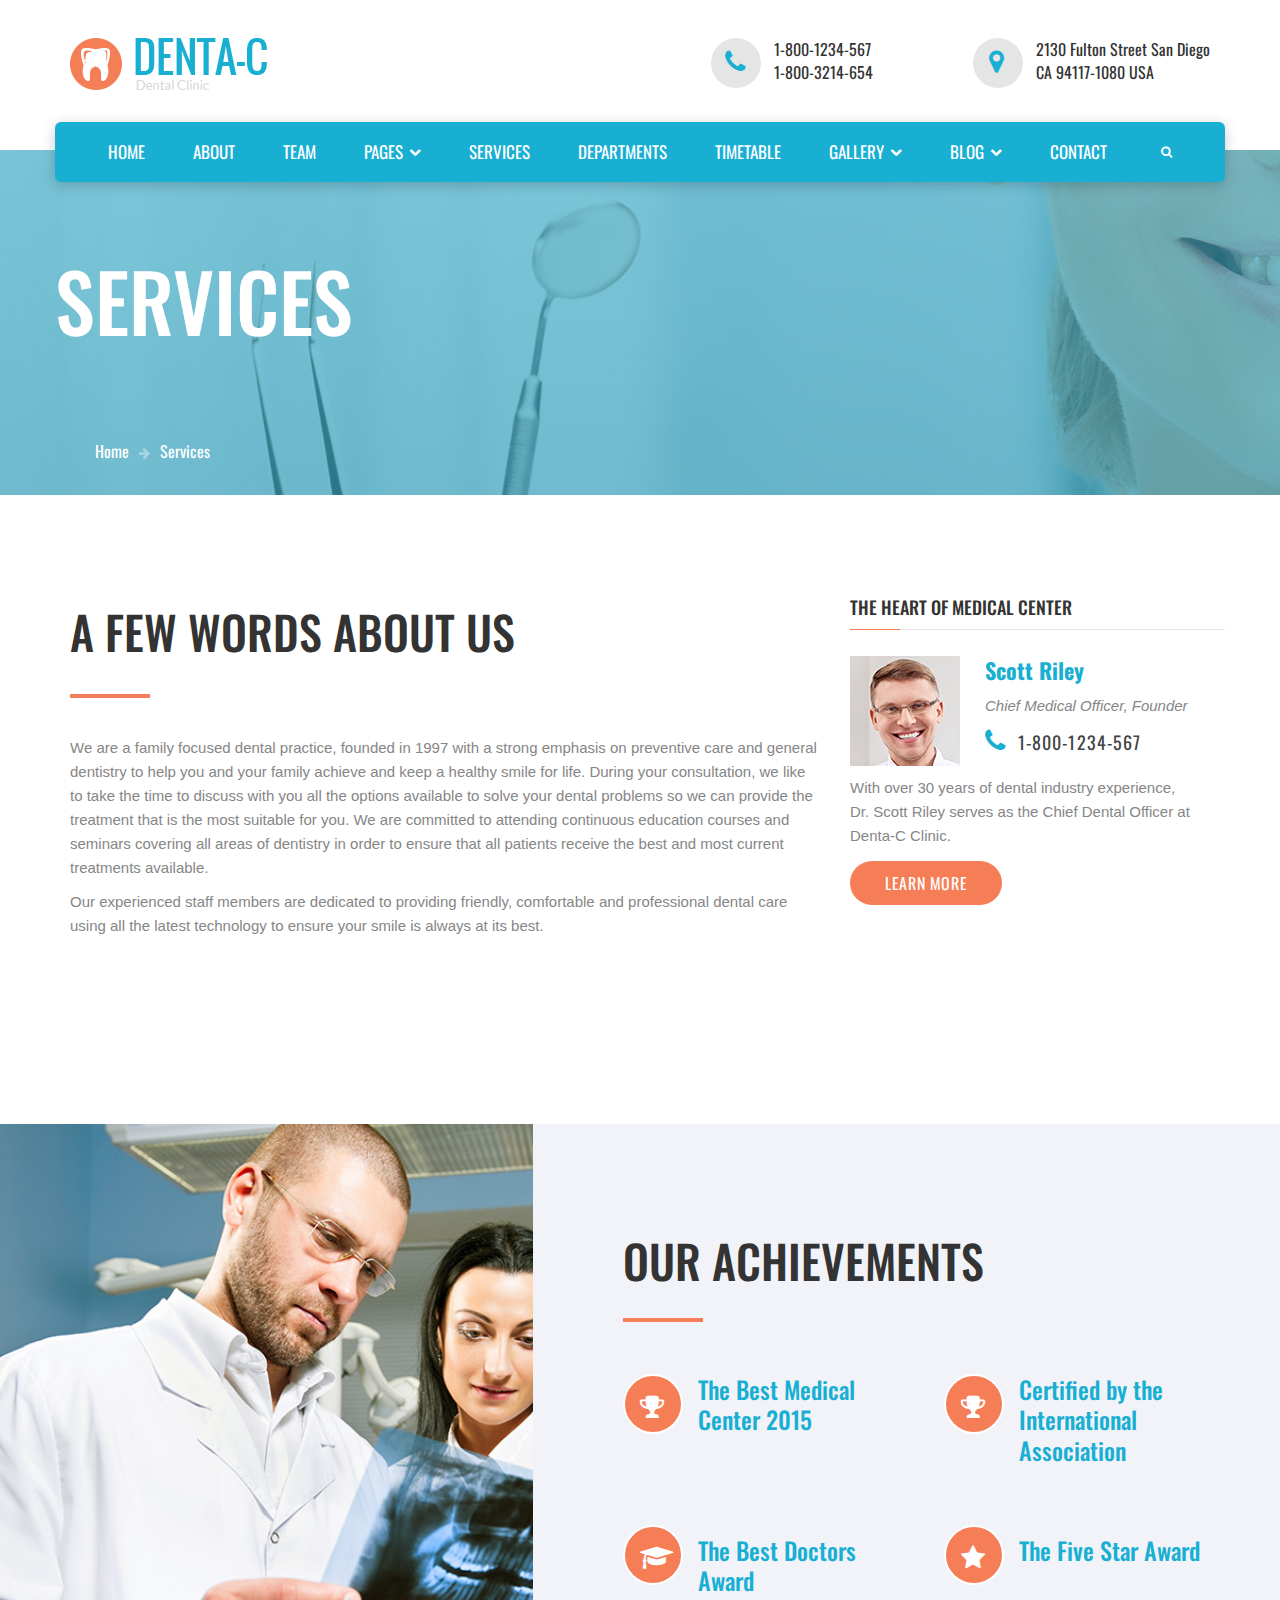
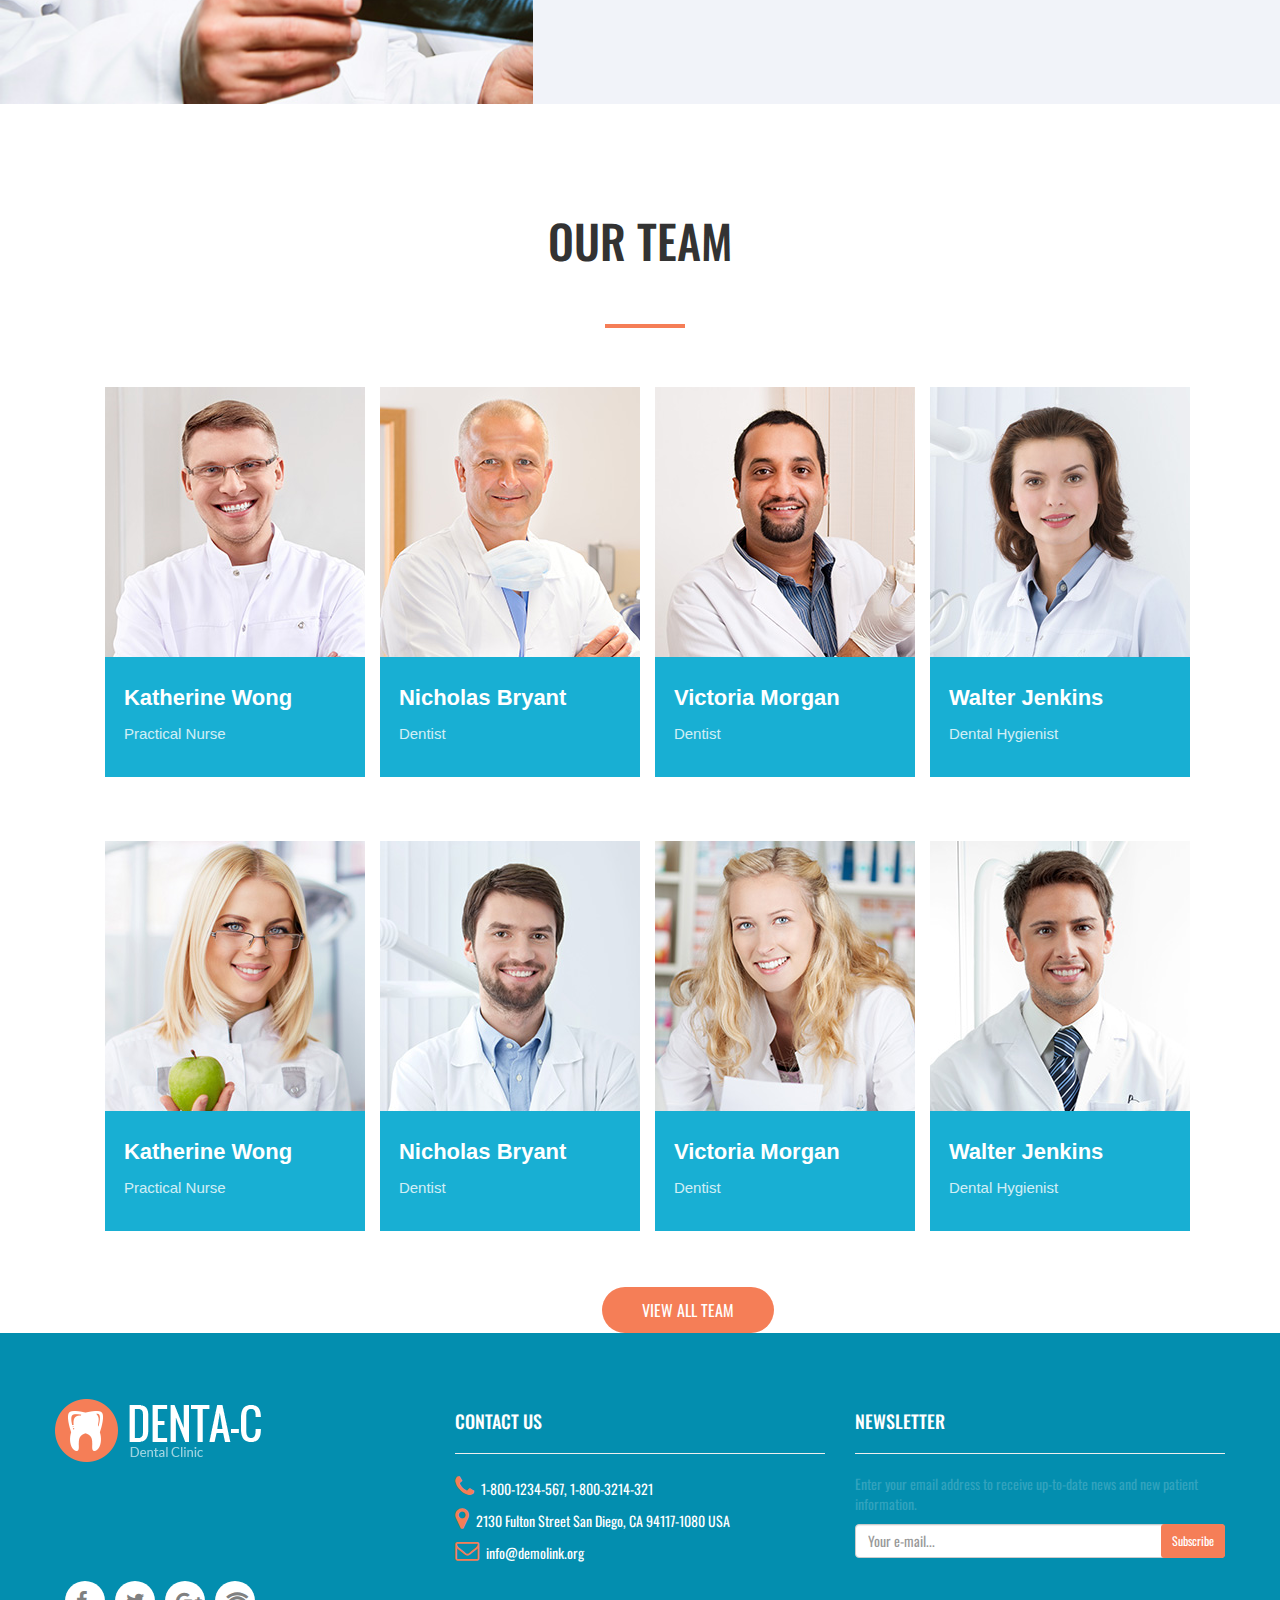
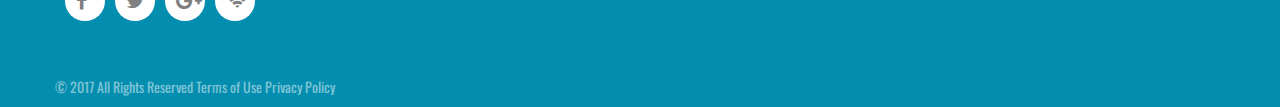
<file: about/den.html>
<!DOCTYPE html>
<html>
  <head>
    <link rel="stylesheet" type="text/css" href="scss/bootstrap.css">
    <link rel="stylesheet" type="text/css" href="scss/style.css">
    <link rel="stylesheet" type="text/css" href="scss/css/font-awesome.css">
    <link href="https://fonts.googleapis.com/css?family=Open+Sans|Oswald" rel="stylesheet">
    <title></title>
  </head>
  <body>
    <div id="headerALL">
     <div class="responsivePanel">
       <span class="rMenu"><i class="fa fa-bars" aria-hidden="true"></i></span>
       <div class="respPimg">
         <img class="img-responsive"
         src="img/logo-dark.png" alt="">
       </div>
       <span class="mEllips"><i class="fa fa-ellipsis-v" aria-hidden="true"></i></span>
     </div>
      <div class="container con">

        <div class="header_logo">
          <div class="logo_left">
            <img src="img/logo-dark.png" alt="">
          </div>
          <div class="number">
            <div class="phone">
              <div class="phone_left"><i class="fa fa-phone" aria-hidden="true"></i></div>
              <div class="phone_l">
                <span>1-800-1234-567</span><br>
                <span>1-800-3214-654</span>
              </div>
            </div>


            <div class="phone">
              <div class="phone_right"><i class="fa fa-map-marker" aria-hidden="true"></i></div>
              <div class="phone_l">
                <span>2130 Fulton Street San Diego</span><br>
                <span>CA 94117-1080 USA</span>
              </div>
            </div>

          </div>
        </div>
        <div class="nav1">
          <ul class="nav">
            <li><a href="#">HOME</a></li>
            <li><a href="#">ABOUT</a></li>
            <li><a href="#">TEAM</a></li>
            <li class="pageDown dropped"><a href="#">PAGES<i class="fa fa-chevron-down" aria-hidden="true"></i></a>
            <div class="nav_page submenu">
              <div class="row">
          <div class="col-md-4">
            <h6>ELEMENTS</h6>
            <hr class="text-subline"></hr>
            <ul>
              <li><a href="#"><i class="fa fa-angle-right" aria-hidden="true"></i>
              Typography</a></li>

              <li><a href="#"><i class="fa fa-angle-right" aria-hidden="true"></i>
              Forms</a></li>
              <li><a href="#"><i class="fa fa-angle-right" aria-hidden="true"></i>
              Buttons</a></li>
              <li><a href="#"><i class="fa fa-angle-right" aria-hidden="true"></i>
              Grid</a></li>
              <li><a href="#"><i class="fa fa-angle-right" aria-hidden="true"></i>
              Tabs & Accordions</a></li>
              <li><a href="#"><i class="fa fa-angle-right" aria-hidden="true"></i>
              Progress Bars</a></li>
              <li><a href="#"><i class="fa fa-angle-right" aria-hidden="true"></i>
              Icons</a></li>
              <li><a href="#"><i class="fa fa-angle-right" aria-hidden="true"></i>
              Tables</a></li>
            </ul>
          </div>
          <div class="col-md-4">
            <h6>PAGES 1</h6>
            <hr class="text-subline"></hr>
            <ul>
              <li><a href="">Team Member Profile</a></li>

              <li><a href="#"><i class="fa fa-angle-right" aria-hidden="true"></i>
              Careers</a></li>
              <li><a href="#"><i class="fa fa-angle-right" aria-hidden="true"></i>
              FAQ Page</a></li>
              <li><a href="#"><i class="fa fa-angle-right" aria-hidden="true"></i>
              Pricing</a></li>
              <li><a href="#"><i class="fa fa-angle-right" aria-hidden="true"></i>
              Coming Soon</a></li>
              <li><a href="#"><i class="fa fa-angle-right" aria-hidden="true"></i>
              Maintenance</a></li>
              <li><a href="#"><i class="fa fa-angle-right" aria-hidden="true"></i>
              Under Construction</a></li>
              <li><a href="#"><i class="fa fa-angle-right" aria-hidden="true"></i>
              Login/Register</a></li>
            </ul>
          </div>
          <div class="col-md-4">
            <h6>PAGES 2</h6>
            <hr class="text-subline"></hr>
            <ul>
              <li><a href="#"><i class="fa fa-angle-right" aria-hidden="true"></i>
              Clients</a></li>

              <li><a href="#"><i class="fa fa-angle-right" aria-hidden="true"></i>
              Partners</a></li>
              <li><a href="#"><i class="fa fa-angle-right" aria-hidden="true"></i>
              Terms Of Use</a></li>
              <li><a href="#"><i class="fa fa-angle-right" aria-hidden="true"></i>
              Search Results</a></li>
              <li><a href="#"><i class="fa fa-angle-right" aria-hidden="true"></i>
              Tabs & Accordions</a></li>
              <li><a href="#"><i class="fa fa-angle-right" aria-hidden="true"></i>
              404 Page</a></li>
              <li><a href="#"><i class="fa fa-angle-right" aria-hidden="true"></i>
              503 Page</a></li>
              <li><a href="#"><i class="fa fa-angle-right" aria-hidden="true"></i>
              Make An Appointment</a></li>
            </ul>
          </div>

              </div>
            </div>
            </li>
            <li><a href="#">SERVICES</a></li>
            <li><a href="#">DEPARTMENTS</a></li>
            <li><a href="#">TIMETABLE</a></li>
            <li class="pageDow dropped"><a href="#">GALLERY<i class="fa fa-chevron-down" aria-hidden="true"></i></a>
            <div class="galleryNav submenu">
              <ul>
                <li><a href="#">Grid Gallery</a></li>
                <li><a href="#">Gallery Without Padding</a></li>
                <li><a href="#">Masonry Gallery</a></li>
                <li><a href="#">Cobbles Gallery</a></li>
              </ul>

            </div></li>
            <li  class="pageDo dropped"><a href="#">BLOG<i class="fa fa-chevron-down" aria-hidden="true"></i></a><div class="blogNav submenu">
            <ul>
              <li><a href="#">Masonry Blog</a></li>
              <li><a href="#">Modern Blog</a></li>
              <li><a href="#">Classic Blog</a></li>
              <li><a href="#">Grid Blog</a></li>
              <li><a href="#">Single Post</a></li>
            </ul>
          </div></li>
          <li><a href="#">CONTACT</a></li>
          <li ><a href="#"><i class="fa fa-search" aria-hidden="true"></i></a>
        </li>
      </ul>



    </div>

  </div>
  <div class="header_down ">
    <div class="container">
      <h1 class="hh">SERVICES</h1>
      <ul class="destination">
        <li><a href="#">Home</a></li>
        <li><i class="fa fa-arrow-right" aria-hidden="true"></i></li>
        <li>Services</li>
      </ul>
    </div>
  </div>
 <section>
  <div id="first">
    <div class="container">
      <div class="col-md-8 col-sm-12 col-xs-12">
        <h3>A FEW WORDS ABOUT US</h3>
        <div class="line"></div>
        <p>
          We are a family focused dental practice, founded in 1997 with a strong emphasis on preventive care and general dentistry to help you and your family achieve and keep a healthy smile for life. During your consultation, we like to take the time to discuss with you all the options available to solve your dental problems so we can provide the treatment that is the most suitable for you. We are committed to attending continuous education courses and seminars covering all areas of dentistry in order to ensure that all patients receive the best and most current treatments available.
        </p>
        <p>
          Our experienced staff members are dedicated to providing friendly, comfortable and professional dental care using all the latest technology to ensure your smile is always at its best.
        </p>
      </div>
      <div class="col-md-4 col-sm-12 col-xs-12">
        <h6>THE HEART OF MEDICAL CENTER</h6>
        <div class="longLine"></div>
        <div class="secondPart">
        <div class="farid">
          <div class="col-md-4 col-sm-12 col-xs-12">
            <img src="img/10.jpg" alt="">
          </div>
          <div class="col-md-8 col-sm-12 col-xs-12">
            <h5>Scott Riley</h5>
            <p>Chief Medical Officer, Founder</p>
            <span><i class="fa fa-phone" aria-hidden="true"></i></span>
            <a href="">1-800-1234-567</a>

          </div>
      </div>
      <div class="col-md-12">
        <p>With over 30 years of dental industry experience, Dr. Scott Riley serves as the Chief Dental Officer at Denta-C Clinic.</p>
      </div>
      <div class="col-md-12">
        <a href="">LEARN MORE</a>
      </div>
      </div>
      </div>
    </div>
  </div>
  <div id="second">
    <div class="col-md-5 hidden-sm hidden-xs">
      <img src="img/01.jpg" alt="">
    </div>
    <div class="col-md-7">
      <h3>OUR ACHIEVEMENTS</h3>
      <div class="line"></div>
      <div class="firstPart">
          <div class="col-md-6">
            <div class="col-md-3">
              <span>
                <i class="fa fa-trophy" aria-hidden="true"></i>
              </span>
            </div>
            <div class="col-md-9">
              <h5>The Best Medical Center 2015</h5>
            </div>

          </div>
          <div class="col-md-6">
            <div class="col-md-3">
              <span>
                <i class="fa fa-trophy" aria-hidden="true"></i>
              </span>
            </div>
            <div class="col-md-9">
              <h5>Certified by the International Association</h5>
            </div>
          </div>
      </div>
      <div class="secondPart">
        <div class="col-md-6">
          <div class="col-md-3">
            <span>
              <i class="fa fa-graduation-cap" aria-hidden="true"></i>
            </span>
          </div>
          <div class="col-md-9">
            <h5>The Best Doctors Award</h5>
          </div>
        </div>
        <div class="col-md-6">
          <div class="col-md-3">
            <span>
              <i class="fa fa-star" aria-hidden="true"></i>
            </span>
          </div>
          <div class="col-md-9">
            <h5>The Five Star Award</h5>
          </div>
        </div>
      </div>
    </div>
  </div>
  <div id="third">
    <div class="container">
      <h3>OUR TEAM</h3>
      <div class="line"></div>
    </div>
    <div class="common">
      <div class="col-md-12">
    <div class="col-md-3 hoqqalar">
      <div class="umumi">
      <div class="sekil">
        <img src="img/02.jpg" alt="">
      </div>
      <div class="yazi">
      <div class="name">
        <h5>Katherine Wong</h5>
        <p>Practical Nurse</p>
      </div>
      <div class="more">
          <a href="">VIEW FULL PROFIL</a>
      </div>
      </div>
      </div>
    </div>
    <div class="col-md-3 hoqqalar">
      <div class="umumi">
      <div class="sekil">
        <img src="img/03.jpg" alt="">
      </div>
      <div class="yazi">
      <div class="name">
        <h5> Nicholas Bryant</h5>
        <p>Dentist</p>
      </div>
      <div class="more">
          <a href="">VIEW FULL PROFIL</a>
      </div>
      </div>
      </div>
    </div>
    <div class="col-md-3 hoqqalar">
      <div class="umumi">
      <div class="sekil">
        <img src="img/04.jpg" alt="">
      </div>
      <div class="yazi">
      <div class="name">
        <h5>Victoria Morgan</h5>
        <p>Dentist</p>
      </div>
      <div class="more">
          <a href="">VIEW FULL PROFIL</a>
      </div>
      </div>
      </div>
    </div>
    <div class="col-md-3 hoqqalar">
      <div class="umumi">
      <div class="sekil">
        <img src="img/05.jpg" alt="">
      </div>
      <div class="yazi">
      <div class="name">
        <h5>Walter Jenkins</h5>
        <p>Dental Hygienist</p>
      </div>
      <div class="more">
          <a href="">VIEW FULL PROFIL</a>
      </div>
      </div>
      </div>
    </div>
  </div>
  <div class="col-md-12 mySecond">
<div class="col-md-3 hoqqalar">
  <div class="umumi">
  <div class="sekil">
    <img src="img/06.jpg" alt="">
  </div>
  <div class="yazi">
  <div class="name">
    <h5>Katherine Wong</h5>
    <p>Practical Nurse</p>
  </div>
  <div class="more">
      <a href="">VIEW FULL PROFIL</a>
  </div>
  </div>
  </div>
</div>
<div class="col-md-3 hoqqalar">
  <div class="umumi">
  <div class="sekil">
    <img src="img/07.jpg" alt="">
  </div>
  <div class="yazi">
  <div class="name">
    <h5> Nicholas Bryant</h5>
    <p>Dentist</p>
  </div>
  <div class="more">
      <a href="">VIEW FULL PROFIL</a>
  </div>
  </div>
  </div>
</div>
<div class="col-md-3 hoqqalar">
  <div class="umumi">
  <div class="sekil">
    <img src="img/08.jpg" alt="">
  </div>
  <div class="yazi">
  <div class="name">
    <h5>Victoria Morgan</h5>
    <p>Dentist</p>
  </div>
  <div class="more">
      <a href="">VIEW FULL PROFIL</a>
  </div>
  </div>
  </div>
</div>
<div class="col-md-3 hoqqalar">
  <div class="umumi">
  <div class="sekil">
    <img src="img/09.jpg" alt="">
  </div>
  <div class="yazi">
  <div class="name">
    <h5>Walter Jenkins</h5>
    <p>Dental Hygienist</p>
  </div>
  <div class="more">
      <a href="">VIEW FULL PROFIL</a>
  </div>
  </div>
  </div>
</div>

</div>
  </div>
  <button>view all team</button>
  </div>
 </section>
  <footer class="foot">
    <div class="container">
      <div class="row">
        <div class="col-md-4">
          <div><img class="img-responsive" src="img/logo.png" alt=""></div>
          <div class="offset-top">
            <ul class="socialF">
              <li><a href="#"><i class="fa fa-facebook" aria-hidden="true"></i></a></li>
              <li><a href="#"><i class="fa fa-twitter" aria-hidden="true"></i></a></li>
              <li><a href="#"><i class="fa fa-google-plus" aria-hidden="true"></i></a></li>
              <li><a href="#"><i class="fa fa-wifi" aria-hidden="true"></i></a></li>
            </ul>
          </div>
        </div>
        <div class="col-md-4">
          <div>
            <h6>CONTACT US</h6>
            <hr class="text-subline"></hr>
            <div class="footerI"><i class="fa fa-phone" aria-hidden="true"></i><a href="">1-800-1234-567, 1-800-3214-321</a></li></div>
            <div class="footerI"><i class="fa fa-map-marker" aria-hidden="true"></i><a href="">2130 Fulton Street San Diego, CA 94117-1080 USA</a></div>
            <div class="footerI"><i class="fa fa-envelope-o" aria-hidden="true"></i><a href="">info@demolink.org</a></div>
          </div>
        </div>
        <div class="col-md-4">
          <h6>NEWSLETTER</h6>
          <hr class="text-subline"></hr>
          <p>Enter your email address to receive up-to-date news and new patient information.</p>
          <div class="footerInput"><input placeholder="Your e-mail..." type="email" data-constraints="@Required @Email" name="email" class="form-control text-gray-darker form-control-has-validation" id="regula-generated-800573">
          <span><button type="submit" class="btn btn-sm btn-primary">Subscribe</button></div></span>
        </div>
      </div>

      <div class="policy"><p> &copy 2017 All Rights Reserved Terms of Use Privacy Policy</p></div>
    </div>

  </div>
</footer>
</div>
</body>
<script src="js/jquery-3.2.0.js"></script>
<script src="js/script.js"></script>
 <script src="https://ajax.googleapis.com/ajax/libs/jquery/3.2.0/jquery.min.js"></script>
  <script src="https://maxcdn.bootstrapcdn.com/bootstrap/3.3.7/js/bootstrap.min.js"></script>

</html>
</file>
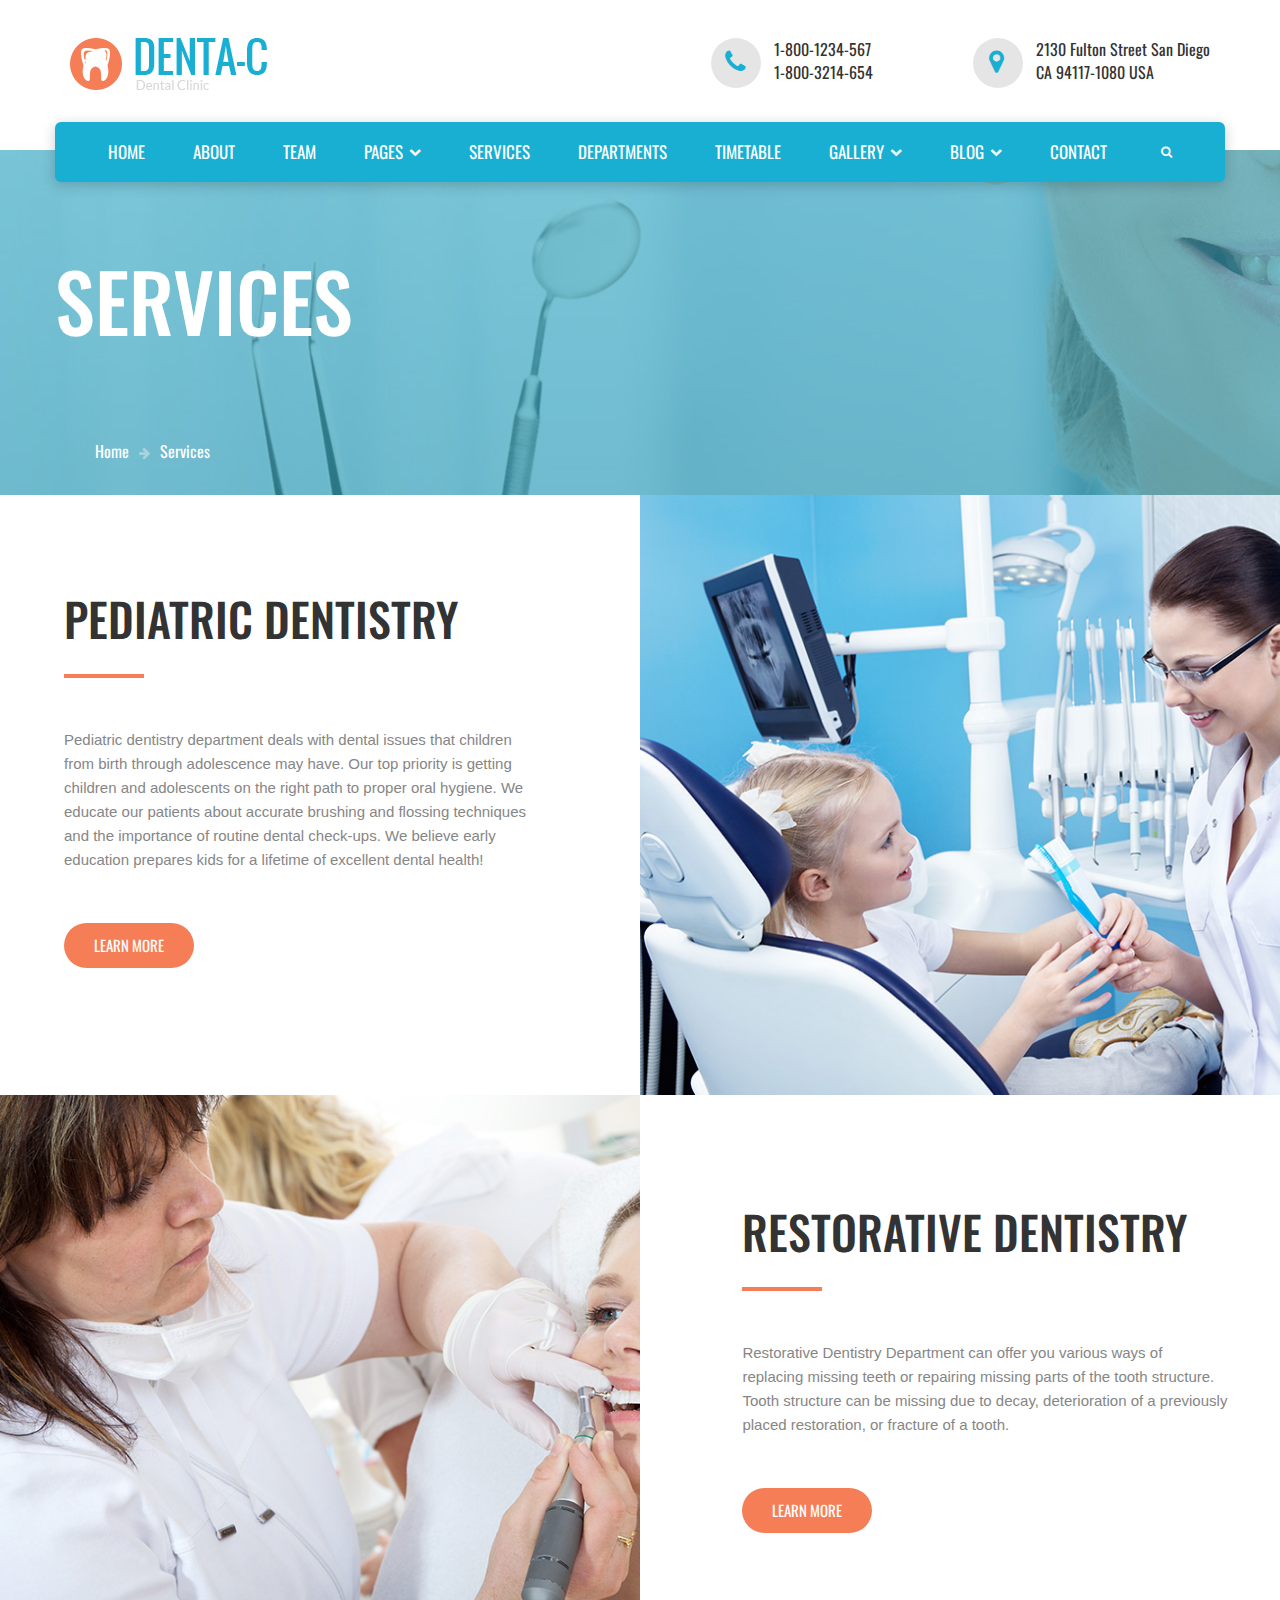
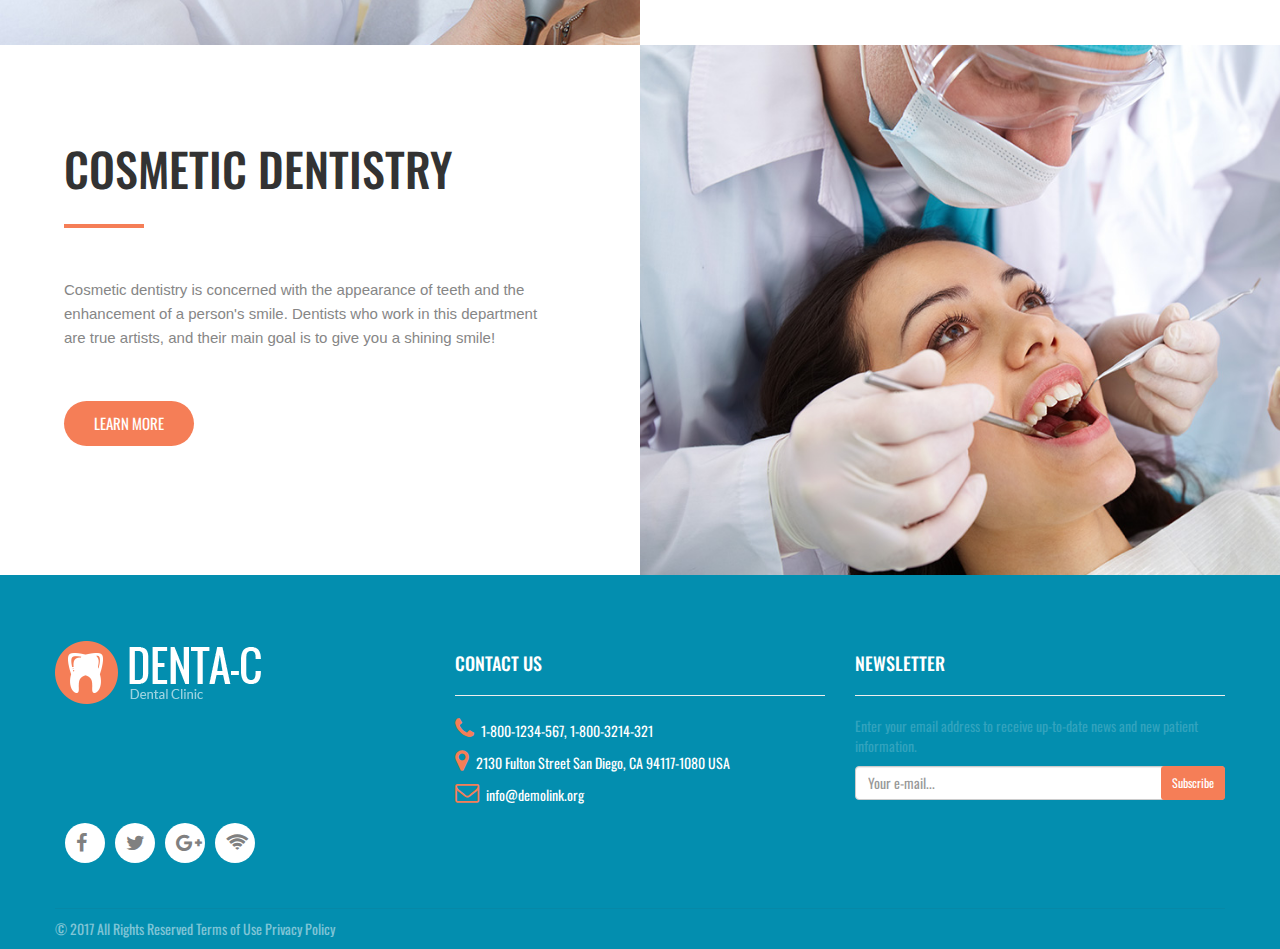
<file: department/den.html>
<!DOCTYPE html>
<html>
  <head>
    <link rel="stylesheet" type="text/css" href="scss/bootstrap.css">
    <link rel="stylesheet" type="text/css" href="scss/style.css">
    <link rel="stylesheet" type="text/css" href="scss/css/font-awesome.css">
    <link href="https://fonts.googleapis.com/css?family=Open+Sans|Oswald" rel="stylesheet">
    <title></title>
  </head>
  <body>
    <div id="headerALL">
     <div class="responsivePanel">
       <span class="rMenu"><i class="fa fa-bars" aria-hidden="true"></i></span>
       <div class="respPimg">
         <img class="img-responsive" 
         src="img/logo-dark.png" alt="">
       </div>
       <span class="mEllips"><i class="fa fa-ellipsis-v" aria-hidden="true"></i></span>
     </div>
      <div class="container con">

        <div class="header_logo">
          <div class="logo_left">
            <img src="img/logo-dark.png" alt="">
          </div>
          <div class="number">
            <div class="phone">
              <div class="phone_left"><i class="fa fa-phone" aria-hidden="true"></i></div>
              <div class="phone_l">
                <span>1-800-1234-567</span><br>
                <span>1-800-3214-654</span>
              </div>
            </div>
            
            
            <div class="phone">
              <div class="phone_right"><i class="fa fa-map-marker" aria-hidden="true"></i></div>
              <div class="phone_l">
                <span>2130 Fulton Street San Diego</span><br>
                <span>CA 94117-1080 USA</span>
              </div>
            </div>
            
          </div>
        </div>
        <div class="nav1">
          <ul class="nav">
            <li><a href="#">HOME</a></li>
            <li><a href="#">ABOUT</a></li>
            <li><a href="#">TEAM</a></li>
            <li class="pageDown dropped"><a href="#">PAGES<i class="fa fa-chevron-down" aria-hidden="true"></i></a>
            <div class="nav_page submenu">
              <div class="row">
          <div class="col-md-4">
            <h6>ELEMENTS</h6>
            <hr class="text-subline"></hr>
            <ul>
              <li><a href="#"><i class="fa fa-angle-right" aria-hidden="true"></i>
              Typography</a></li>
              
              <li><a href="#"><i class="fa fa-angle-right" aria-hidden="true"></i>
              Forms</a></li>
              <li><a href="#"><i class="fa fa-angle-right" aria-hidden="true"></i>
              Buttons</a></li>
              <li><a href="#"><i class="fa fa-angle-right" aria-hidden="true"></i>
              Grid</a></li>
              <li><a href="#"><i class="fa fa-angle-right" aria-hidden="true"></i>
              Tabs & Accordions</a></li>
              <li><a href="#"><i class="fa fa-angle-right" aria-hidden="true"></i>
              Progress Bars</a></li>
              <li><a href="#"><i class="fa fa-angle-right" aria-hidden="true"></i>
              Icons</a></li>
              <li><a href="#"><i class="fa fa-angle-right" aria-hidden="true"></i>
              Tables</a></li>
            </ul>
          </div>
          <div class="col-md-4">
            <h6>PAGES 1</h6>
            <hr class="text-subline"></hr>
            <ul>
              <li><a href="">Team Member Profile</a></li>
              
              <li><a href="#"><i class="fa fa-angle-right" aria-hidden="true"></i>
              Careers</a></li>
              <li><a href="#"><i class="fa fa-angle-right" aria-hidden="true"></i>
              FAQ Page</a></li>
              <li><a href="#"><i class="fa fa-angle-right" aria-hidden="true"></i>
              Pricing</a></li>
              <li><a href="#"><i class="fa fa-angle-right" aria-hidden="true"></i>
              Coming Soon</a></li>
              <li><a href="#"><i class="fa fa-angle-right" aria-hidden="true"></i>
              Maintenance</a></li>
              <li><a href="#"><i class="fa fa-angle-right" aria-hidden="true"></i>
              Under Construction</a></li>
              <li><a href="#"><i class="fa fa-angle-right" aria-hidden="true"></i>
              Login/Register</a></li>
            </ul>
          </div>
          <div class="col-md-4">
            <h6>PAGES 2</h6>
            <hr class="text-subline"></hr>
            <ul>
              <li><a href="#"><i class="fa fa-angle-right" aria-hidden="true"></i>
              Clients</a></li>
              
              <li><a href="#"><i class="fa fa-angle-right" aria-hidden="true"></i>
              Partners</a></li>
              <li><a href="#"><i class="fa fa-angle-right" aria-hidden="true"></i>
              Terms Of Use</a></li>
              <li><a href="#"><i class="fa fa-angle-right" aria-hidden="true"></i>
              Search Results</a></li>
              <li><a href="#"><i class="fa fa-angle-right" aria-hidden="true"></i>
              Tabs & Accordions</a></li>
              <li><a href="#"><i class="fa fa-angle-right" aria-hidden="true"></i>
              404 Page</a></li>
              <li><a href="#"><i class="fa fa-angle-right" aria-hidden="true"></i>
              503 Page</a></li>
              <li><a href="#"><i class="fa fa-angle-right" aria-hidden="true"></i>
              Make An Appointment</a></li>
            </ul>
          </div>
          
              </div>
            </div>
            </li>
            <li><a href="#">SERVICES</a></li>
            <li><a href="#">DEPARTMENTS</a></li>
            <li><a href="#">TIMETABLE</a></li>
            <li class="pageDow dropped"><a href="#">GALLERY<i class="fa fa-chevron-down" aria-hidden="true"></i></a>
            <div class="galleryNav submenu">
              <ul>
                <li><a href="#">Grid Gallery</a></li>
                <li><a href="#">Gallery Without Padding</a></li>
                <li><a href="#">Masonry Gallery</a></li>
                <li><a href="#">Cobbles Gallery</a></li>
              </ul>
              
            </div></li>
            <li  class="pageDo dropped"><a href="#">BLOG<i class="fa fa-chevron-down" aria-hidden="true"></i></a><div class="blogNav submenu">
            <ul>
              <li><a href="#">Masonry Blog</a></li>
              <li><a href="#">Modern Blog</a></li>
              <li><a href="#">Classic Blog</a></li>
              <li><a href="#">Grid Blog</a></li>
              <li><a href="#">Single Post</a></li>
            </ul>
          </div></li>
          <li><a href="#">CONTACT</a></li>
          <li ><a href="#"><i class="fa fa-search" aria-hidden="true"></i></a>
        </li>
      </ul>
      
      
      
    </div>
    
  </div>
  <div class="header_down ">
    <div class="container">
      <h1 class="hh">SERVICES</h1>
      <ul class="destination">
        <li><a href="#">Home</a></li>
        <li><i class="fa fa-arrow-right" aria-hidden="true"></i></li>
        <li>Services</li>
      </ul>
    </div>
  </div>
 <section>
     <div class="first">
    <div class="col-md-6 col-sm-6 col-xs-12">


        <h3>PEDIATRIC DENTISTRY</h3>
        <div class="line"></div>
        <p>
          <span>Pediatric dentistry department deals with dental issues that children </span>
          <span>from birth through adolescence may have. Our top priority is getting </span>
          <span>children and adolescents on the right path to proper oral hygiene. We </span>
          <span>educate our patients about accurate brushing and flossing techniques </span>
          <span>and the importance of routine dental check-ups. We believe early </span>
          <span>education prepares kids for a lifetime of excellent dental health!</span>        </p>
        <button type="button" name="button">LEARN MORE</button>

    </div>
    <div class="col-md-6 col-sm-6 col-xs-12 hidden-xs"></div>
  </div>
  <div class="second">
    <div class="col-md-6 col-sm-6 col-xs-12 hidden-xs"></div>
    <div class="col-md-6 col-sm-6 col-xs-12">


        <h3>RESTORATIVE DENTISTRY</h3>
        <div class="line"></div>
        <p>
          <span>Restorative Dentistry Department can offer you various ways of  </span>
          <span>replacing missing teeth or repairing missing parts of the tooth structure.  </span>
          <span>Tooth structure can be missing due to decay, deterioration of a previously </span>
          <span>placed restoration, or fracture of a tooth. </span>
                  </p>
        <button type="button" name="button">LEARN MORE</button>

    </div>

  </div>
  <div class="third">
    <div class="col-md-6 col-sm-6 col-xs-12 ">


        <h3>COSMETIC DENTISTRY</h3>
        <div class="line"></div>
        <p>
          <span>Cosmetic dentistry is concerned with the appearance of teeth and the </span>
          <span>enhancement of a person's smile. Dentists who work in this department </span>
          <span>are true artists, and their main goal is to give you a shining smile!</span>
       </p>
        <button type="button" name="button">LEARN MORE</button>

    </div>
    <div class="col-md-6 col-sm-6 col-xs-12 hidden-xs"></div>
  </div>

 </section>
  <footer class="foot">
    <div class="container">
      <div class="row">
        <div class="col-md-4">
          <div><img class="img-responsive" src="img/logo.png" alt=""></div>
          <div class="offset-top">
            <ul class="socialF">
              <li><a href="#"><i class="fa fa-facebook" aria-hidden="true"></i></a></li>
              <li><a href="#"><i class="fa fa-twitter" aria-hidden="true"></i></a></li>
              <li><a href="#"><i class="fa fa-google-plus" aria-hidden="true"></i></a></li>
              <li><a href="#"><i class="fa fa-wifi" aria-hidden="true"></i></a></li>
            </ul>
          </div>
        </div>
        <div class="col-md-4">
          <div>
            <h6>CONTACT US</h6>
            <hr class="text-subline"></hr>
            <div class="footerI"><i class="fa fa-phone" aria-hidden="true"></i><a href="">1-800-1234-567, 1-800-3214-321</a></li></div>
            <div class="footerI"><i class="fa fa-map-marker" aria-hidden="true"></i><a href="">2130 Fulton Street San Diego, CA 94117-1080 USA</a></div>
            <div class="footerI"><i class="fa fa-envelope-o" aria-hidden="true"></i><a href="">info@demolink.org</a></div>
          </div>
        </div>
        <div class="col-md-4">
          <h6>NEWSLETTER</h6>
          <hr class="text-subline"></hr>
          <p>Enter your email address to receive up-to-date news and new patient information.</p>
          <div class="footerInput"><input placeholder="Your e-mail..." type="email" data-constraints="@Required @Email" name="email" class="form-control text-gray-darker form-control-has-validation" id="regula-generated-800573">
          <span><button type="submit" class="btn btn-sm btn-primary">Subscribe</button></div></span>
        </div>
      </div>
      
      <div class="policy"><p> &copy 2017 All Rights Reserved Terms of Use Privacy Policy</p></div>
    </div>
    
  </div>
</footer>
</div>
</body>
<script src="js/jquery-3.2.0.js"></script>
<script src="js/script.js"></script>
 <script src="https://ajax.googleapis.com/ajax/libs/jquery/3.2.0/jquery.min.js"></script>
  <script src="https://maxcdn.bootstrapcdn.com/bootstrap/3.3.7/js/bootstrap.min.js"></script>

</html>
</file>
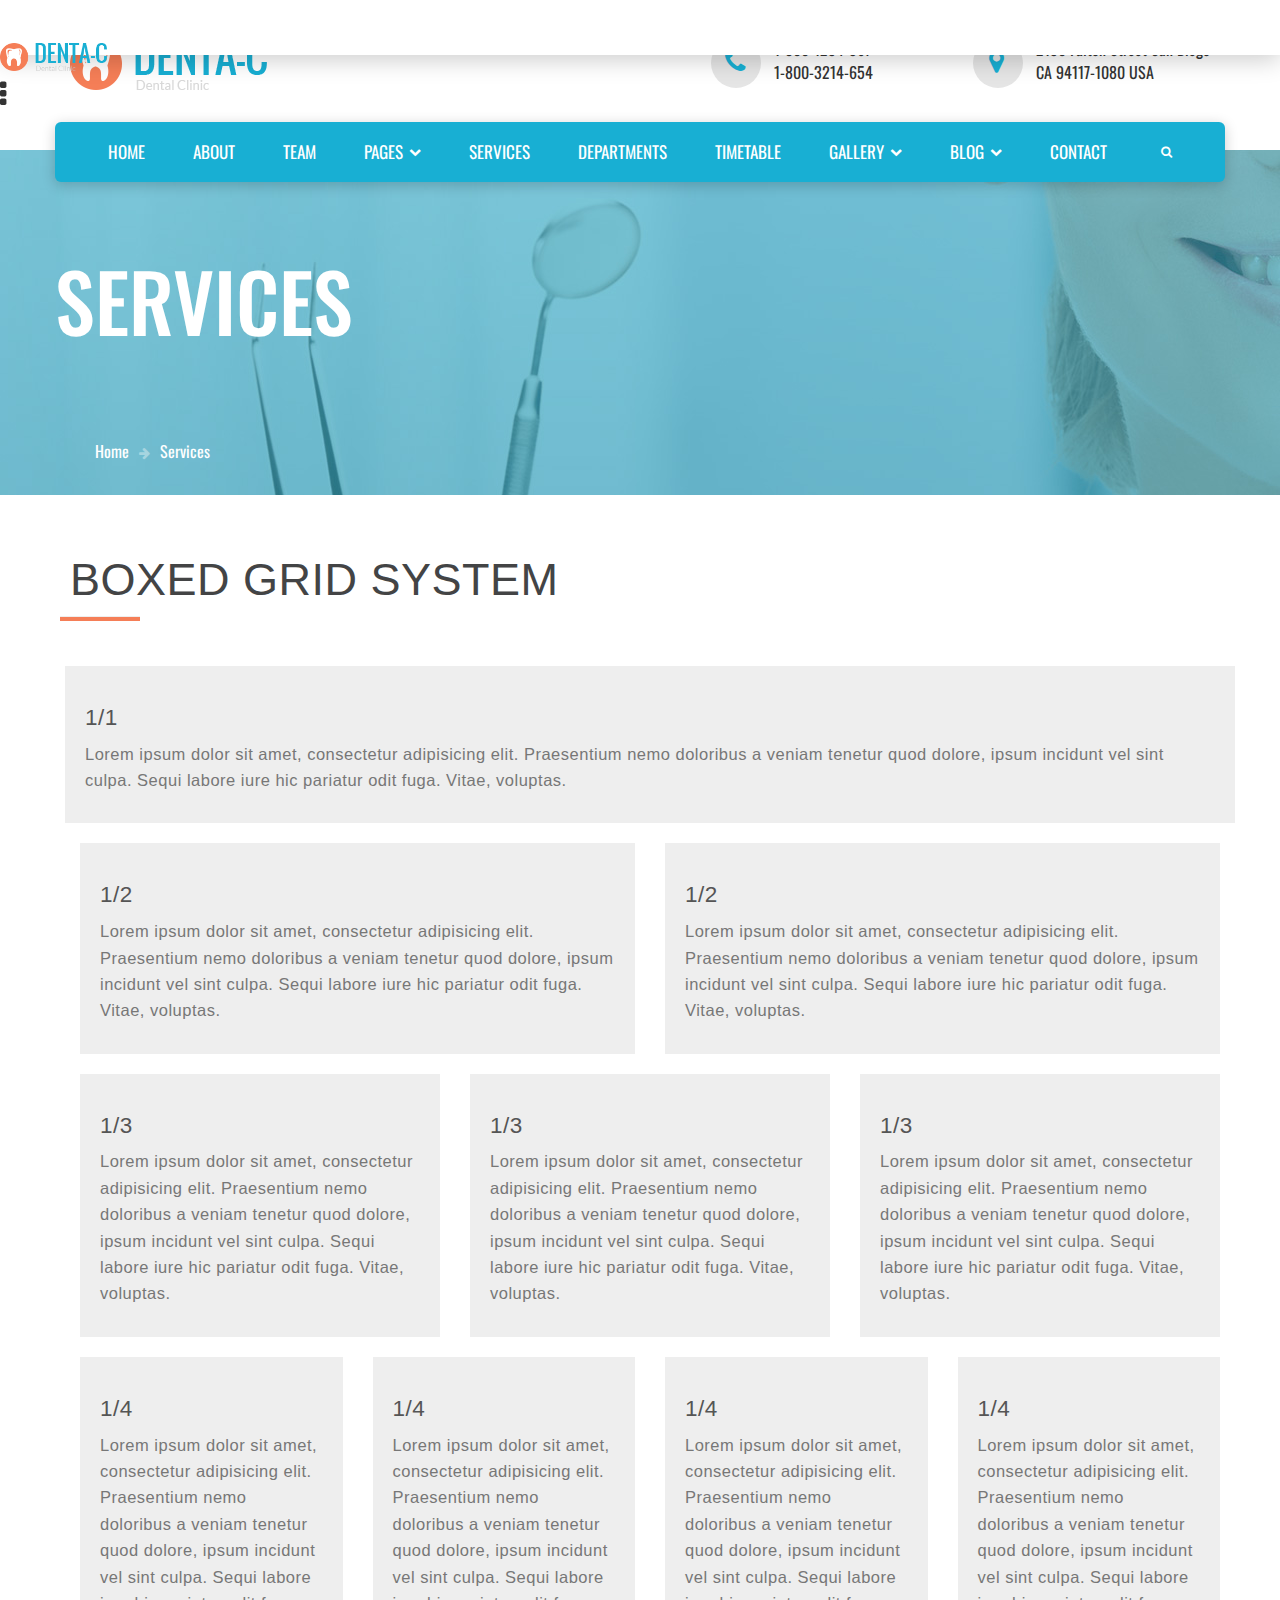
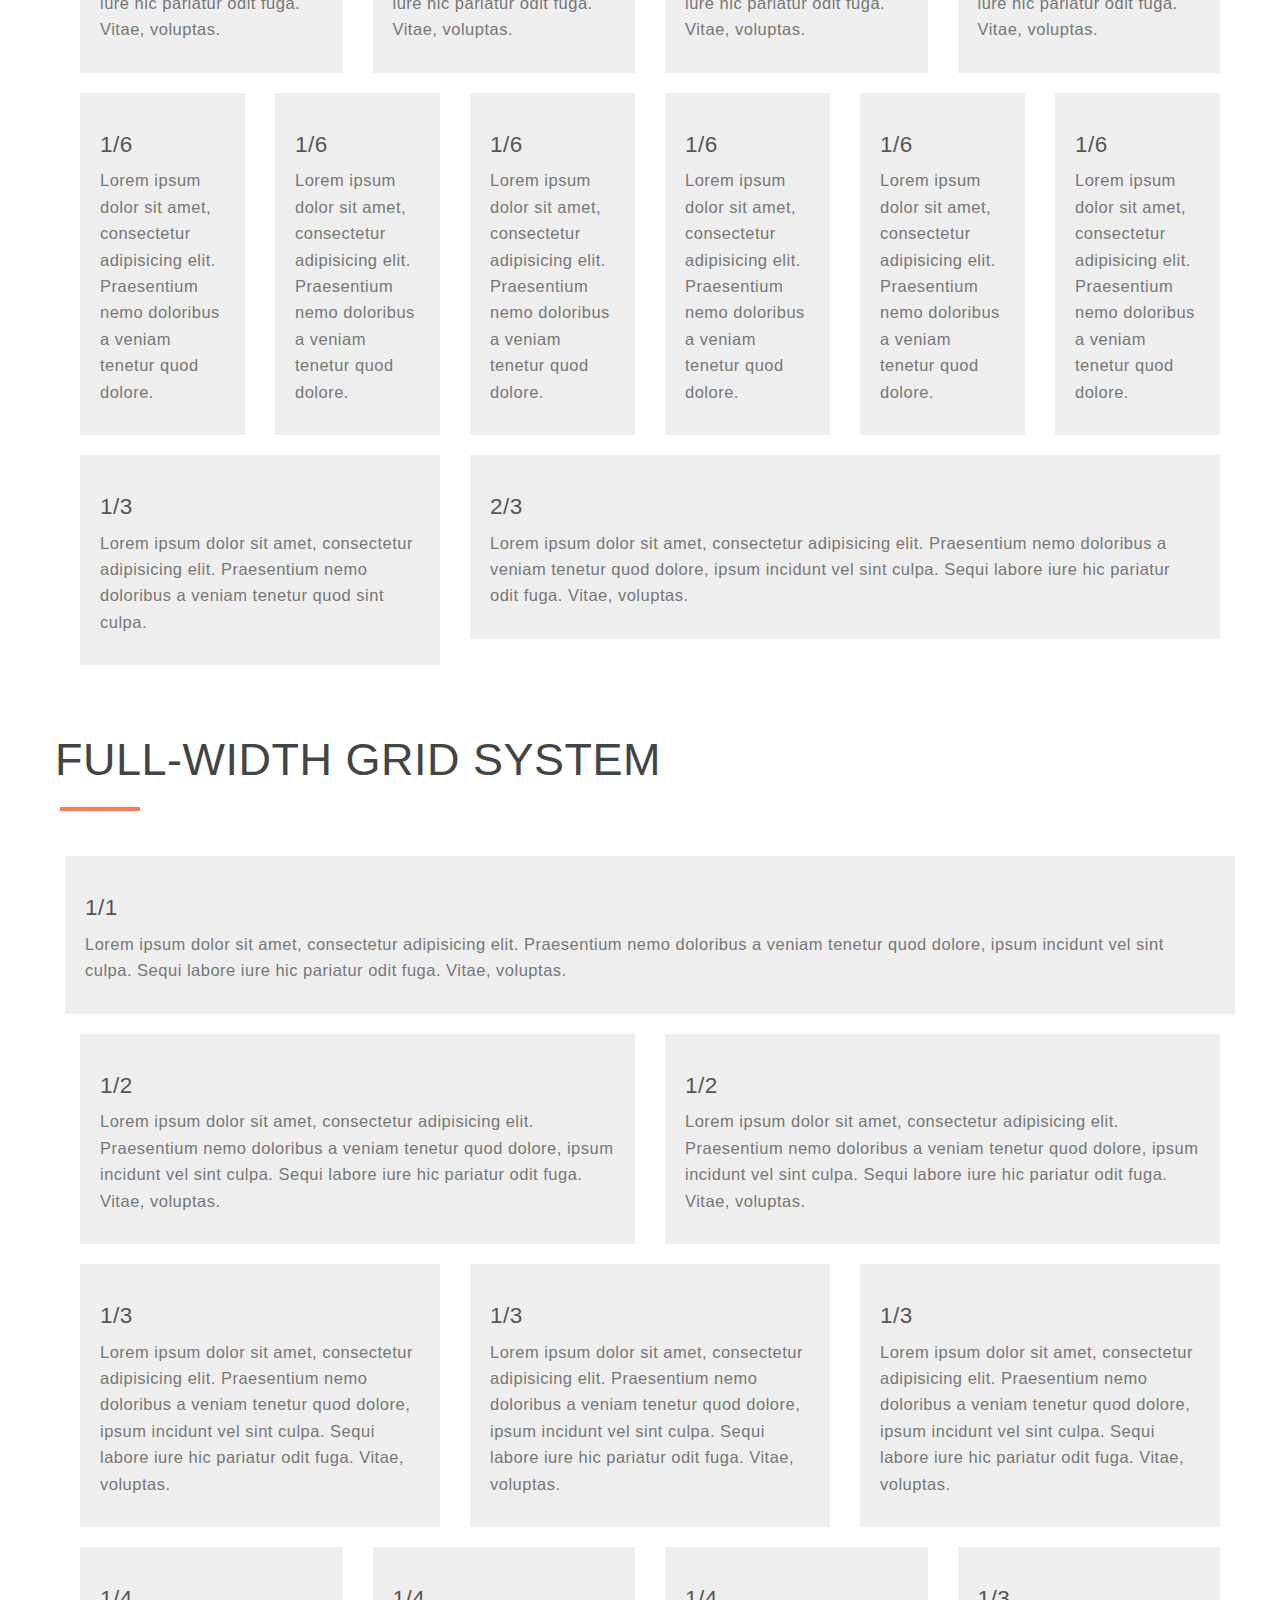
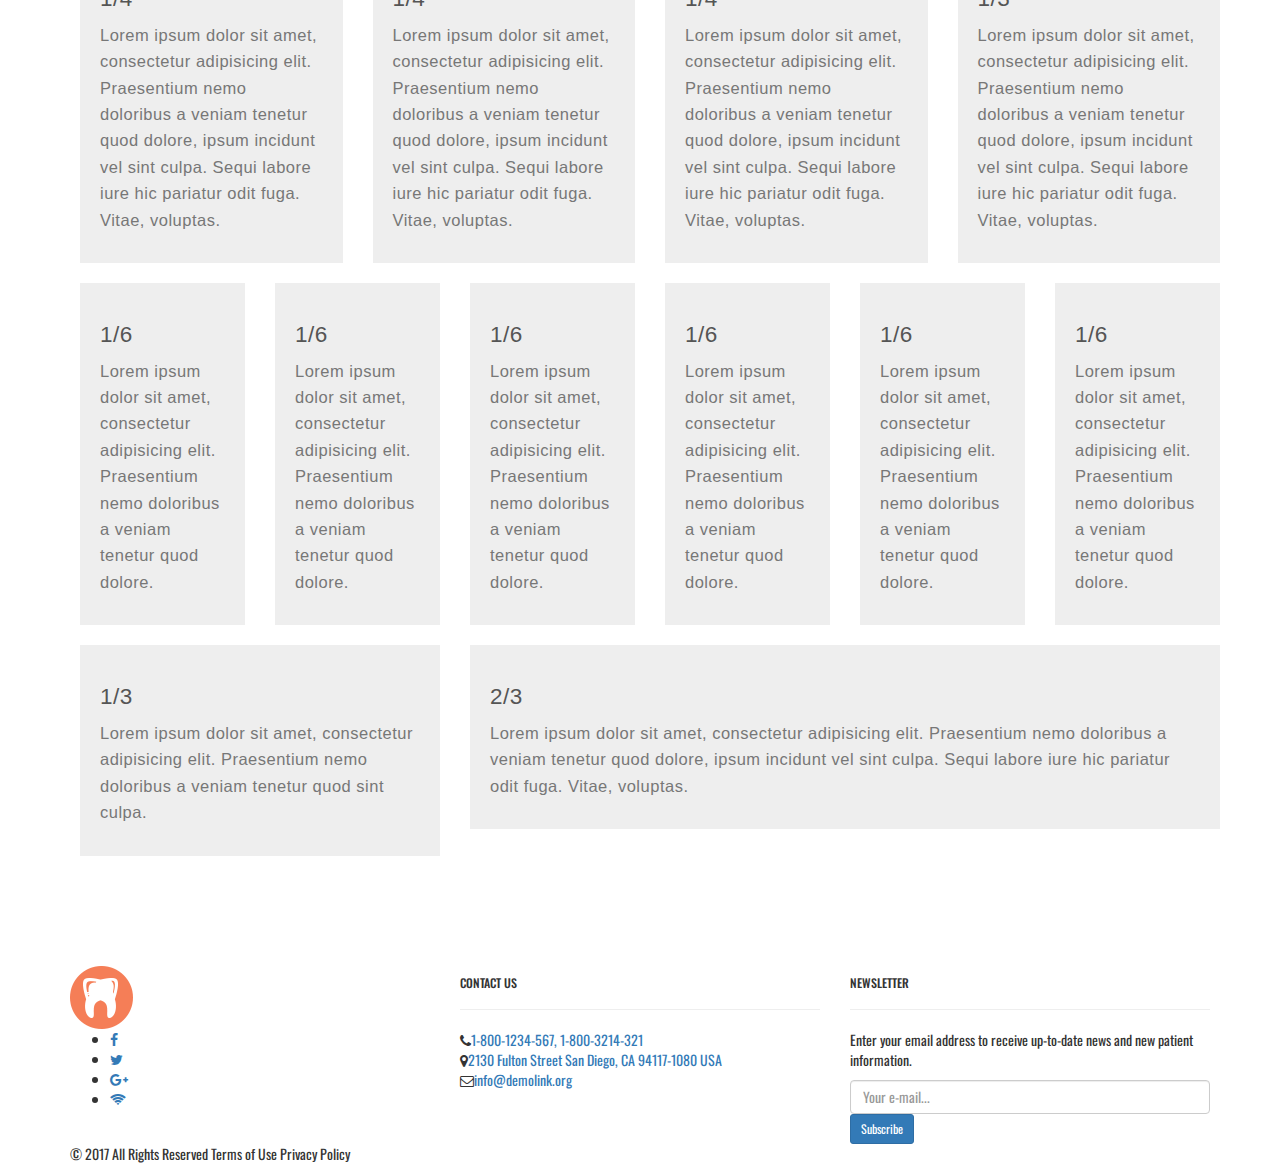
<file: grid/den.html>
<!DOCTYPE html>
<html>
  <head>
    <link rel="stylesheet" type="text/css" href="scss/bootstrap.css">
    <link rel="stylesheet" type="text/css" href="scss/style.css">
    <link rel="stylesheet" type="text/css" href="scss/css/font-awesome.css">
    <link href="https://fonts.googleapis.com/css?family=Open+Sans|Oswald" rel="stylesheet">
    <title></title>
  </head>
  <body>
    <div id="headerALL">
     <div class="responsivePanel">
       <span class="rMenu"><i class="fa fa-bars" aria-hidden="true"></i></span>
       <div class="respPimg">
         <img class="img-responsive" 
         src="img/logo-dark.png" alt="">
       </div>
       <span class="mEllips"><i class="fa fa-ellipsis-v" aria-hidden="true"></i></span>
     </div>
      <div class="container con">

        <div class="header_logo">
          <div class="logo_left">
            <img src="img/logo-dark.png" alt="">
          </div>
          <div class="number">
            <div class="phone">
              <div class="phone_left"><i class="fa fa-phone" aria-hidden="true"></i></div>
              <div class="phone_l">
                <span>1-800-1234-567</span><br>
                <span>1-800-3214-654</span>
              </div>
            </div>
            
            
            <div class="phone">
              <div class="phone_right"><i class="fa fa-map-marker" aria-hidden="true"></i></div>
              <div class="phone_l">
                <span>2130 Fulton Street San Diego</span><br>
                <span>CA 94117-1080 USA</span>
              </div>
            </div>
            
          </div>
        </div>
        <div class="nav1">
          <ul class="nav">
            <li><a href="#">HOME</a></li>
            <li><a href="#">ABOUT</a></li>
            <li><a href="#">TEAM</a></li>
            <li class="pageDown dropped"><a href="#">PAGES<i class="fa fa-chevron-down" aria-hidden="true"></i></a>
            <div class="nav_page submenu">
              <div class="row">
          <div class="col-md-4">
            <h6>ELEMENTS</h6>
            <hr class="text-subline"></hr>
            <ul>
              <li><a href="#"><i class="fa fa-angle-right" aria-hidden="true"></i>
              Typography</a></li>
              
              <li><a href="#"><i class="fa fa-angle-right" aria-hidden="true"></i>
              Forms</a></li>
              <li><a href="#"><i class="fa fa-angle-right" aria-hidden="true"></i>
              Buttons</a></li>
              <li><a href="#"><i class="fa fa-angle-right" aria-hidden="true"></i>
              Grid</a></li>
              <li><a href="#"><i class="fa fa-angle-right" aria-hidden="true"></i>
              Tabs & Accordions</a></li>
              <li><a href="#"><i class="fa fa-angle-right" aria-hidden="true"></i>
              Progress Bars</a></li>
              <li><a href="#"><i class="fa fa-angle-right" aria-hidden="true"></i>
              Icons</a></li>
              <li><a href="#"><i class="fa fa-angle-right" aria-hidden="true"></i>
              Tables</a></li>
            </ul>
          </div>
          <div class="col-md-4">
            <h6>PAGES 1</h6>
            <hr class="text-subline"></hr>
            <ul>
              <li><a href="">Team Member Profile</a></li>
              
              <li><a href="#"><i class="fa fa-angle-right" aria-hidden="true"></i>
              Careers</a></li>
              <li><a href="#"><i class="fa fa-angle-right" aria-hidden="true"></i>
              FAQ Page</a></li>
              <li><a href="#"><i class="fa fa-angle-right" aria-hidden="true"></i>
              Pricing</a></li>
              <li><a href="#"><i class="fa fa-angle-right" aria-hidden="true"></i>
              Coming Soon</a></li>
              <li><a href="#"><i class="fa fa-angle-right" aria-hidden="true"></i>
              Maintenance</a></li>
              <li><a href="#"><i class="fa fa-angle-right" aria-hidden="true"></i>
              Under Construction</a></li>
              <li><a href="#"><i class="fa fa-angle-right" aria-hidden="true"></i>
              Login/Register</a></li>
            </ul>
          </div>
          <div class="col-md-4">
            <h6>PAGES 2</h6>
            <hr class="text-subline"></hr>
            <ul>
              <li><a href="#"><i class="fa fa-angle-right" aria-hidden="true"></i>
              Clients</a></li>
              
              <li><a href="#"><i class="fa fa-angle-right" aria-hidden="true"></i>
              Partners</a></li>
              <li><a href="#"><i class="fa fa-angle-right" aria-hidden="true"></i>
              Terms Of Use</a></li>
              <li><a href="#"><i class="fa fa-angle-right" aria-hidden="true"></i>
              Search Results</a></li>
              <li><a href="#"><i class="fa fa-angle-right" aria-hidden="true"></i>
              Tabs & Accordions</a></li>
              <li><a href="#"><i class="fa fa-angle-right" aria-hidden="true"></i>
              404 Page</a></li>
              <li><a href="#"><i class="fa fa-angle-right" aria-hidden="true"></i>
              503 Page</a></li>
              <li><a href="#"><i class="fa fa-angle-right" aria-hidden="true"></i>
              Make An Appointment</a></li>
            </ul>
          </div>
          
              </div>
            </div>
            </li>
            <li><a href="#">SERVICES</a></li>
            <li><a href="#">DEPARTMENTS</a></li>
            <li><a href="#">TIMETABLE</a></li>
            <li class="pageDow dropped"><a href="#">GALLERY<i class="fa fa-chevron-down" aria-hidden="true"></i></a>
            <div class="galleryNav submenu">
              <ul>
                <li><a href="#">Grid Gallery</a></li>
                <li><a href="#">Gallery Without Padding</a></li>
                <li><a href="#">Masonry Gallery</a></li>
                <li><a href="#">Cobbles Gallery</a></li>
              </ul>
              
            </div></li>
            <li  class="pageDo dropped"><a href="#">BLOG<i class="fa fa-chevron-down" aria-hidden="true"></i></a><div class="blogNav submenu">
            <ul>
              <li><a href="#">Masonry Blog</a></li>
              <li><a href="#">Modern Blog</a></li>
              <li><a href="#">Classic Blog</a></li>
              <li><a href="#">Grid Blog</a></li>
              <li><a href="#">Single Post</a></li>
            </ul>
          </div></li>
          <li><a href="#">CONTACT</a></li>
          <li ><a href="#"><i class="fa fa-search" aria-hidden="true"></i></a>
        </li>
      </ul>
      
      
      
    </div>
    
  </div>
  <div class="header_down ">
    <div class="container">
      <h1 class="hh">SERVICES</h1>
      <ul class="destination">
        <li><a href="#">Home</a></li>
        <li><i class="fa fa-arrow-right" aria-hidden="true"></i></li>
        <li>Services</li>
      </ul>
    </div>
  </div>
 <section id="grid">

                <div id="gridHeader" class="container no-padding">
                    <div class="row no-margin">
                        <div class="gridHeader col-xs-12 stand-padding">
                            <h1 class="col-xs-12">Boxed Grid System</h1>
                            <hr class="ml-20 divider-lg bg-primary">
                        </div>
                    </div>
                </div>

                <div class="container">

                    <div class="row">
                        <div class="col-xs-12 stand-padding">
                            <div class="blok col-xs-12">
                                <h3>1/1</h3>
                                <p>
                                    Lorem ipsum dolor sit amet, consectetur adipisicing elit. Praesentium nemo doloribus a veniam tenetur quod dolore, ipsum incidunt vel sint culpa. Sequi labore iure hic pariatur odit fuga. Vitae, voluptas.
                                </p>
                            </div>
                        </div>
                    </div>


                    <div class="row">
                        <div class="col-xs-12 no-padding">
                            <div class="col-xs-6 stand-padding">
                                <div class="blok col-xs-12">
                                    <h3>1/2</h3>
                                    <p>
                                        Lorem ipsum dolor sit amet, consectetur adipisicing elit. Praesentium nemo doloribus a veniam tenetur quod dolore, ipsum incidunt vel sint culpa. Sequi labore iure hic pariatur odit fuga. Vitae, voluptas.
                                    </p>
                                </div>
                            </div>

                            <div class="col-xs-6 stand-padding">
                                <div class="blok col-xs-12">
                                    <h3>1/2</h3>
                                    <p>
                                        Lorem ipsum dolor sit amet, consectetur adipisicing elit. Praesentium nemo doloribus a veniam tenetur quod dolore, ipsum incidunt vel sint culpa. Sequi labore iure hic pariatur odit fuga. Vitae, voluptas.
                                    </p>
                                </div>
                            </div>
                        </div>
                    </div>



                    <div class="row">
                        <div class="col-xs-12 no-padding">
                            <div class="col-xs-4 stand-padding">
                                <div class="blok col-xs-12">
                                    <h3>1/3</h3>
                                    <p>
                                        Lorem ipsum dolor sit amet, consectetur adipisicing elit. Praesentium nemo doloribus a veniam tenetur quod dolore, ipsum incidunt vel sint culpa. Sequi labore iure hic pariatur odit fuga. Vitae, voluptas.
                                    </p>
                                </div>
                            </div>

                            <div class="col-xs-4 stand-padding">
                                <div class="blok col-xs-12">
                                    <h3>1/3</h3>
                                    <p>
                                        Lorem ipsum dolor sit amet, consectetur adipisicing elit. Praesentium nemo doloribus a veniam tenetur quod dolore, ipsum incidunt vel sint culpa. Sequi labore iure hic pariatur odit fuga. Vitae, voluptas.
                                    </p>
                                </div>
                            </div>

                            <div class="col-xs-4 stand-padding">
                                <div class="blok col-xs-12">
                                    <h3>1/3</h3>
                                    <p>
                                        Lorem ipsum dolor sit amet, consectetur adipisicing elit. Praesentium nemo doloribus a veniam tenetur quod dolore, ipsum incidunt vel sint culpa. Sequi labore iure hic pariatur odit fuga. Vitae, voluptas.
                                    </p>
                                </div>
                            </div>

                        </div>
                    </div>


                  


                    <div class="row">
                        <div class="col-xs-12 no-padding">
                            <div class="col-xs-3 stand-padding">
                                <div class="blok col-xs-12">
                                    <h3>1/4</h3>
                                    <p>
                                        Lorem ipsum dolor sit amet, consectetur adipisicing elit. Praesentium nemo doloribus a veniam tenetur quod dolore, ipsum incidunt vel sint culpa. Sequi labore iure hic pariatur odit fuga. Vitae, voluptas.
                                    </p>
                                </div>
                            </div>

                            <div class="col-xs-3 stand-padding">
                                <div class="blok col-xs-12">
                                    <h3>1/4</h3>
                                    <p>
                                        Lorem ipsum dolor sit amet, consectetur adipisicing elit. Praesentium nemo doloribus a veniam tenetur quod dolore, ipsum incidunt vel sint culpa. Sequi labore iure hic pariatur odit fuga. Vitae, voluptas.
                                    </p>
                                </div>
                            </div>

                            <div class="col-xs-3 stand-padding">
                                <div class="blok col-xs-12">
                                    <h3>1/4</h3>
                                    <p>
                                        Lorem ipsum dolor sit amet, consectetur adipisicing elit. Praesentium nemo doloribus a veniam tenetur quod dolore, ipsum incidunt vel sint culpa. Sequi labore iure hic pariatur odit fuga. Vitae, voluptas.
                                    </p>
                                </div>
                            </div>

                            <div class="col-xs-3 stand-padding">
                                <div class="blok col-xs-12">
                                    <h3>1/4</h3>
                                    <p>
                                        Lorem ipsum dolor sit amet, consectetur adipisicing elit. Praesentium nemo doloribus a veniam tenetur quod dolore, ipsum incidunt vel sint culpa. Sequi labore iure hic pariatur odit fuga. Vitae, voluptas.
                                    </p>
                                </div>
                            </div>

                        </div>
                    </div>


                   

                    <div class="row">
                        <div class="col-xs-12 no-padding">
                            <div class="col-xs-2 stand-padding">
                                <div class="blok col-xs-12">
                                    <h3>1/6</h3>
                                    <p>
                                        Lorem ipsum dolor sit amet, consectetur adipisicing elit. Praesentium nemo doloribus a veniam tenetur quod dolore.
                                    </p>
                                </div>
                            </div>

                            <div class="col-xs-2 stand-padding">
                                <div class="blok col-xs-12">
                                    <h3>1/6</h3>
                                    <p>
                                        Lorem ipsum dolor sit amet, consectetur adipisicing elit. Praesentium nemo doloribus a veniam tenetur quod dolore.
                                    </p>
                                </div>
                            </div>

                            <div class="col-xs-2 stand-padding">
                                <div class="blok col-xs-12">
                                    <h3>1/6</h3>
                                    <p>
                                        Lorem ipsum dolor sit amet, consectetur adipisicing elit. Praesentium nemo doloribus a veniam tenetur quod dolore.
                                    </p>
                                </div>
                            </div>

                            <div class="col-xs-2 stand-padding">
                                <div class="blok col-xs-12">
                                    <h3>1/6</h3>
                                    <p>
                                        Lorem ipsum dolor sit amet, consectetur adipisicing elit. Praesentium nemo doloribus a veniam tenetur quod dolore.
                                    </p>
                                </div>
                            </div>

                            <div class="col-xs-2 stand-padding">
                                <div class="blok col-xs-12">
                                    <h3>1/6</h3>
                                    <p>
                                        Lorem ipsum dolor sit amet, consectetur adipisicing elit. Praesentium nemo doloribus a veniam tenetur quod dolore.
                                    </p>
                                </div>
                            </div>

                            <div class="col-xs-2 stand-padding">
                                <div class="blok col-xs-12">
                                    <h3>1/6</h3>
                                    <p>
                                        Lorem ipsum dolor sit amet, consectetur adipisicing elit. Praesentium nemo doloribus a veniam tenetur quod dolore.
                                    </p>
                                </div>
                            </div>
                        </div>
                    </div>
               
                    <div class="row">
                        <div class="col-xs-12 no-padding">
                            <div class="col-xs-4 stand-padding">
                                <div class="blok col-xs-12">
                                    <h3>1/3</h3>
                                    <p>
                                        Lorem ipsum dolor sit amet, consectetur adipisicing elit. Praesentium nemo doloribus a veniam tenetur quod sint culpa.
                                    </p>
                                </div>
                            </div>

                            <div class="col-xs-8 stand-padding">
                                <div class="blok col-xs-12">
                                    <h3>2/3</h3>
                                    <p>
                                        Lorem ipsum dolor sit amet, consectetur adipisicing elit. Praesentium nemo doloribus a veniam tenetur quod dolore, ipsum incidunt vel sint culpa. Sequi labore iure hic pariatur odit fuga. Vitae, voluptas.
                                    </p>
                                </div>
                            </div>
                        </div>
                    </div>

                </div>



                <div id="gridHeader" class="container">
                    <div class="row no-margin">
                        <div class="gridHeader col-xs-12">
                            <h1>FULL-WIDTH GRID SYSTEM</h1>
                            <hr class="divider-lg bg-primary">
                        </div>
                    </div>
                </div>



                <div class="container">
                    <div class="row no-padding">
                        <div class="col-xs-12 stand-padding">
                            <div class="blok col-xs-12">
                                <h3>1/1</h3>
                                <p>
                                    Lorem ipsum dolor sit amet, consectetur adipisicing elit. Praesentium nemo doloribus a veniam tenetur quod dolore, ipsum incidunt vel sint culpa. Sequi labore iure hic pariatur odit fuga. Vitae, voluptas.
                                </p>
                            </div>
                        </div>
                    </div>




                    <div class="row no-padding">
                        <div class="col-xs-12 no-padding">
                            <div class="col-xs-6 stand-padding">
                                <div class="blok col-xs-12">
                                    <h3>1/2</h3>
                                    <p>
                                        Lorem ipsum dolor sit amet, consectetur adipisicing elit. Praesentium nemo doloribus a veniam tenetur quod dolore, ipsum incidunt vel sint culpa. Sequi labore iure hic pariatur odit fuga. Vitae, voluptas.
                                    </p>
                                </div>
                            </div>

                            <div class="col-xs-6 stand-padding">
                                <div class="blok col-xs-12">
                                    <h3>1/2</h3>
                                    <p>
                                        Lorem ipsum dolor sit amet, consectetur adipisicing elit. Praesentium nemo doloribus a veniam tenetur quod dolore, ipsum incidunt vel sint culpa. Sequi labore iure hic pariatur odit fuga. Vitae, voluptas.
                                    </p>
                                </div>
                            </div>
                        </div>
                    </div>



                    <div class="row no-padding">
                        <div class="col-xs-12 no-padding">
                            <div class="col-xs-4 stand-padding">
                                <div class="blok col-xs-12">
                                    <h3>1/3</h3>
                                    <p>
                                        Lorem ipsum dolor sit amet, consectetur adipisicing elit. Praesentium nemo doloribus a veniam tenetur quod dolore, ipsum incidunt vel sint culpa. Sequi labore iure hic pariatur odit fuga. Vitae, voluptas.
                                    </p>
                                </div>
                            </div>

                            <div class="col-xs-4 stand-padding">
                                <div class="blok col-xs-12">
                                    <h3>1/3</h3>
                                    <p>
                                        Lorem ipsum dolor sit amet, consectetur adipisicing elit. Praesentium nemo doloribus a veniam tenetur quod dolore, ipsum incidunt vel sint culpa. Sequi labore iure hic pariatur odit fuga. Vitae, voluptas.
                                    </p>
                                </div>
                            </div>

                            <div class="col-xs-4 stand-padding">
                                <div class="blok col-xs-12">
                                    <h3>1/3</h3>
                                    <p>
                                        Lorem ipsum dolor sit amet, consectetur adipisicing elit. Praesentium nemo doloribus a veniam tenetur quod dolore, ipsum incidunt vel sint culpa. Sequi labore iure hic pariatur odit fuga. Vitae, voluptas.
                                    </p>
                                </div>
                            </div>

                        </div>
                    </div>


                    <div class="row no-padding">
                        <div class="col-xs-12 no-padding">
                            <div class="col-xs-3 stand-padding">
                                <div class="blok col-xs-12">
                                    <h3>1/4</h3>
                                    <p>
                                        Lorem ipsum dolor sit amet, consectetur adipisicing elit. Praesentium nemo doloribus a veniam tenetur quod dolore, ipsum incidunt vel sint culpa. Sequi labore iure hic pariatur odit fuga. Vitae, voluptas.
                                    </p>
                                </div>
                            </div>

                            <div class="col-xs-3 stand-padding">
                                <div class="blok col-xs-12">
                                    <h3>1/4</h3>
                                    <p>
                                        Lorem ipsum dolor sit amet, consectetur adipisicing elit. Praesentium nemo doloribus a veniam tenetur quod dolore, ipsum incidunt vel sint culpa. Sequi labore iure hic pariatur odit fuga. Vitae, voluptas.
                                    </p>
                                </div>
                            </div>

                            <div class="col-xs-3 stand-padding">
                                <div class="blok col-xs-12">
                                    <h3>1/4</h3>
                                    <p>
                                        Lorem ipsum dolor sit amet, consectetur adipisicing elit. Praesentium nemo doloribus a veniam tenetur quod dolore, ipsum incidunt vel sint culpa. Sequi labore iure hic pariatur odit fuga. Vitae, voluptas.
                                    </p>
                                </div>
                            </div>

                            <div class="col-xs-3 stand-padding">
                                <div class="blok col-xs-12">
                                    <h3>1/3</h3>
                                    <p>
                                        Lorem ipsum dolor sit amet, consectetur adipisicing elit. Praesentium nemo doloribus a veniam tenetur quod dolore, ipsum incidunt vel sint culpa. Sequi labore iure hic pariatur odit fuga. Vitae, voluptas.
                                    </p>
                                </div>
                            </div>

                        </div>
                    </div>


                    <div class="row no-padding">
                        <div class="col-xs-12 no-padding">
                            <div class="col-xs-2 stand-padding">
                                <div class="blok col-xs-12">
                                    <h3>1/6</h3>
                                    <p>
                                        Lorem ipsum dolor sit amet, consectetur adipisicing elit. Praesentium nemo doloribus a veniam tenetur quod dolore.
                                    </p>
                                </div>
                            </div>

                            <div class="col-xs-2 stand-padding">
                                <div class="blok col-xs-12">
                                    <h3>1/6</h3>
                                    <p>
                                        Lorem ipsum dolor sit amet, consectetur adipisicing elit. Praesentium nemo doloribus a veniam tenetur quod dolore.
                                    </p>
                                </div>
                            </div>

                            <div class="col-xs-2 stand-padding">
                                <div class="blok col-xs-12">
                                    <h3>1/6</h3>
                                    <p>
                                        Lorem ipsum dolor sit amet, consectetur adipisicing elit. Praesentium nemo doloribus a veniam tenetur quod dolore.
                                    </p>
                                </div>
                            </div>

                            <div class="col-xs-2 stand-padding">
                                <div class="blok col-xs-12">
                                    <h3>1/6</h3>
                                    <p>
                                        Lorem ipsum dolor sit amet, consectetur adipisicing elit. Praesentium nemo doloribus a veniam tenetur quod dolore.
                                    </p>
                                </div>
                            </div>

                            <div class="col-xs-2 stand-padding">
                                <div class="blok col-xs-12">
                                    <h3>1/6</h3>
                                    <p>
                                        Lorem ipsum dolor sit amet, consectetur adipisicing elit. Praesentium nemo doloribus a veniam tenetur quod dolore.
                                    </p>
                                </div>
                            </div>

                            <div class="col-xs-2 stand-padding">
                                <div class="blok col-xs-12">
                                    <h3>1/6</h3>
                                    <p>
                                        Lorem ipsum dolor sit amet, consectetur adipisicing elit. Praesentium nemo doloribus a veniam tenetur quod dolore.
                                    </p>
                                </div>
                            </div>
                        </div>
                    </div>

                    <div class="row no-padding">
                        <div class="col-xs-12 no-padding">
                            <div class="col-xs-4 stand-padding">
                                <div class="blok col-xs-12">
                                    <h3>1/3</h3>
                                    <p>
                                        Lorem ipsum dolor sit amet, consectetur adipisicing elit. Praesentium nemo doloribus a veniam tenetur quod sint culpa.
                                    </p>
                                </div>
                            </div>

                            <div class="col-xs-8 stand-padding">
                                <div class="blok col-xs-12">
                                    <h3>2/3</h3>
                                    <p>
                                        Lorem ipsum dolor sit amet, consectetur adipisicing elit. Praesentium nemo doloribus a veniam tenetur quod dolore, ipsum incidunt vel sint culpa. Sequi labore iure hic pariatur odit fuga. Vitae, voluptas.
                                    </p>
                                </div>
                            </div>
                        </div>
                    </div>
                </div>
                </div>
        </div>
        </section>
  <footer class="foot">
    <div class="container">
      <div class="row">
        <div class="col-md-4">
          <div><img class="img-responsive" src="img/logo.png" alt=""></div>
          <div class="offset-top">
            <ul class="socialF">
              <li><a href="#"><i class="fa fa-facebook" aria-hidden="true"></i></a></li>
              <li><a href="#"><i class="fa fa-twitter" aria-hidden="true"></i></a></li>
              <li><a href="#"><i class="fa fa-google-plus" aria-hidden="true"></i></a></li>
              <li><a href="#"><i class="fa fa-wifi" aria-hidden="true"></i></a></li>
            </ul>
          </div>
        </div>
        <div class="col-md-4">
          <div>
            <h6>CONTACT US</h6>
            <hr class="text-subline"></hr>
            <div class="footerI"><i class="fa fa-phone" aria-hidden="true"></i><a href="">1-800-1234-567, 1-800-3214-321</a></li></div>
            <div class="footerI"><i class="fa fa-map-marker" aria-hidden="true"></i><a href="">2130 Fulton Street San Diego, CA 94117-1080 USA</a></div>
            <div class="footerI"><i class="fa fa-envelope-o" aria-hidden="true"></i><a href="">info@demolink.org</a></div>
          </div>
        </div>
        <div class="col-md-4">
          <h6>NEWSLETTER</h6>
          <hr class="text-subline"></hr>
          <p>Enter your email address to receive up-to-date news and new patient information.</p>
          <div class="footerInput"><input placeholder="Your e-mail..." type="email" data-constraints="@Required @Email" name="email" class="form-control text-gray-darker form-control-has-validation" id="regula-generated-800573">
          <span><button type="submit" class="btn btn-sm btn-primary">Subscribe</button></div></span>
        </div>
      </div>
      
      <div class="policy"><p> &copy 2017 All Rights Reserved Terms of Use Privacy Policy</p></div>
    </div>
    
  </div>
</footer>
</div>
</body>
<script src="js/jquery-3.2.0.js"></script>
<script src="js/script.js"></script>
 <script src="https://ajax.googleapis.com/ajax/libs/jquery/3.2.0/jquery.min.js"></script>
  <script src="https://maxcdn.bootstrapcdn.com/bootstrap/3.3.7/js/bootstrap.min.js"></script>

</html>
</file>
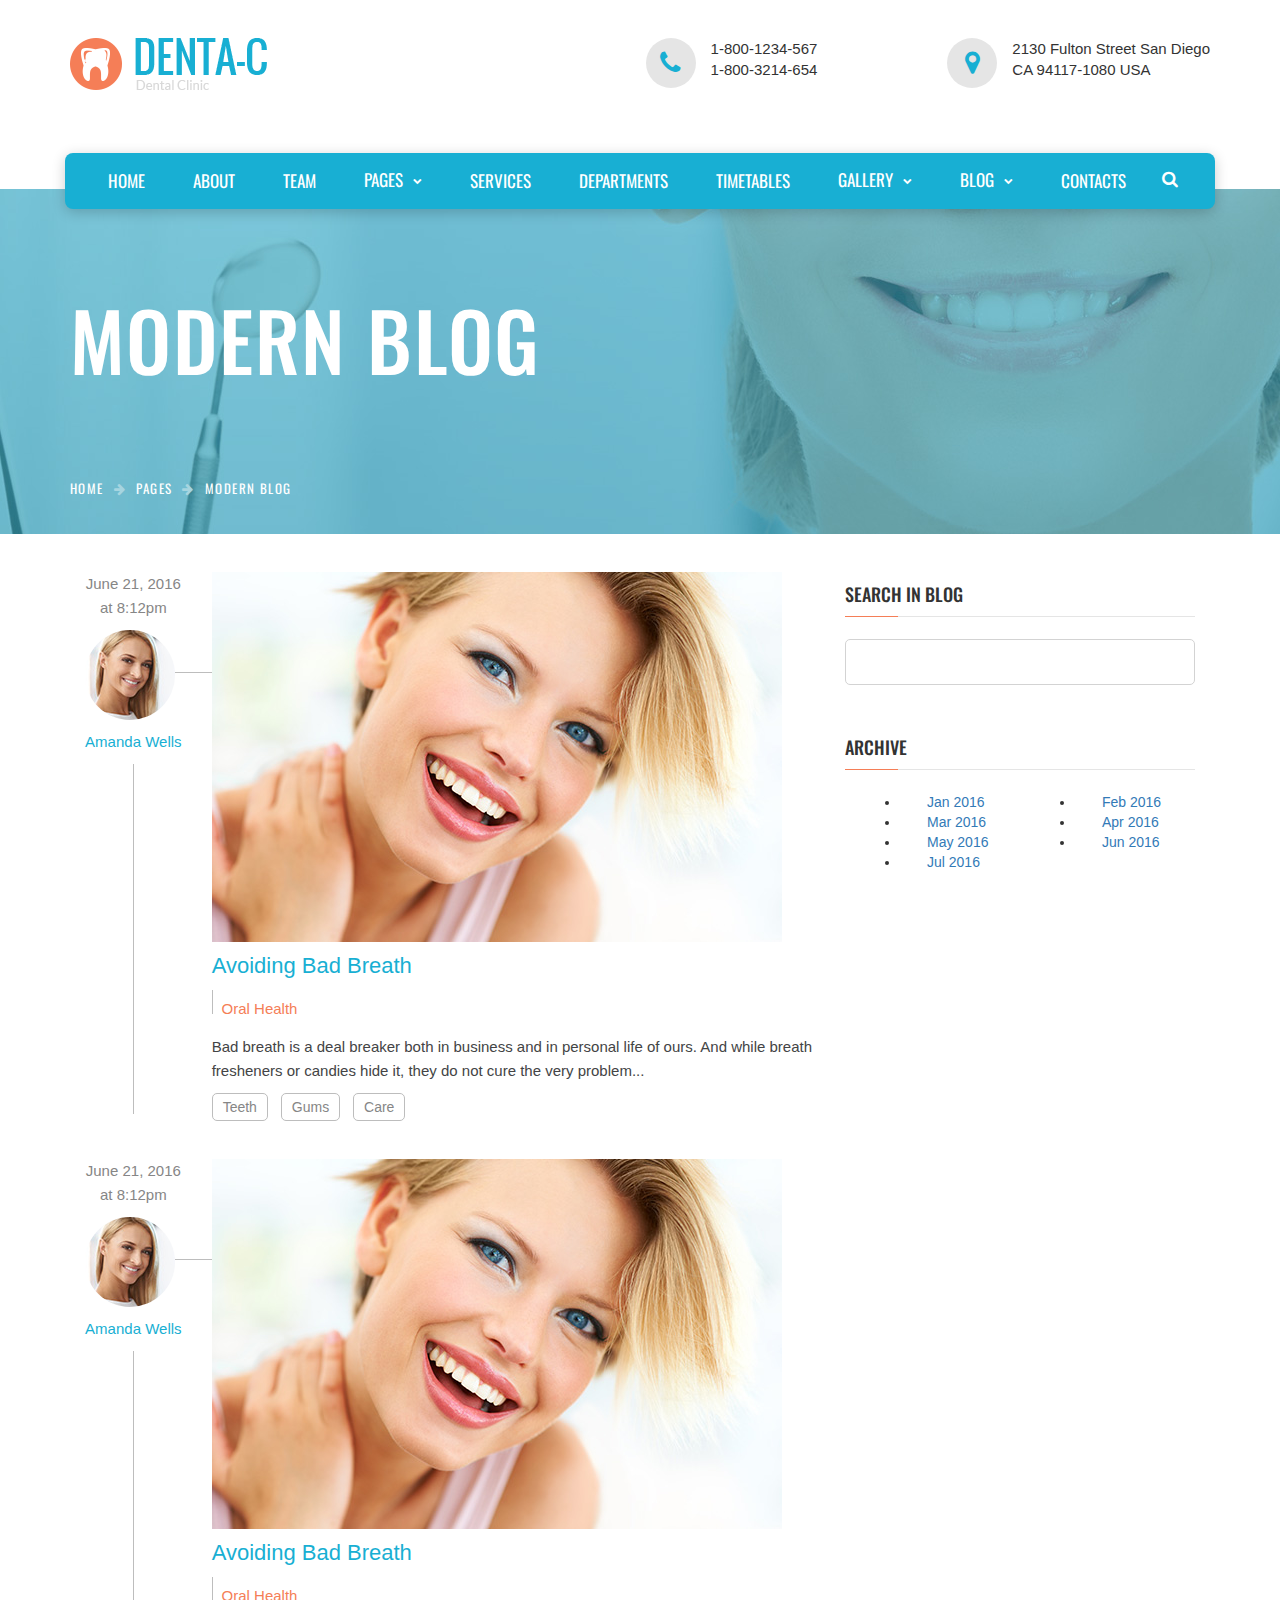
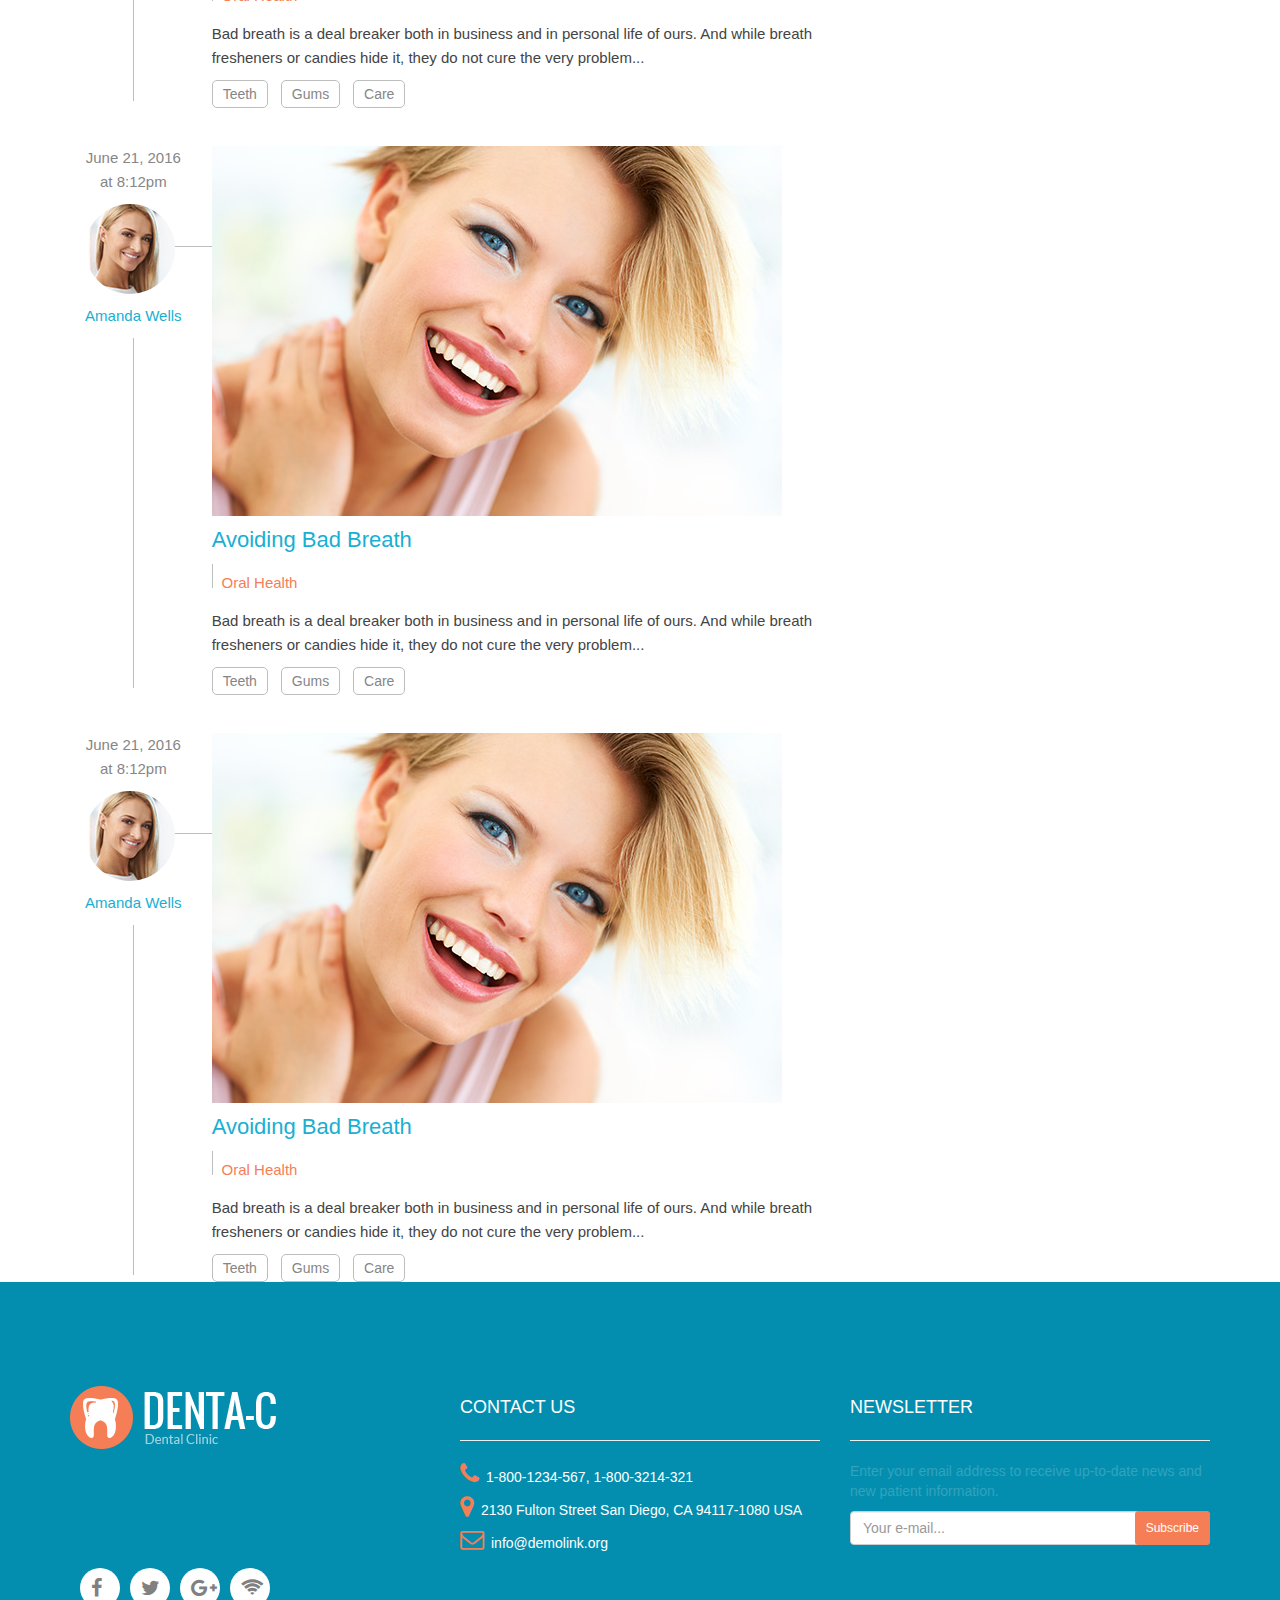
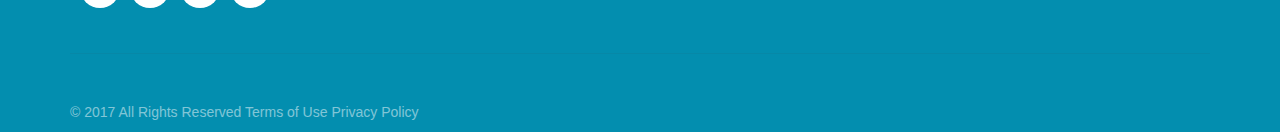
<file: modern blog/den.html>
<!DOCTYPE html>
<html>
  <head>
    <meta name="viewport" content="width=device-width, initial-scale=1.0">
    <link rel="stylesheet" type="text/css" href="headercss/bootstrap.css">
    <link rel="stylesheet" type="text/css" href="headercss/style.css">
    <link rel="stylesheet" type="text/css" href="headercss/css/font-awesome.css">
    <link href="https://fonts.googleapis.com/css?family=Open+Sans|Oswald" rel="stylesheet">
    <title></title>
  </head>
  <body>
  <div class="header">
    <div class="responsivePanel">

          <span class="rMenu h"><i class="fa fa-bars" aria-hidden="true"></i></span>
          <span class="rMenuu h active">
          <img class="img-responsive" src="img/left.png" alt=""></i></span>
        <div class="respPimg">
          <img class="img-responsive"
          src="img/logo-dark.png" alt="">
        </div>
        <div class="mEllips ell elll"><i class="fa fa-ellipsis-v" aria-hidden="true"></i></div>
        <div class="mEllips ell active1"><img class="img-responsive" src="img/close.png" alt=""></div>

      </div>
       <div class="resNumber">
         <div class="phone1">
        <div class="plogo"><span><i class="fa fa-phone" aria-hidden="true"></i></span></div>
        <div class="number">
            <span>1-800-1234-567</span>
            <span>1-800-3214-654</span>
        </div>
      </div>
      <div class="phone2">
        <div class="plogo"><span><i class="fa fa-map-marker" aria-hidden="true"></i></span></div>
        <div class="number">
            <span>2130 Fulton Street San Diego</span>
            <span>CA 94117-1080 USA</span>
        </div>
      </div>
       </div>
       <div class="resNav">
                       <div class="form-search-wrap">

              <form  class="form-search rd-search">
              <div class="form-group">
              <label class="form-label form-search-label form-label-sm rd-input-label">Search</label>
              <input id="inputR" type="text" name="s" autocomplete="off" class="form-search-input form-control form-control-gray-lightest input-sm">
              </div>
              <!-- <button type="submit" class="form-search-submit"><span class="fa fa-search text-primary"></span></button> -->
              <span><i class="fa fa-search" aria-hidden="true"></i></span>
              </form>
              </div>
              <div class="navUl">
                <ul>
                  <li><a href=""><span>HOME</span></a></li>
                  <li><a href=""><span>ABOUT</span></a></li>
                  <li><a href=""><span>TEAM</span></a></li>
                  <li class="openList"><a href="#"><span>PAGES<i class="fa fa-angle-down" aria-hidden="true"></i></span></a>
                  <div class="activeRdrop"><ul >
                    <li><a href="#"><i class="fa fa-angle-right" aria-hidden="true"></i>
                    Typography</a></li>

                    <li><a href="#"><i class="fa fa-angle-right" aria-hidden="true"></i>
                    Forms</a></li>
                    <li><a href="#"><i class="fa fa-angle-right" aria-hidden="true"></i>
                    Buttons</a></li>
                    <li><a href="#"><i class="fa fa-angle-right" aria-hidden="true"></i>
                    Grid</a></li>
                    <li><a href="#"><i class="fa fa-angle-right" aria-hidden="true"></i>
                    Tabs & Accordions</a></li>
                    <li><a href="#"><i class="fa fa-angle-right" aria-hidden="true"></i>
                    Progress Bars</a></li>
                    <li><a href="#"><i class="fa fa-angle-right" aria-hidden="true"></i>
                    Icons</a></li>
                    <li><a href="#"><i class="fa fa-angle-right" aria-hidden="true"></i>
                    Tables</a></li>
                     <li><a href=""><i class="fa fa-angle-right" aria-hidden="true"></i>Team Member Profile</a></li>

                    <li><a href="#"><i class="fa fa-angle-right" aria-hidden="true"></i>
                    Careers</a></li>
                    <li><a href="#"><i class="fa fa-angle-right" aria-hidden="true"></i>
                    FAQ Page</a></li>
                    <li><a href="#"><i class="fa fa-angle-right" aria-hidden="true"></i>
                    Pricing</a></li>
                    <li><a href="#"><i class="fa fa-angle-right" aria-hidden="true"></i>
                    Coming Soon</a></li>
                    <li><a href="#"><i class="fa fa-angle-right" aria-hidden="true"></i>
                    Maintenance</a></li>
                    <li><a href="#"><i class="fa fa-angle-right" aria-hidden="true"></i>
                    Under Construction</a></li>
                    <li><a href="#"><i class="fa fa-angle-right" aria-hidden="true"></i>
                    Login/Register</a></li>
                      <li><a href="#"><i class="fa fa-angle-right" aria-hidden="true"></i>
                    Clients</a></li>

                    <li><a href="#"><i class="fa fa-angle-right" aria-hidden="true"></i>
                    Partners</a></li>
                    <li><a href="#"><i class="fa fa-angle-right" aria-hidden="true"></i>
                    Terms Of Use</a></li>
                    <li><a href="#"><i class="fa fa-angle-right" aria-hidden="true"></i>
                    Search Results</a></li>
                    <li><a href="#"><i class="fa fa-angle-right" aria-hidden="true"></i>
                    Tabs & Accordions</a></li>
                    <li><a href="#"><i class="fa fa-angle-right" aria-hidden="true"></i>
                    404 Page</a></li>
                    <li><a href="#"><i class="fa fa-angle-right" aria-hidden="true"></i>
                    503 Page</a></li>
                    <li><a href="#"><i class="fa fa-angle-right" aria-hidden="true"></i>
                    Make An Appointment</a></li>
                  </ul></div>
                  </li>
                  <li><a href=""><span>SERVICES</span></a></li>
                  <li><a href=""><span>DEPARTMENTS</span></a></li>
                  <li><a href=""><span>TIMETABLE</span></a></li>
                  <li class="openList"><a href="#"><span>GALLERY<i class="fa fa-angle-down" aria-hidden="true"></i></span></a>
                  <ul class="activeRdrop">
                      <li><a href="#" class=""><i class="fa fa-angle-right" aria-hidden="true"></i>Grid Gallery</a></li>
                      <li><a href="#"><i class="fa fa-angle-right" aria-hidden="true"></i>Gallery Without Padding</a></li>
                      <li><a href="#"><i class="fa fa-angle-right" aria-hidden="true"></i>Mansonry Gallery</a></li>
                      <li><a href="#"><i class="fa fa-angle-right" aria-hidden="true"></i>Mansonry Gallery</a></li>
                      <li><a href="#"><i class="fa fa-angle-right" aria-hidden="true"></i>Cobbles Gallery</a></li>
                  </ul>
                  </li>
                  <li class="openList"><a href="#"><span>BLOG<i class="fa fa-angle-down" aria-hidden="true"></i></span></a>
                    <ul class="activeRdrop">
                       <li><a href="#"><i class="fa fa-angle-right" aria-hidden="true"></i>Modern BLog</a></li>
                        <li><a href="#"><i class="fa fa-angle-right" aria-hidden="true"></i>Mansory Blog</a></li>
                        <li><a href="#"><i class="fa fa-angle-right" aria-hidden="true"></i>Classic Blog</a></li>
                        <li><a href="#"><i class="fa fa-angle-right" aria-hidden="true"></i>Grid Blog</a></li>
                        <li><a href="#"><i class="fa fa-angle-right" aria-hidden="true"></i>Single Blog</a></li>
                    </ul></li>
                  <li><a href=""><span>CONTACTS</span></a></li>
                </ul>
              </div>
       </div>

    <div class="container containerH">
    <div class="cont">
      <div class="logo">
        <img src="img/logo-dark.png" alt="">
      </div>

      <div class="phone1">
        <div class="plogo"><span><i class="fa fa-phone" aria-hidden="true"></i></span></div>
        <div class="number">
            <span>1-800-1234-567</span>
            <span>1-800-3214-654</span>
        </div>
      </div>
      <div class="phone2">
        <div class="plogo"><span><i class="fa fa-map-marker" aria-hidden="true"></i></span></div>
        <div class="number">
            <span>2130 Fulton Street San Diego</span>
            <span>CA 94117-1080 USA</span>
        </div>
      </div>
     </div>

  </div>
    <div class="navv">
      <nav class="navbar navbar-default backgroundB">
          <div class="container-fluid">

            <ul class="nav navbar-nav navHeader">
              <li><a href="#">Home</a></li>

              <li><a href="#">ABOUT</a></li>
              <li><a href="#">TEAM</a></li>
              <li>
                <div class="dropdown">
                    <div class="dropbtn navbar-default2 " ><a href="#" class="fontHolder">PAGES<i class="fa fa-chevron-down" aria-hidden="true"></i></a></div>
                    <div class="dropdown-content1">
                       <div class="row">
                <div class="col-md-4">
                  <h6>ELEMENTS</h6>
                  <hr class="text-subline"></hr>
                  <ul class="pageD">
                    <li><a href="#"><i class="fa fa-angle-right" aria-hidden="true"></i>
                    Typography</a></li>

                    <li><a href="#"><i class="fa fa-angle-right" aria-hidden="true"></i>
                    Forms</a></li>
                    <li><a href="#"><i class="fa fa-angle-right" aria-hidden="true"></i>
                    Buttons</a></li>
                    <li><a href="#"><i class="fa fa-angle-right" aria-hidden="true"></i>
                    Grid</a></li>
                    <li><a href="#"><i class="fa fa-angle-right" aria-hidden="true"></i>
                    Tabs & Accordions</a></li>
                    <li><a href="#"><i class="fa fa-angle-right" aria-hidden="true"></i>
                    Progress Bars</a></li>
                    <li><a href="#"><i class="fa fa-angle-right" aria-hidden="true"></i>
                    Icons</a></li>
                    <li><a href="#"><i class="fa fa-angle-right" aria-hidden="true"></i>
                    Tables</a></li>
                  </ul>
                </div>
                <div class="col-md-4">
                  <h6>PAGES 1</h6>
                  <hr class="text-subline"></hr>
                  <ul class="pageD">
                    <li><a href=""><i class="fa fa-angle-right" aria-hidden="true"></i>Team Member Profile</a></li>

                    <li><a href="#"><i class="fa fa-angle-right" aria-hidden="true"></i>
                    Careers</a></li>
                    <li><a href="#"><i class="fa fa-angle-right" aria-hidden="true"></i>
                    FAQ Page</a></li>
                    <li><a href="#"><i class="fa fa-angle-right" aria-hidden="true"></i>
                    Pricing</a></li>
                    <li><a href="#"><i class="fa fa-angle-right" aria-hidden="true"></i>
                    Coming Soon</a></li>
                    <li><a href="#"><i class="fa fa-angle-right" aria-hidden="true"></i>
                    Maintenance</a></li>
                    <li><a href="#"><i class="fa fa-angle-right" aria-hidden="true"></i>
                    Under Construction</a></li>
                    <li><a href="#"><i class="fa fa-angle-right" aria-hidden="true"></i>
                    Login/Register</a></li>
                  </ul>
                </div>
                <div class="col-md-4">
                  <h6>PAGES 2</h6>
                  <hr class="text-subline"></hr>
                  <ul class="pageD">
                    <li><a href="#"><i class="fa fa-angle-right" aria-hidden="true"></i>
                    Clients</a></li>

                    <li><a href="#"><i class="fa fa-angle-right" aria-hidden="true"></i>
                    Partners</a></li>
                    <li><a href="#"><i class="fa fa-angle-right" aria-hidden="true"></i>
                    Terms Of Use</a></li>
                    <li><a href="#"><i class="fa fa-angle-right" aria-hidden="true"></i>
                    Search Results</a></li>
                    <li><a href="#"><i class="fa fa-angle-right" aria-hidden="true"></i>
                    Tabs & Accordions</a></li>
                    <li><a href="#"><i class="fa fa-angle-right" aria-hidden="true"></i>
                    404 Page</a></li>
                    <li><a href="#"><i class="fa fa-angle-right" aria-hidden="true"></i>
                    503 Page</a></li>
                    <li><a href="#"><i class="fa fa-angle-right" aria-hidden="true"></i>
                    Make An Appointment</a></li>
                  </ul>
                </div>
                    </div>

                  </div>
              <li><a href="#">SERVICES</a></li>
              <li><a href="#">DEPARTMENTS</a></li>
              <li><a href="#">TIMETABLES</a></li>
              <li>
                  <div class="dropdown">
                    <div class="dropbtn navbar-default2 "><a href="#" class="fontHolder">GALLERY<i class="fa fa-chevron-down" aria-hidden="true"></i></a></div>
                    <div class="dropdown-content ">
                    <ul class="galleryDrop">
                      <li><a href="#" class=""><i class="fa fa-angle-right" aria-hidden="true"></i>Grid Gallery</a></li>
                      <li><a href="#"><i class="fa fa-angle-right" aria-hidden="true"></i>Gallery Without Padding</a></li>
                      <li><a href="#"><i class="fa fa-angle-right" aria-hidden="true"></i>Mansonry Gallery</a></li>
                      <li><a href="#"><i class="fa fa-angle-right" aria-hidden="true"></i>Mansonry Gallery</a></li>
                      <li><a href="#"><i class="fa fa-angle-right" aria-hidden="true"></i>Cobbles Gallery</a></li>
                    </ul>




                    </div>

                  </div>

               </li>


              <li>
                   <div class="dropdown">
                    <div class="dropbtn navbar-default2"><a href="#" class="fontHolder">BLOG<i class="fa fa-chevron-down" aria-hidden="true"></i></a></div>
                    <div class="dropdown-content">
                    <ul class="galleryDrop">
                      <li><a href="#"><i class="fa fa-angle-right" aria-hidden="true"></i>Modern BLog</a></li>
                      <li><a href="#"><i class="fa fa-angle-right" aria-hidden="true"></i>Mansory Blog</a></li>
                      <li><a href="#"><i class="fa fa-angle-right" aria-hidden="true"></i>Classic Blog</a></li>
                      <li><a href="#"><i class="fa fa-angle-right" aria-hidden="true"></i>Grid Blog</a></li>
                      <li><a href="#"><i class="fa fa-angle-right" aria-hidden="true"></i>Single Blog</a></li>
                    </ul>





                    </div>
                  </div>
              </li>
              <li><a href="#">CONTACTS</a></li>
              <li><div class="searchInput">
              <span class="searchIcon icon"><i class="fa fa-search" aria-hidden="true"></i></span>
              <span class="closeIcon icon activeCloseSearch"><img class="inputClose"  src="img/close-button.png" alt=""></span>
              <span></span>
            </div></li>
            </ul>

          </div>


      </nav>

     <div>
     <div class="container-fluid">
    <div class="form-group">
      <label class="inputLabel" for="usr">TYPE AND HIT ENTER...</label>
      <input type="text" class="form-control inputt" id="usr">
    </div>
    </div>
</div>

  </div>
    <div class="header_down ">
      <div class="container">
        <h1 class="hh">MODERN BLOG</h1>
        <ul class="destination">
          <li><a href="#">Home</a></li>
          <li><i class="fa fa-arrow-right" aria-hidden="true"></i></li>
          <li>Pages  </li>
          <li><i class="fa fa-arrow-right" aria-hidden="true"></i></li>
          <li>Modern blog</li>
        </ul>
      </div>

</div>

</div>
<section>

  <div class="container">
    <div class="col-md-8">
      <div class="row">
        <div class="col-md-2">
          <p>June 21, 2016 <br>at 8:12pm</p>
          <img src="img/03.jpg" alt="">
          <div class="xett"></div>
          <h5>Amanda Wells</h5>
          <div class="longLine"></div>
        </div>
        <div class="col-md-10">
          <img src="img/01.jpg" alt="">
          <h5>
            <a href="">Avoiding Bad Breath</a>
          </h5>
          <div class="myLinks">
              <div></div>
              <a href="">Oral Health</a>
          </div>
          <div class="myText">
            <p>
              Bad breath is a deal breaker both in business and in personal life of ours. And while breath fresheners or candies hide it, they do not cure the very problem...
            </p>
          </div>

          <div class="chooses">
            <a href="">Teeth</a>
            <a href="">Gums</a>
            <a href="">Care</a>
          </div>
        </div>
      </div>
    </div>
    <div class="col-md-4">
      <div class="search">
        <h6>SEARCH IN BLOG</h6>
        <div class="searchLine"></div>
        <input type="text">
      </div>
      <div class="archive">
        <h6>ARCHIVE</h6>
        <div class="searchLine"></div>
        <div>
          <div class="col-md-6">
            <ul>
              <li>
                <a href="#">Jan 2016</a>
              </li>
              <li>
                <a href="#">Mar 2016</a>
              </li>
              <li>
                <a href="#">May 2016</a>
              </li>
              <li>
                <a href="#">Jul 2016</a>
              </li>
            </ul>
          </div>
          <div class="col-md-6">
            <ul>
              <li>
                <a href="#">Feb 2016</a>
              </li>
              <li>
                <a href="#">Apr 2016</a>
              </li>
              <li>
                <a href="#">Jun 2016</a>
              </li>
            </ul>
          </div>
        </div>
      </div>
    </div>

  </div>

</section>
<section>

  <div class="container">
    <div class="col-md-8">
      <div class="row">
        <div class="col-md-2">
          <p>June 21, 2016 <br>at 8:12pm</p>
          <img src="img/03.jpg" alt="">
          <div class="xett"></div>
          <h5>Amanda Wells</h5>
          <div class="longLine"></div>
        </div>
        <div class="col-md-10">
          <img src="img/01.jpg" alt="">
          <h5>
            <a href="">Avoiding Bad Breath</a>
          </h5>
          <div class="myLinks">
              <div></div>
              <a href="">Oral Health</a>
          </div>
          <div class="myText">
            <p>
              Bad breath is a deal breaker both in business and in personal life of ours. And while breath fresheners or candies hide it, they do not cure the very problem...
            </p>
          </div>

          <div class="chooses">
            <a href="">Teeth</a>
            <a href="">Gums</a>
            <a href="">Care</a>
          </div>
        </div>
      </div>
    </div>
    <div class="col-md-4"></div>

  </div>

</section>
<section>

  <div class="container">
    <div class="col-md-8">
      <div class="row">
        <div class="col-md-2">
          <p>June 21, 2016 <br>at 8:12pm</p>
          <img src="img/03.jpg" alt="">
          <div class="xett"></div>
          <h5>Amanda Wells</h5>
          <div class="longLine"></div>
        </div>
        <div class="col-md-10">
          <img src="img/01.jpg" alt="">
          <h5>
            <a href="">Avoiding Bad Breath</a>
          </h5>
          <div class="myLinks">
              <div></div>
              <a href="">Oral Health</a>
          </div>
          <div class="myText">
            <p>
              Bad breath is a deal breaker both in business and in personal life of ours. And while breath fresheners or candies hide it, they do not cure the very problem...
            </p>
          </div>

          <div class="chooses">
            <a href="">Teeth</a>
            <a href="">Gums</a>
            <a href="">Care</a>
          </div>
        </div>
      </div>
    </div>
    <div class="col-md-4"></div>

  </div>

</section>
<section>

  <div class="container">
    <div class="col-md-8">
      <div class="row">
        <div class="col-md-2">
          <p>June 21, 2016 <br>at 8:12pm</p>
          <img src="img/03.jpg" alt="">
          <div class="xett"></div>
          <h5>Amanda Wells</h5>
          <div class="longLine"></div>
        </div>
        <div class="col-md-10">
          <img src="img/01.jpg" alt="">
          <h5>
            <a href="">Avoiding Bad Breath</a>
          </h5>
          <div class="myLinks">
              <div></div>
              <a href="">Oral Health</a>
          </div>
          <div class="myText">
            <p>
              Bad breath is a deal breaker both in business and in personal life of ours. And while breath fresheners or candies hide it, they do not cure the very problem...
            </p>
          </div>

          <div class="chooses">
            <a href="">Teeth</a>
            <a href="">Gums</a>
            <a href="">Care</a>
          </div>
        </div>
      </div>
    </div>
    <div class="col-md-4"></div>

  </div>

</section>


<footer class="foot">
  <div class="container containerF">
    <div class="row">
      <div class="col-md-4">
        <div><img class="img-responsive" src="img/logo.png" alt=""></div>
        <div class="offset-top">
          <ul class="socialF">
            <li><a href="#"><i class="fa fa-facebook" aria-hidden="true"></i></a></li>
            <li><a href="#"><i class="fa fa-twitter" aria-hidden="true"></i></a></li>
            <li><a href="#"><i class="fa fa-google-plus" aria-hidden="true"></i></a></li>
            <li><a href="#"><i class="fa fa-wifi" aria-hidden="true"></i></a></li>
          </ul>
        </div>
      </div>
      <div class="col-md-4">
        <div>
          <h6>CONTACT US</h6>
          <hr class="text-subline"></hr>
          <div class="footerI"><i class="fa fa-phone" aria-hidden="true"></i><a href="">1-800-1234-567, 1-800-3214-321</a></li></div>
          <div class="footerI"><i class="fa fa-map-marker" aria-hidden="true"></i><a href="">2130 Fulton Street San Diego, CA 94117-1080 USA</a></div>
          <div class="footerI"><i class="fa fa-envelope-o" aria-hidden="true"></i><a href="">info@demolink.org</a></div>
        </div>
      </div>
      <div class="col-md-4">
        <h6>NEWSLETTER</h6>
        <hr class="text-subline"></hr>
        <p>Enter your email address to receive up-to-date news and new patient information.</p>
        <div class="footerInput"><input placeholder="Your e-mail..." type="email" data-constraints="@Required @Email" name="email" class="form-control text-gray-darker form-control-has-validation" id="regula-generated-800573">
        <span><button type="submit" class="btn btn-sm btn-primary">Subscribe</button></div></span>
      </div>
    </div>

    <div class="policy"><p> &copy 2017 All Rights Reserved Terms of Use Privacy Policy</p></div>
  </div>

</div>
   <button class="scrollTop">
     <i class="fa fa-angle-up" aria-hidden="true"></i>
   </button>
</footer>
  </body>
  <script src="jsh/jquery-3.2.0.js"></script>
  <script src="jsh/script.js"></script>
  <script src="https://ajax.googleapis.com/ajax/libs/jquery/3.2.0/jquery.min.js"></script>
  <script src="https://maxcdn.bootstrapcdn.com/bootstrap/3.3.7/js/bootstrap.min.js"></script>
</html>
</file>
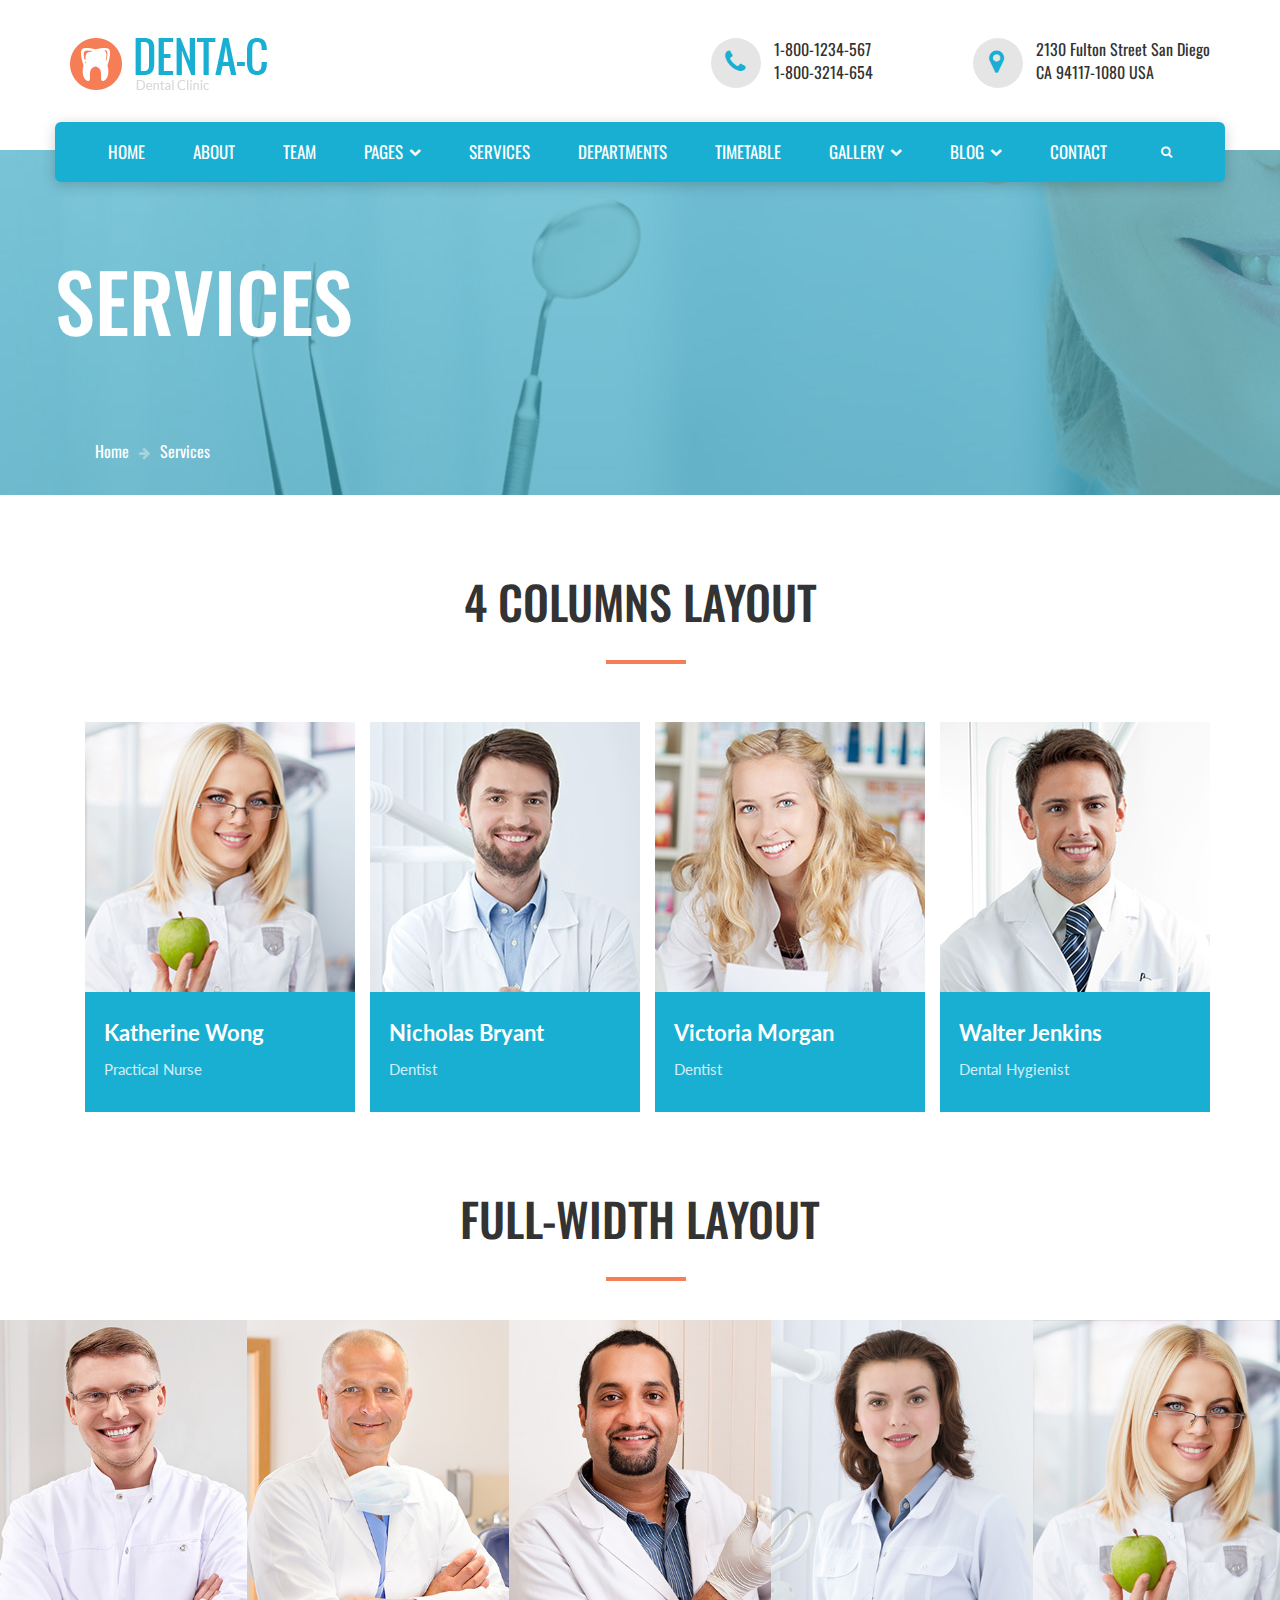
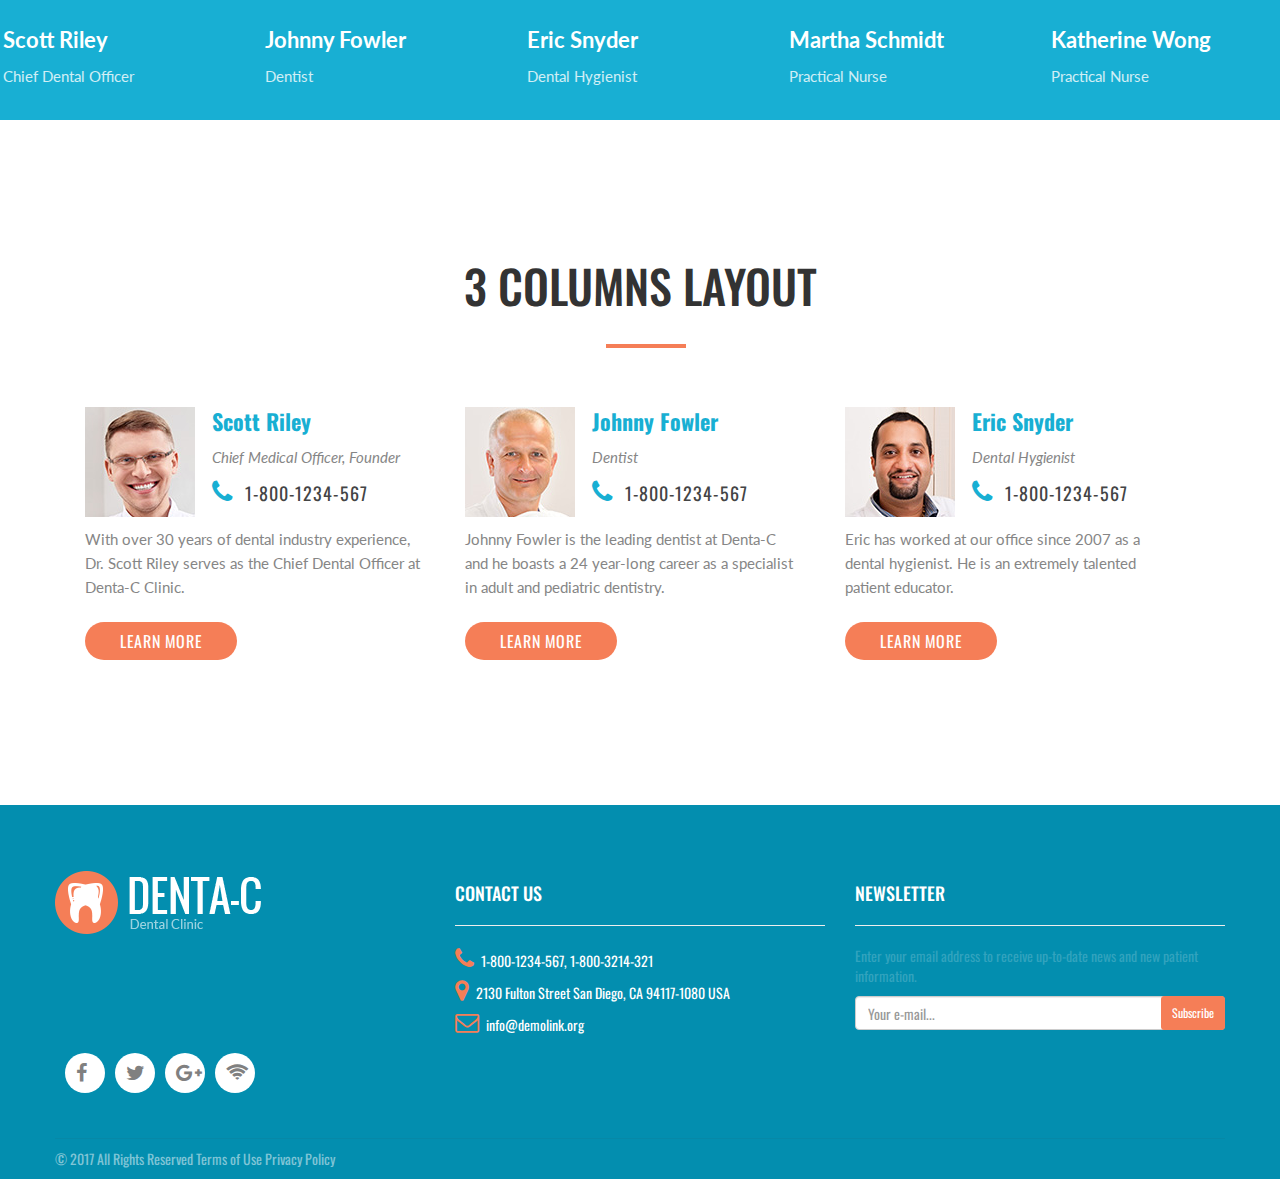
<file: team/den.html>
<!DOCTYPE html>
<html>
  <head>
    <link rel="stylesheet" type="text/css" href="scss/bootstrap.css">
    <link rel="stylesheet" type="text/css" href="scss/style.css">
    <link rel="stylesheet" type="text/css" href="scss/css/font-awesome.css">
    <link href="https://fonts.googleapis.com/css?family=Open+Sans|Oswald" rel="stylesheet">
    <link href="https://fonts.googleapis.com/css?family=Lato" rel="stylesheet">

    <title></title>
  </head>
  <body>
    <div id="headerALL">
     <div class="responsivePanel">
       <span class="rMenu"><i class="fa fa-bars" aria-hidden="true"></i></span>
       <div class="respPimg">
         <img class="img-responsive"
         src="img/logo-dark.png" alt="">
       </div>
       <span class="mEllips"><i class="fa fa-ellipsis-v" aria-hidden="true"></i></span>
     </div>
      <div class="container con">

        <div class="header_logo">
          <div class="logo_left">
            <img src="img/logo-dark.png" alt="">
          </div>
          <div class="number">
            <div class="phone">
              <div class="phone_left"><i class="fa fa-phone" aria-hidden="true"></i></div>
              <div class="phone_l">
                <span>1-800-1234-567</span><br>
                <span>1-800-3214-654</span>
              </div>
            </div>


            <div class="phone">
              <div class="phone_right"><i class="fa fa-map-marker" aria-hidden="true"></i></div>
              <div class="phone_l">
                <span>2130 Fulton Street San Diego</span><br>
                <span>CA 94117-1080 USA</span>
              </div>
            </div>

          </div>
        </div>
        <div class="nav1">
          <ul class="nav">
            <li><a href="#">HOME</a></li>
            <li><a href="#">ABOUT</a></li>
            <li><a href="#">TEAM</a></li>
            <li class="pageDown dropped"><a href="#">PAGES<i class="fa fa-chevron-down" aria-hidden="true"></i></a>
            <div class="nav_page submenu">
              <div class="row">
          <div class="col-md-4">
            <h6>ELEMENTS</h6>
            <hr class="text-subline"></hr>
            <ul>
              <li><a href="#"><i class="fa fa-angle-right" aria-hidden="true"></i>
              Typography</a></li>

              <li><a href="#"><i class="fa fa-angle-right" aria-hidden="true"></i>
              Forms</a></li>
              <li><a href="#"><i class="fa fa-angle-right" aria-hidden="true"></i>
              Buttons</a></li>
              <li><a href="#"><i class="fa fa-angle-right" aria-hidden="true"></i>
              Grid</a></li>
              <li><a href="#"><i class="fa fa-angle-right" aria-hidden="true"></i>
              Tabs & Accordions</a></li>
              <li><a href="#"><i class="fa fa-angle-right" aria-hidden="true"></i>
              Progress Bars</a></li>
              <li><a href="#"><i class="fa fa-angle-right" aria-hidden="true"></i>
              Icons</a></li>
              <li><a href="#"><i class="fa fa-angle-right" aria-hidden="true"></i>
              Tables</a></li>
            </ul>
          </div>
          <div class="col-md-4">
            <h6>PAGES 1</h6>
            <hr class="text-subline"></hr>
            <ul>
              <li><a href="">Team Member Profile</a></li>

              <li><a href="#"><i class="fa fa-angle-right" aria-hidden="true"></i>
              Careers</a></li>
              <li><a href="#"><i class="fa fa-angle-right" aria-hidden="true"></i>
              FAQ Page</a></li>
              <li><a href="#"><i class="fa fa-angle-right" aria-hidden="true"></i>
              Pricing</a></li>
              <li><a href="#"><i class="fa fa-angle-right" aria-hidden="true"></i>
              Coming Soon</a></li>
              <li><a href="#"><i class="fa fa-angle-right" aria-hidden="true"></i>
              Maintenance</a></li>
              <li><a href="#"><i class="fa fa-angle-right" aria-hidden="true"></i>
              Under Construction</a></li>
              <li><a href="#"><i class="fa fa-angle-right" aria-hidden="true"></i>
              Login/Register</a></li>
            </ul>
          </div>
          <div class="col-md-4">
            <h6>PAGES 2</h6>
            <hr class="text-subline"></hr>
            <ul>
              <li><a href="#"><i class="fa fa-angle-right" aria-hidden="true"></i>
              Clients</a></li>

              <li><a href="#"><i class="fa fa-angle-right" aria-hidden="true"></i>
              Partners</a></li>
              <li><a href="#"><i class="fa fa-angle-right" aria-hidden="true"></i>
              Terms Of Use</a></li>
              <li><a href="#"><i class="fa fa-angle-right" aria-hidden="true"></i>
              Search Results</a></li>
              <li><a href="#"><i class="fa fa-angle-right" aria-hidden="true"></i>
              Tabs & Accordions</a></li>
              <li><a href="#"><i class="fa fa-angle-right" aria-hidden="true"></i>
              404 Page</a></li>
              <li><a href="#"><i class="fa fa-angle-right" aria-hidden="true"></i>
              503 Page</a></li>
              <li><a href="#"><i class="fa fa-angle-right" aria-hidden="true"></i>
              Make An Appointment</a></li>
            </ul>
          </div>

              </div>
            </div>
            </li>
            <li><a href="#">SERVICES</a></li>
            <li><a href="#">DEPARTMENTS</a></li>
            <li><a href="#">TIMETABLE</a></li>
            <li class="pageDow dropped"><a href="#">GALLERY<i class="fa fa-chevron-down" aria-hidden="true"></i></a>
            <div class="galleryNav submenu">
              <ul>
                <li><a href="#">Grid Gallery</a></li>
                <li><a href="#">Gallery Without Padding</a></li>
                <li><a href="#">Masonry Gallery</a></li>
                <li><a href="#">Cobbles Gallery</a></li>
              </ul>

            </div></li>
            <li  class="pageDo dropped"><a href="#">BLOG<i class="fa fa-chevron-down" aria-hidden="true"></i></a><div class="blogNav submenu">
            <ul>
              <li><a href="#">Masonry Blog</a></li>
              <li><a href="#">Modern Blog</a></li>
              <li><a href="#">Classic Blog</a></li>
              <li><a href="#">Grid Blog</a></li>
              <li><a href="#">Single Post</a></li>
            </ul>
          </div></li>
          <li><a href="#">CONTACT</a></li>
          <li ><a href="#"><i class="fa fa-search" aria-hidden="true"></i></a>
        </li>
      </ul>



    </div>

  </div>
  <div class="header_down ">
    <div class="container">
      <h1 class="hh">SERVICES</h1>
      <ul class="destination">
        <li><a href="#">Home</a></li>
        <li><i class="fa fa-arrow-right" aria-hidden="true"></i></li>
        <li>Services</li>
      </ul>
    </div>
  </div>
 <section>
<div class="container ">
  <div class="col-md-12">
    <h3>4 COLUMNS LAYOUT</h3>
  </div>
  <div class="col-md-12">
    <div class="line"></div>
  </div>
  <div class="col-md-12">
    <div class="col-md-3 hoqqalar">
      <div class="umumi">
      <div class="sekil">
        <img src="img/01.jpg" alt="">
      </div>
      <div class="yazi">
      <div class="name">
        <h5>Katherine Wong</h5>
        <p>Practical Nurse</p>
      </div>
      <div class="more">
          <a href="">VIEW FULL PROFIL</a>
      </div>
      </div>
      </div>
    </div>
    <div class="col-md-3 hoqqalar">
      <div class="umumi">
      <div class="sekil">
        <img src="img/02.jpg" alt="">
      </div>
      <div class="yazi">
      <div class="name">
        <h5> Nicholas Bryant</h5>
        <p>Dentist</p>
      </div>
      <div class="more">
          <a href="">VIEW FULL PROFIL</a>
      </div>
      </div>
      </div>
    </div>
    <div class="col-md-3 hoqqalar">
      <div class="umumi">
      <div class="sekil">
        <img src="img/03.jpg" alt="">
      </div>
      <div class="yazi">
      <div class="name">
        <h5>Victoria Morgan</h5>
        <p>Dentist</p>
      </div>
      <div class="more">
          <a href="">VIEW FULL PROFIL</a>
      </div>
      </div>
      </div>
    </div>
    <div class="col-md-3 hoqqalar">
      <div class="umumi">
      <div class="sekil">
        <img src="img/04.jpg" alt="">
      </div>
      <div class="yazi">
      <div class="name">
        <h5>Walter Jenkins</h5>
        <p>Dental Hygienist</p>
      </div>
      <div class="more">
          <a href="">VIEW FULL PROFIL</a>
      </div>
      </div>
      </div>
    </div>
  </div>
</div>
<div class="container">
  <div class="col-md-12">
    <h3>FULL-WIDTH LAYOUT</h3>
  </div>
  <div class="col-md-12">
    <div class="line"></div>
  </div>
</div>
<div class="myPhoto row">
  <div class="ikinci_hisse">
    <div class="umumi">
    <div class="sekil">
      <img src="img/05.jpg" alt="">
    </div>
    <div class="yazi">
    <div class="name">
      <h5>Scott Riley</h5>
      <p>Chief Dental Officer</p>
    </div>
    <div class="more">
        <a href="">VIEW FULL PROFIL</a>
    </div>
    </div>
    </div>
  </div>
  <div class="ikinci_hisse">
    <div class="umumi">
    <div class="sekil">
      <img src="img/06.jpg" alt="">
    </div>
    <div class="yazi">
    <div class="name">
      <h5>Johnny Fowler</h5>
      <p>Dentist</p>
    </div>
    <div class="more">
        <a href="">VIEW FULL PROFIL</a>
    </div>
    </div>
    </div>
  </div>
  <div class="ikinci_hisse">
    <div class="umumi">
    <div class="sekil">
      <img src="img/07.jpg" alt="">
    </div>
    <div class="yazi">
    <div class="name">
      <h5>Eric Snyder</h5>
      <p>Dental Hygienist</p>
    </div>
    <div class="more">
        <a href="">VIEW FULL PROFIL</a>
    </div>
    </div>
    </div>
  </div>
  <div class="ikinci_hisse">
    <div class="umumi">
    <div class="sekil">
      <img src="img/08.jpg" alt="">
    </div>
    <div class="yazi">
    <div class="name">
      <h5>Martha Schmidt</h5>
      <p>Practical Nurse</p>
    </div>
    <div class="more">
        <a href="">VIEW FULL PROFIL</a>
    </div>
    </div>
    </div>
  </div>
  <div class="ikinci_hisse">
    <div class="umumi">
    <div class="sekil">
      <img  src="img/09.jpg" alt="">
    </div>
    <div class="yazi">
    <div class="name">
      <h5>Katherine Wong</h5>
      <p>Practical Nurse</p>
    </div>
    <div class="more">
        <a href="">VIEW FULL PROFIL</a>
    </div>
    </div>
    </div>
  </div>
</div>
<div class="container ">
  <div class="col-md-12">
    <h3>3 COLUMNS LAYOUT</h3>
  </div>
  <div class="col-md-12">
    <div class="line"></div>
  </div>
  <div class="col-md-12">
    <div class="col-md-4 col-xs-12">
      <div class="col-md-12">
        <div class="col-md-4">
          <img src="img/10.jpg" alt="">
        </div>
        <div class="col-md-8">
          <h5>Scott Riley</h5>
          <p>Chief Medical Officer, Founder</p>
          <span><i class="fa fa-phone" aria-hidden="true"></i></span>
          <a href="">1-800-1234-567</a>

        </div>
      </div>
      <div class="col-md-12">
        <p>With over 30 years of dental industry experience, Dr. Scott Riley serves as the Chief Dental Officer at Denta-C Clinic.</p>
      </div>
      <div class="col-md-12">
        <a href="">LEARN MORE</a>
      </div>
    </div>
    <div class="col-md-4 col-xs-12">
      <div class="col-md-12">
        <div class="col-md-4">
          <img src="img/11.jpg" alt="">
        </div>
        <div class="col-md-8">
          <h5>Johnny Fowler</h5>
          <p>Dentist</p>
          <span><i class="fa fa-phone" aria-hidden="true"></i></span>
          <a href="">1-800-1234-567</a>

        </div>
      </div>
      <div class="col-md-12">
        <p>Johnny Fowler is the leading dentist at Denta-C and he boasts a 24 year-long career as a specialist in adult and pediatric dentistry.</p>
      </div>
      <div class="col-md-12">
        <a href="">LEARN MORE</a>
      </div>
    </div>
    <div class="col-md-4 col-xs-12">
      <div class="col-md-12">
        <div class="col-md-4">
          <img src="img/15.jpg" alt="">
        </div>
        <div class="col-md-8">
          <h5>Eric Snyder</h5>
          <p>Dental Hygienist</p>
          <span><i class="fa fa-phone" aria-hidden="true"></i></span>
          <a href="">1-800-1234-567</a>

        </div>
      </div>
      <div class="col-md-12">
        <p>Eric has worked at our office since 2007 as a dental hygienist. He is an extremely talented patient educator.</p>
      </div>
      <div class="col-md-12">
        <a href="">LEARN MORE</a>
      </div>
    </div>
  </div>
</div>
 </section>
  <footer class="foot">
    <div class="container">
      <div class="row">
        <div class="col-md-4">
          <div><img class="img-responsive" src="img/logo.png" alt=""></div>
          <div class="offset-top">
            <ul class="socialF">
              <li><a href="#"><i class="fa fa-facebook" aria-hidden="true"></i></a></li>
              <li><a href="#"><i class="fa fa-twitter" aria-hidden="true"></i></a></li>
              <li><a href="#"><i class="fa fa-google-plus" aria-hidden="true"></i></a></li>
              <li><a href="#"><i class="fa fa-wifi" aria-hidden="true"></i></a></li>
            </ul>
          </div>
        </div>
        <div class="col-md-4">
          <div>
            <h6>CONTACT US</h6>
            <hr class="text-subline"></hr>
            <div class="footerI"><i class="fa fa-phone" aria-hidden="true"></i><a href="">1-800-1234-567, 1-800-3214-321</a></li></div>
            <div class="footerI"><i class="fa fa-map-marker" aria-hidden="true"></i><a href="">2130 Fulton Street San Diego, CA 94117-1080 USA</a></div>
            <div class="footerI"><i class="fa fa-envelope-o" aria-hidden="true"></i><a href="">info@demolink.org</a></div>
          </div>
        </div>
        <div class="col-md-4">
          <h6>NEWSLETTER</h6>
          <hr class="text-subline"></hr>
          <p>Enter your email address to receive up-to-date news and new patient information.</p>
          <div class="footerInput"><input placeholder="Your e-mail..." type="email" data-constraints="@Required @Email" name="email" class="form-control text-gray-darker form-control-has-validation" id="regula-generated-800573">
          <span><button type="submit" class="btn btn-sm btn-primary">Subscribe</button></div></span>
        </div>
      </div>

      <div class="policy"><p> &copy 2017 All Rights Reserved Terms of Use Privacy Policy</p></div>
    </div>

  </div>
</footer>
</div>
</body>
<script src="js/jquery-3.2.0.js"></script>
<script src="js/script.js"></script>
 <script src="https://ajax.googleapis.com/ajax/libs/jquery/3.2.0/jquery.min.js"></script>
  <script src="https://maxcdn.bootstrapcdn.com/bootstrap/3.3.7/js/bootstrap.min.js"></script>

</html>
</file>
<file: about/scss/style.css>
body {
  font-family: 'Open Sans', sans-serif;
  font-family: 'Oswald', sans-serif;
  background: white; }

#headerALL .responsivePanel {
  width: 100vw;
  height: 55px;
  background: white;
  position: fixed;
  top: 0;
  left: 0;
  /*display:flex;*/
  display: none;
  justify-content: space-around;
  z-index: 10000;
  box-shadow: 0 5px 25px 0 rgba(0, 0, 0, 0.2); }
  #headerALL .responsivePanel .rMenu {
    font-size: 30px;
    margin-left: -8%; }
  #headerALL .responsivePanel .mEllips {
    font-size: 30px;
    margin-right: -6%; }
  #headerALL .responsivePanel .respPimg {
    width: 107px; }
#headerALL .container {
  padding-left: 0 !important;
  padding-right: 0 !important; }
  #headerALL .container .header_logo {
    transition: .3s all ease;
    position: relative;
    text-align: left;
    padding: 38px 15px 0;
    display: flex; }
  #headerALL .container .number {
    margin-left: auto;
    display: flex;
    justify-content: space-between; }
  #headerALL .container .phone {
    display: flex;
    margin-left: -25%; }
  #headerALL .container .phone_left, #headerALL .container .phone_right {
    position: relative;
    width: 50px;
    line-height: 50px;
    font-size: 26px;
    width: 50px;
    height: 50px;
    background: #e5e5e5;
    border-radius: 100%;
    margin-right: 13px; }
    #headerALL .container .phone_left i, #headerALL .container .phone_right i {
      position: absolute;
      top: 11px;
      left: 14px;
      color: #18AFD3; }
  #headerALL .container .phone_right i {
    position: absolute;
    top: 11px;
    left: 16px;
    color: #18AFD3; }
  #headerALL .container .nav1 {
    transition: 1s ease;
    position: relative;
    top: 32px; }
    #headerALL .container .nav1 .nav_page {
      background: white;
      display: none;
      left: -285px;
      position: absolute;
      width: 100%; }
      #headerALL .container .nav1 .nav_page .row {
        box-shadow: 0 5px 25px 0 rgba(0, 0, 0, 0.2);
        padding: 20px;
        width: 100%;
        margin: 0; }
        #headerALL .container .nav1 .nav_page .row h6 {
          color: black;
          line-height: 1.33333;
          font-size: 18px; }
        #headerALL .container .nav1 .nav_page .row ul {
          padding: 0;
          overflow: hidden; }
          #headerALL .container .nav1 .nav_page .row ul li {
            list-style: none;
            padding: 8px 15px 8px 0px;
            transform: translateX(-2%); }
            #headerALL .container .nav1 .nav_page .row ul li a {
              text-transform: capitalize;
              font-size: 14px;
              font-family: "Lato", Helvetica, Arial, sans-serif;
              color: #18afd3;
              white-space: normal; }
  #headerALL .container .nav {
    height: 60px;
    display: -ms-flexbox;
    display: -webkit-flex;
    display: flex;
    -webkit-justify-content: center;
    -ms-flex-pack: center;
    justify-content: center;
    -webkit-align-items: center;
    -ms-flex-align: center;
    align-items: center;
    background: #18afd3;
    box-shadow: 0 3px 14px 0 rgba(0, 0, 0, 0.2);
    border-radius: 6px;
    margin-left: auto;
    margin-right: auto; }
  #headerALL .container .nav > li > a:hover, #headerALL .container .nav > li > a:focus {
    text-decoration: none;
    background-color: #F57E57; }
  #headerALL .container .nav li i {
    font-size: 12px;
    margin-left: 6px; }
  #headerALL .container .nav li a {
    color: white;
    padding: 18px 24px;
    font-size: 17px;
    display: flex;
    align-items: center; }
  #headerALL .container .phone_l span {
    font-size: 16px; }
#headerALL .header_down {
  height: 345px;
  background: url("../img/12.jpg");
  background-size: cover; }
  #headerALL .header_down .container h1 {
    line-height: 3.25;
    font-size: 80px;
    color: white; }
  #headerALL .header_down .container ul {
    display: flex; }
    #headerALL .header_down .container ul li {
      color: white;
      list-style: none;
      margin-right: 10px;
      font-size: 16px; }
      #headerALL .header_down .container ul li a {
        color: white; }
      #headerALL .header_down .container ul li i {
        font-size: 13px;
        color: #A6D5E0; }
#headerALL .foot {
  padding-top: 66px;
  background: #038EAF; }
  #headerALL .foot .socialF {
    margin: 0;
    padding: 0;
    display: flex; }
    #headerALL .foot .socialF li {
      transition: ease 1s;
      list-style: none;
      width: 40px;
      height: 40px;
      background: white;
      border-radius: 100%;
      margin-left: 10px; }
      #headerALL .foot .socialF li i {
        padding-top: 10px;
        padding-left: 11px;
        font-size: 20px;
        color: gray; }
    #headerALL .foot .socialF li:hover {
      background: #F57E57; }
      #headerALL .foot .socialF li:hover i {
        color: white; }
  #headerALL .foot .offset-top {
    margin-top: 8.5em; }
  #headerALL .foot .text-subline {
    position: relative; }
  #headerALL .foot .text-subline::before {
    content: '';
    position: absolute;
    top: -1px;
    left: 0;
    height: 1px;
    width: 50px;
    background: #f57e57; }
  #headerALL .foot h6 {
    color: white;
    line-height: 1.33333;
    font-size: 18px; }
  #headerALL .foot p {
    color: #32A3BE; }
  #headerALL .foot .footerI {
    padding-bottom: 7px; }
    #headerALL .foot .footerI a {
      padding-left: 7px;
      color: white; }
    #headerALL .foot .footerI i {
      color: #F57E57;
      font-size: 24px; }
  #headerALL .foot .footerInput {
    position: relative; }
    #headerALL .foot .footerInput button {
      position: absolute;
      top: 0px;
      right: 0px;
      height: 100%; }
    #headerALL .foot .footerInput .btn-primary {
      color: #fff;
      background-color: #f57e57;
      border-color: #f57e57; }
    #headerALL .foot .footerInput .btn-primary:hover {
      color: #fff;
      background-color: #55BBEB;
      border-color: #f57e57; }
  #headerALL .foot .policy {
    border-top: 1px solid #0788A7;
    margin-top: 45px; }
    #headerALL .foot .policy p {
      color: rgba(255, 255, 255, 0.5);
      padding-top: 10px; }
#headerALL .nav1 .galleryNav {
  box-shadow: 0 5px 25px 0 rgba(0, 0, 0, 0.2);
  background: white;
  width: 240px;
  position: absolute;
  display: none; }
  #headerALL .nav1 .galleryNav ul li {
    padding: 19px 0 4px 0px;
    margin-left: -15px;
    margin-right: 25px;
    list-style: none; }
    #headerALL .nav1 .galleryNav ul li a {
      padding: 8px 15px 8px 0px;
      font-size: 14px;
      font-family: "Lato", Helvetica, Arial, sans-serif;
      color: #18afd3; }
#headerALL .nav1 .blogNav {
  box-shadow: 0 5px 25px 0 rgba(0, 0, 0, 0.2);
  background: white;
  width: 240px;
  position: absolute;
  display: none; }
  #headerALL .nav1 .blogNav ul li {
    padding: 19px 0 4px 0px;
    margin-left: -15px;
    margin-right: 25px;
    list-style: none; }
    #headerALL .nav1 .blogNav ul li a {
      padding: 8px 15px 8px 0px;
      font-size: 14px;
      font-family: "Lato", Helvetica, Arial, sans-serif;
      color: #18afd3; }

@media screen and (max-width: 1200px) {
  .nav li a {
    padding: 10px !important; } }
@media (min-width: 801px) and (max-width: 1000px) {
  .nav li a {
    font-size: 15px !important; }

  .sldierL {
    border-right: 0px !important;
    border-bottom: 1px solid gray;
    display: flex; }
    .sldierL li {
      padding-right: 5px !important; }
      .sldierL li a {
        font-size: 15px !important; } }
@media screen and (max-width: 801px) {
  .respPimg {
    margin-top: 15px; }

  .container {
    width: 50vw; }

  .destination {
    justify-content: center;
    margin-top: -22px;
    margin-left: -27px; }

  .hh {
    line-height: 4.2 !important;
    font-size: 35px !important;
    text-align: center; }

  .header_down {
    height: 200px !important; }

  #middle {
    padding: 0; }

  .sldierL {
    display: none; }

  .con {
    display: none; } }
section #first {
  margin-top: 7%;
  height: 450px; }
  section #first .col-md-8 h3 {
    line-height: 1.13043;
    font-size: 46px;
    font-family: "Oswald", sans-serif; }
  section #first .col-md-8 .line {
    width: 80px;
    height: 4px;
    background: #f57e57;
    margin-top: 5%;
    margin-bottom: 5%; }
  section #first .col-md-8 p {
    margin-top: 10px;
    font-family: "Lato",Helvetica,Arial,sans-serif;
    font-size: 15px;
    line-height: 1.6;
    color: #868686; }
  section #first .col-md-4 {
    padding-left: 0; }
    section #first .col-md-4 h6 {
      line-height: 1.33333;
      font-size: 18px;
      font-family: "Oswald", sans-serif;
      padding-left: 15px; }
    section #first .col-md-4 .longLine {
      height: 1px;
      background: #e5e5e5;
      width: 100%;
      margin-left: 15px; }
    section #first .col-md-4 .longLine:before {
      content: '';
      width: 50px;
      height: 1px;
      background: #f57e57;
      display: block; }
    section #first .col-md-4 .secondPart {
      margin-top: 7%; }
      section #first .col-md-4 .secondPart .farid {
        margin-left: 15px;
        height: 120px; }
        section #first .col-md-4 .secondPart .farid .col-md-4 img {
          width: 110px;
          height: 110px; }
        section #first .col-md-4 .secondPart .farid .col-md-8 {
          padding-right: 0; }
          section #first .col-md-4 .secondPart .farid .col-md-8 h5 {
            margin-top: 0;
            color: #18afd3;
            line-height: 1.27273;
            font-size: 22px;
            font-weight: 700; }
          section #first .col-md-4 .secondPart .farid .col-md-8 p {
            font-style: italic;
            font-size: 15px;
            line-height: 1.6;
            color: #868686;
            font-family: "Lato", Helvetica, Arial, sans-serif; }
          section #first .col-md-4 .secondPart .farid .col-md-8 span i {
            color: #18afd3;
            font-size: 26px;
            line-height: 26px; }
          section #first .col-md-4 .secondPart .farid .col-md-8 a {
            line-height: 1.33333;
            font-size: 18px;
            letter-spacing: 0.06em;
            font-family: "Oswald", sans-serif;
            text-transform: uppercase;
            color: #434445;
            margin-left: 10px; }
      section #first .col-md-4 .secondPart .col-md-12:nth-child(2) p {
        font-family: "Lato",Helvetica,Arial,sans-serif;
        font-size: 15px;
        line-height: 1.6;
        color: #868686; }
      section #first .col-md-4 .secondPart .col-md-12:nth-child(3) {
        margin-top: 3%; }
        section #first .col-md-4 .secondPart .col-md-12:nth-child(3) a {
          padding: 10px 35px;
          font-size: 16px;
          line-height: 28px;
          white-space: nowrap;
          text-transform: uppercase;
          letter-spacing: 0.04em;
          border-width: 2px;
          border-radius: 23px;
          font-family: "Oswald", sans-serif;
          font-weight: 400;
          transition: .3s;
          color: #fff;
          background-color: #f57e57;
          border-color: #f57e57;
          text-decoration: none; }
          section #first .col-md-4 .secondPart .col-md-12:nth-child(3) a:hover {
            background-color: #55BBEB;
            border-color: #55BBEB; }
section #second {
  height: 580px;
  margin-top: 7%; }
  section #second .col-md-5 {
    padding: 0;
    overflow: hidden;
    height: 580px; }
    section #second .col-md-5 img {
      height: 100%; }
  section #second .col-md-7 {
    background: #F1F3F9;
    padding-top: 90px;
    padding-left: 90px;
    height: 580px; }
    section #second .col-md-7 h3 {
      line-height: 1.13043;
      font-size: 46px;
      font-family: "Oswald", sans-serif; }
    section #second .col-md-7 .line {
      width: 80px;
      height: 4px;
      background: #f57e57;
      margin-top: 5%;
      margin-bottom: 5%; }
    section #second .col-md-7 .firstPart {
      margin-top: 8%;
      width: 100%;
      height: 100px; }
      section #second .col-md-7 .firstPart .col-md-6 {
        padding: 0; }
        section #second .col-md-7 .firstPart .col-md-6 .col-md-3 {
          width: 60px;
          height: 60px;
          line-height: 58px;
          font-size: 26px;
          color: #fff;
          background: #f57e57;
          border-radius: 100%;
          border: 2px solid white; }
        section #second .col-md-7 .firstPart .col-md-6 .col-md-9 h5 {
          color: #18afd3;
          line-height: 1.27273;
          font-size: 24px;
          margin-top: 0; }
    section #second .col-md-7 .secondPart {
      margin-top: 8%;
      width: 100%;
      height: 100px; }
      section #second .col-md-7 .secondPart .col-md-6 {
        padding: 0; }
        section #second .col-md-7 .secondPart .col-md-6 .col-md-3 {
          width: 60px;
          height: 60px;
          line-height: 58px;
          font-size: 26px;
          color: #fff;
          background: #f57e57;
          border-radius: 100%;
          border: 2px solid white; }
        section #second .col-md-7 .secondPart .col-md-6 .col-md-9 h5 {
          color: #18afd3;
          line-height: 1.27273;
          font-size: 24px; }
section #third {
  margin-top: 7%; }
  section #third .mySecond {
    margin-top: 5%; }
  section #third .container:nth-child(1) h3 {
    line-height: 1.13043;
    font-size: 46px;
    font-family: "Oswald", sans-serif;
    text-align: center; }
  section #third .container:nth-child(1) .line {
    width: 80px;
    height: 4px;
    background: #f57e57;
    margin-top: 5%;
    margin-bottom: 5%;
    margin-left: 47%; }
  section #third .common {
    height: 900px; }
    section #third .common .umumi {
      width: 100%;
      height: auto; }
    section #third .common .col-md-12 {
      padding-left: 90px;
      padding-right: 90px; }
    section #third .common .col-md-3 {
      height: 390px;
      position: relative;
      overflow: hidden;
      transition: 3s; }
    section #third .common .sekil img {
      width: 270px;
      height: 270px; }
    section #third .common .yazi {
      position: relative;
      transition: 3s; }
      section #third .common .yazi .name {
        height: 120px;
        color: white;
        background: #18AFD3;
        width: 270px; }
        section #third .common .yazi .name h5 {
          margin-top: 0;
          font-weight: 700;
          line-height: 1.27273;
          font-size: 22px;
          font-family: 'Lato', sans-serif;
          padding: 10% 0 0 7%; }
        section #third .common .yazi .name p {
          font-size: 15px;
          line-height: 1.6;
          opacity: .8;
          font-family: 'Lato', sans-serif;
          padding-left: 7%;
          color: white; }
      section #third .common .yazi .more {
        height: 60px;
        background-color: #f57e57;
        transition: .3s;
        width: 270px; }
        section #third .common .yazi .more:hover {
          background: #F25927; }
        section #third .common .yazi .more a {
          color: white;
          font-size: 16px;
          line-height: 28px;
          font-weight: 400;
          transition: .3s;
          padding-left: 15%;
          text-decoration: none; }
section button {
  border-radius: 23px;
  color: #fff;
  background-color: #f57e57;
  border-color: #f57e57;
  padding: 9px 40px;
  font-size: 16px;
  line-height: 28px;
  margin-left: 47%;
  font-weight: 400;
  transition: .3s;
  border: none;
  text-transform: uppercase; }
  section button:hover {
    background: #55BBEB; }

/*# sourceMappingURL=style.css.map */
</file>
<file: department/scss/style.css>
body {
  font-family: 'Open Sans', sans-serif;
  font-family: 'Oswald', sans-serif;
  background: white; }

#headerALL .responsivePanel {
  width: 100vw;
  height: 55px;
  background: white;
  position: fixed;
  top: 0;
  left: 0;
  /*display:flex;*/
  justify-content: space-around;
  z-index: 10000;
  box-shadow: 0 5px 25px 0 rgba(0, 0, 0, 0.2); }
  #headerALL .responsivePanel .rMenu {
    font-size: 30px;
    margin-left: -8%; }
  #headerALL .responsivePanel .mEllips {
    font-size: 30px;
    margin-right: -6%; }
  #headerALL .responsivePanel .respPimg {
    width: 107px; }
#headerALL .container {
  padding-left: 0 !important;
  padding-right: 0 !important; }
  #headerALL .container .header_logo {
    transition: .3s all ease;
    position: relative;
    text-align: left;
    padding: 38px 15px 0;
    display: flex; }
  #headerALL .container .number {
    margin-left: auto;
    display: flex;
    justify-content: space-between; }
  #headerALL .container .phone {
    display: flex;
    margin-left: -25%; }
  #headerALL .container .phone_left, #headerALL .container .phone_right {
    position: relative;
    width: 50px;
    line-height: 50px;
    font-size: 26px;
    width: 50px;
    height: 50px;
    background: #e5e5e5;
    border-radius: 100%;
    margin-right: 13px; }
    #headerALL .container .phone_left i, #headerALL .container .phone_right i {
      position: absolute;
      top: 11px;
      left: 14px;
      color: #18AFD3; }
  #headerALL .container .phone_right i {
    position: absolute;
    top: 11px;
    left: 16px;
    color: #18AFD3; }
  #headerALL .container .nav1 {
    transition: 1s ease;
    position: relative;
    top: 32px; }
    #headerALL .container .nav1 .nav_page {
      background: white;
      display: none;
      left: -285px;
      position: absolute;
      width: 100%; }
      #headerALL .container .nav1 .nav_page .row {
        box-shadow: 0 5px 25px 0 rgba(0, 0, 0, 0.2);
        padding: 20px;
        width: 100%;
        margin: 0; }
        #headerALL .container .nav1 .nav_page .row h6 {
          color: black;
          line-height: 1.33333;
          font-size: 18px; }
        #headerALL .container .nav1 .nav_page .row ul {
          padding: 0;
          overflow: hidden; }
          #headerALL .container .nav1 .nav_page .row ul li {
            list-style: none;
            padding: 8px 15px 8px 0px;
            transform: translateX(-2%); }
            #headerALL .container .nav1 .nav_page .row ul li a {
              text-transform: capitalize;
              font-size: 14px;
              font-family: "Lato", Helvetica, Arial, sans-serif;
              color: #18afd3;
              white-space: normal; }
  #headerALL .container .nav {
    height: 60px;
    display: -ms-flexbox;
    display: -webkit-flex;
    display: flex;
    -webkit-justify-content: center;
    -ms-flex-pack: center;
    justify-content: center;
    -webkit-align-items: center;
    -ms-flex-align: center;
    align-items: center;
    background: #18afd3;
    box-shadow: 0 3px 14px 0 rgba(0, 0, 0, 0.2);
    border-radius: 6px;
    margin-left: auto;
    margin-right: auto; }
  #headerALL .container .nav > li > a:hover, #headerALL .container .nav > li > a:focus {
    text-decoration: none;
    background-color: #F57E57; }
  #headerALL .container .nav li i {
    font-size: 12px;
    margin-left: 6px; }
  #headerALL .container .nav li a {
    color: white;
    padding: 18px 24px;
    font-size: 17px;
    display: flex;
    align-items: center; }
  #headerALL .container .phone_l span {
    font-size: 16px; }
#headerALL .header_down {
  height: 345px;
  background: url("../img/12.jpg");
  background-size: cover; }
  #headerALL .header_down .container h1 {
    line-height: 3.25;
    font-size: 80px;
    color: white; }
  #headerALL .header_down .container ul {
    display: flex; }
    #headerALL .header_down .container ul li {
      color: white;
      list-style: none;
      margin-right: 10px;
      font-size: 16px; }
      #headerALL .header_down .container ul li a {
        color: white; }
      #headerALL .header_down .container ul li i {
        font-size: 13px;
        color: #A6D5E0; }
#headerALL .foot {
  padding-top: 66px;
  background: #038EAF; }
  #headerALL .foot .socialF {
    margin: 0;
    padding: 0;
    display: flex; }
    #headerALL .foot .socialF li {
      transition: ease 1s;
      list-style: none;
      width: 40px;
      height: 40px;
      background: white;
      border-radius: 100%;
      margin-left: 10px; }
      #headerALL .foot .socialF li i {
        padding-top: 10px;
        padding-left: 11px;
        font-size: 20px;
        color: gray; }
    #headerALL .foot .socialF li:hover {
      background: #F57E57; }
      #headerALL .foot .socialF li:hover i {
        color: white; }
  #headerALL .foot .offset-top {
    margin-top: 8.5em; }
  #headerALL .foot .text-subline {
    position: relative; }
  #headerALL .foot .text-subline::before {
    content: '';
    position: absolute;
    top: -1px;
    left: 0;
    height: 1px;
    width: 50px;
    background: #f57e57; }
  #headerALL .foot h6 {
    color: white;
    line-height: 1.33333;
    font-size: 18px; }
  #headerALL .foot p {
    color: #32A3BE; }
  #headerALL .foot .footerI {
    padding-bottom: 7px; }
    #headerALL .foot .footerI a {
      padding-left: 7px;
      color: white; }
    #headerALL .foot .footerI i {
      color: #F57E57;
      font-size: 24px; }
  #headerALL .foot .footerInput {
    position: relative; }
    #headerALL .foot .footerInput button {
      position: absolute;
      top: 0px;
      right: 0px;
      height: 100%; }
    #headerALL .foot .footerInput .btn-primary {
      color: #fff;
      background-color: #f57e57;
      border-color: #f57e57; }
    #headerALL .foot .footerInput .btn-primary:hover {
      color: #fff;
      background-color: #55BBEB;
      border-color: #f57e57; }
  #headerALL .foot .policy {
    border-top: 1px solid #0788A7;
    margin-top: 45px; }
    #headerALL .foot .policy p {
      color: rgba(255, 255, 255, 0.5);
      padding-top: 10px; }
#headerALL .nav1 .galleryNav {
  box-shadow: 0 5px 25px 0 rgba(0, 0, 0, 0.2);
  background: white;
  width: 240px;
  position: absolute;
  display: none; }
  #headerALL .nav1 .galleryNav ul li {
    padding: 19px 0 4px 0px;
    margin-left: -15px;
    margin-right: 25px;
    list-style: none; }
    #headerALL .nav1 .galleryNav ul li a {
      padding: 8px 15px 8px 0px;
      font-size: 14px;
      font-family: "Lato", Helvetica, Arial, sans-serif;
      color: #18afd3; }
#headerALL .nav1 .blogNav {
  box-shadow: 0 5px 25px 0 rgba(0, 0, 0, 0.2);
  background: white;
  width: 240px;
  position: absolute;
  display: none; }
  #headerALL .nav1 .blogNav ul li {
    padding: 19px 0 4px 0px;
    margin-left: -15px;
    margin-right: 25px;
    list-style: none; }
    #headerALL .nav1 .blogNav ul li a {
      padding: 8px 15px 8px 0px;
      font-size: 14px;
      font-family: "Lato", Helvetica, Arial, sans-serif;
      color: #18afd3; }

@media screen and (max-width: 1200px) {
  .nav li a {
    padding: 10px !important; } }
@media (min-width: 801px) and (max-width: 1000px) {
  .nav li a {
    font-size: 15px !important; }

  .sldierL {
    border-right: 0px !important;
    border-bottom: 1px solid gray;
    display: flex; }
    .sldierL li {
      padding-right: 5px !important; }
      .sldierL li a {
        font-size: 15px !important; } }
@media screen and (max-width: 801px) {
  .respPimg {
    margin-top: 15px; }

  .container {
    width: 50vw; }

  .destination {
    justify-content: center;
    margin-top: -22px;
    margin-left: -27px; }

  .hh {
    line-height: 4.2 !important;
    font-size: 35px !important;
    text-align: center; }

  .header_down {
    height: 200px !important; }

  #middle {
    padding: 0; }

  .sldierL {
    display: none; }

  .con {
    display: none; } }
.first {
  width: 100%;
  background: #FFFFFF; }
  .first .col-md-6:nth-child(1) {
    padding-top: 6%;
    padding-left: 5%; }
    .first .col-md-6:nth-child(1) h3 {
      line-height: 1.13043;
      font-size: 46px;
      font-family: 'Oswald', sans-serif; }
    .first .col-md-6:nth-child(1) .line {
      width: 80px;
      height: 4px;
      background: #f57e57; }
    .first .col-md-6:nth-child(1) p {
      color: #868686;
      font-size: 15px;
      line-height: 1.6;
      font-family: 'Lato', sans-serif; }
    .first .col-md-6:nth-child(1) span {
      display: block; }
    .first .col-md-6:nth-child(1) button {
      margin-top: 41px;
      padding: 12px 30px;
      border-radius: 23px;
      background: #f57e57;
      border: none;
      color: white;
      font-size: 15px;
      transition: all 0.3s;
      outline: 0; }
      .first .col-md-6:nth-child(1) button:hover {
        background: #55BBEB; }
  .first .col-md-6:nth-child(2) {
    background: url(../images/01.jpg) no-repeat;
    background-size: cover; }

.second {
  width: 100%;
  background: #FFFFFF; }
  .second .col-md-6:nth-child(2) {
    padding-top: 7%;
    padding-left: 8%; }
    .second .col-md-6:nth-child(2) h3 {
      line-height: 1.13043;
      font-size: 46px;
      font-family: 'Oswald', sans-serif; }
    .second .col-md-6:nth-child(2) .line {
      width: 80px;
      height: 4px;
      background: #f57e57; }
    .second .col-md-6:nth-child(2) p {
      color: #868686;
      font-size: 15px;
      line-height: 1.6;
      font-family: 'Lato', sans-serif; }
    .second .col-md-6:nth-child(2) span {
      display: block; }
    .second .col-md-6:nth-child(2) button {
      margin-top: 41px;
      padding: 12px 30px;
      border-radius: 23px;
      background: #f57e57;
      border: none;
      color: white;
      font-size: 15px;
      transition: all 0.3s;
      outline: 0; }
      .second .col-md-6:nth-child(2) button:hover {
        background: #55BBEB; }
  .second .col-md-6:nth-child(1) {
    background: url(../images/02.jpg) no-repeat;
    background-size: cover; }

.third {
  width: 100%;
  background: #FFFFFF; }
  .third .col-md-6:nth-child(1) {
    padding-top: 6%;
    padding-left: 5%; }
    .third .col-md-6:nth-child(1) h3 {
      line-height: 1.13043;
      font-size: 46px;
      font-family: 'Oswald', sans-serif; }
    .third .col-md-6:nth-child(1) .line {
      width: 80px;
      height: 4px;
      background: #f57e57; }
    .third .col-md-6:nth-child(1) p {
      color: #868686;
      font-size: 15px;
      line-height: 1.6;
      font-family: 'Lato', sans-serif; }
    .third .col-md-6:nth-child(1) span {
      display: block; }
    .third .col-md-6:nth-child(1) button {
      margin-top: 41px;
      padding: 12px 30px;
      border-radius: 23px;
      background: #f57e57;
      border: none;
      color: white;
      font-size: 15px;
      transition: all 0.3s;
      outline: 0; }
      .third .col-md-6:nth-child(1) button:hover {
        background: #55BBEB; }
  .third .col-md-6:nth-child(2) {
    background: url(../images/03.jpg) no-repeat;
    background-size: cover; }

@media screen and (max-width: 768px) {
  .col-xs-12 {
    text-align: center;
    height: 450px;
    background: white; }

  .line {
    margin: 5% auto; }

  .responsivePanel {
    display: flex; }

  .nav1 {
    display: none; }

  section {
    height: 1350px; } }
@media (min-width: 768px) and (max-width: 1000px) {
  section {
    height: 1992px; }

  .first .col-md-6:nth-child(1) {
    padding-top: 6%;
    padding-left: 5%; }
  .first .col-md-6 {
    height: 728px;
    background: white; }

  .second .col-md-6:nth-child(2) {
    padding-top: 7%;
    padding-left: 8%; }
  .second .col-md-6 {
    height: 632px;
    background: white; }

  .third .col-md-6:nth-child(1) {
    padding-top: 6%;
    padding-left: 5%; }
  .third .col-md-6 {
    height: 632px;
    background: white; }

  .line {
    margin: 30px 0 50px 0; }

  .responsivePanel {
    display: flex; }

  .nav1 {
    display: none; } }
@media (min-width: 1000px) {
  section {
    height: 1680px; }

  .first .col-md-6:nth-child(1) {
    padding-top: 6%;
    padding-left: 5%; }
  .first .col-md-6 {
    height: 600px;
    background: white; }

  .second .col-md-6:nth-child(2) {
    padding-top: 7%;
    padding-left: 8%; }
  .second .col-md-6 {
    height: 550px;
    background: white; }

  .third .col-md-6:nth-child(1) {
    padding-top: 6%;
    padding-left: 5%; }
  .third .col-md-6 {
    height: 530px;
    background: white; }

  .line {
    margin: 30px 0 50px 0; }

  .responsivePanel {
    display: none; } }

/*# sourceMappingURL=style.css.map */
</file>
<file: grid/scss/style.css>
body {
  font-family: 'Open Sans', sans-serif;
  font-family: 'Oswald', sans-serif;
  background: white; }

#headerALL .responsivePanel {
  width: 100vw;
  height: 55px;
  background: white;
  position: fixed;
  top: 0;
  left: 0;
  /*display:flex;*/
  justify-content: space-around;
  z-index: 10000;
  box-shadow: 0 5px 25px 0 rgba(0, 0, 0, 0.2); }
  #headerALL .responsivePanel .rMenu {
    font-size: 30px;
    margin-left: -8%; }
  #headerALL .responsivePanel .mEllips {
    font-size: 30px;
    margin-right: -6%; }
  #headerALL .responsivePanel .respPimg {
    width: 107px; }
#headerALL .container {
  padding-left: 0 !important;
  padding-right: 0 !important; }
  #headerALL .container .header_logo {
    transition: .3s all ease;
    position: relative;
    text-align: left;
    padding: 38px 15px 0;
    display: flex; }
  #headerALL .container .number {
    margin-left: auto;
    display: flex;
    justify-content: space-between; }
  #headerALL .container .phone {
    display: flex;
    margin-left: -25%; }
  #headerALL .container .phone_left, #headerALL .container .phone_right {
    position: relative;
    width: 50px;
    line-height: 50px;
    font-size: 26px;
    width: 50px;
    height: 50px;
    background: #e5e5e5;
    border-radius: 100%;
    margin-right: 13px; }
    #headerALL .container .phone_left i, #headerALL .container .phone_right i {
      position: absolute;
      top: 11px;
      left: 14px;
      color: #18AFD3; }
  #headerALL .container .phone_right i {
    position: absolute;
    top: 11px;
    left: 16px;
    color: #18AFD3; }
  #headerALL .container .nav1 {
    transition: 1s ease;
    position: relative;
    top: 32px; }
    #headerALL .container .nav1 .nav_page {
      background: white;
      display: none;
      left: -285px;
      position: absolute;
      width: 100%; }
      #headerALL .container .nav1 .nav_page .row {
        box-shadow: 0 5px 25px 0 rgba(0, 0, 0, 0.2);
        padding: 20px;
        width: 100%;
        margin: 0; }
        #headerALL .container .nav1 .nav_page .row h6 {
          color: black;
          line-height: 1.33333;
          font-size: 18px; }
        #headerALL .container .nav1 .nav_page .row ul {
          padding: 0;
          overflow: hidden; }
          #headerALL .container .nav1 .nav_page .row ul li {
            list-style: none;
            padding: 8px 15px 8px 0px;
            transform: translateX(-2%); }
            #headerALL .container .nav1 .nav_page .row ul li a {
              text-transform: capitalize;
              font-size: 14px;
              font-family: "Lato", Helvetica, Arial, sans-serif;
              color: #18afd3;
              white-space: normal; }
  #headerALL .container .nav {
    height: 60px;
    display: -ms-flexbox;
    display: -webkit-flex;
    display: flex;
    -webkit-justify-content: center;
    -ms-flex-pack: center;
    justify-content: center;
    -webkit-align-items: center;
    -ms-flex-align: center;
    align-items: center;
    background: #18afd3;
    box-shadow: 0 3px 14px 0 rgba(0, 0, 0, 0.2);
    border-radius: 6px;
    margin-left: auto;
    margin-right: auto; }
  #headerALL .container .nav > li > a:hover, #headerALL .container .nav > li > a:focus {
    text-decoration: none;
    background-color: #F57E57; }
  #headerALL .container .nav li i {
    font-size: 12px;
    margin-left: 6px; }
  #headerALL .container .nav li a {
    color: white;
    padding: 18px 24px;
    font-size: 17px;
    display: flex;
    align-items: center; }
  #headerALL .container .phone_l span {
    font-size: 16px; }
#headerALL .header_down {
  height: 345px;
  background: url("../img/12.jpg");
  background-size: cover; }
  #headerALL .header_down .container h1 {
    line-height: 3.25;
    font-size: 80px;
    color: white; }
  #headerALL .header_down .container ul {
    display: flex; }
    #headerALL .header_down .container ul li {
      color: white;
      list-style: none;
      margin-right: 10px;
      font-size: 16px; }
      #headerALL .header_down .container ul li a {
        color: white; }
      #headerALL .header_down .container ul li i {
        font-size: 13px;
        color: #A6D5E0; }
#headerALL .foot {
  padding-top: 66px;
  background: #038EAF; }
  #headerALL .foot .socialF {
    margin: 0;
    padding: 0;
    display: flex; }
    #headerALL .foot .socialF li {
      transition: ease 1s;
      list-style: none;
      width: 40px;
      height: 40px;
      background: white;
      border-radius: 100%;
      margin-left: 10px; }
      #headerALL .foot .socialF li i {
        padding-top: 10px;
        padding-left: 11px;
        font-size: 20px;
        color: gray; }
    #headerALL .foot .socialF li:hover {
      background: #F57E57; }
      #headerALL .foot .socialF li:hover i {
        color: white; }
  #headerALL .foot .offset-top {
    margin-top: 8.5em; }
  #headerALL .foot .text-subline {
    position: relative; }
  #headerALL .foot .text-subline::before {
    content: '';
    position: absolute;
    top: -1px;
    left: 0;
    height: 1px;
    width: 50px;
    background: #f57e57; }
  #headerALL .foot h6 {
    color: white;
    line-height: 1.33333;
    font-size: 18px; }
  #headerALL .foot p {
    color: #32A3BE; }
  #headerALL .foot .footerI {
    padding-bottom: 7px; }
    #headerALL .foot .footerI a {
      padding-left: 7px;
      color: white; }
    #headerALL .foot .footerI i {
      color: #F57E57;
      font-size: 24px; }
  #headerALL .foot .footerInput {
    position: relative; }
    #headerALL .foot .footerInput button {
      position: absolute;
      top: 0px;
      right: 0px;
      height: 100%; }
    #headerALL .foot .footerInput .btn-primary {
      color: #fff;
      background-color: #f57e57;
      border-color: #f57e57; }
    #headerALL .foot .footerInput .btn-primary:hover {
      color: #fff;
      background-color: #55BBEB;
      border-color: #f57e57; }
  #headerALL .foot .policy {
    border-top: 1px solid #0788A7;
    margin-top: 45px; }
    #headerALL .foot .policy p {
      color: rgba(255, 255, 255, 0.5);
      padding-top: 10px; }
#headerALL .nav1 .galleryNav {
  box-shadow: 0 5px 25px 0 rgba(0, 0, 0, 0.2);
  background: white;
  width: 240px;
  position: absolute;
  display: none; }
  #headerALL .nav1 .galleryNav ul li {
    padding: 19px 0 4px 0px;
    margin-left: -15px;
    margin-right: 25px;
    list-style: none; }
    #headerALL .nav1 .galleryNav ul li a {
      padding: 8px 15px 8px 0px;
      font-size: 14px;
      font-family: "Lato", Helvetica, Arial, sans-serif;
      color: #18afd3; }
#headerALL .nav1 .blogNav {
  box-shadow: 0 5px 25px 0 rgba(0, 0, 0, 0.2);
  background: white;
  width: 240px;
  position: absolute;
  display: none; }
  #headerALL .nav1 .blogNav ul li {
    padding: 19px 0 4px 0px;
    margin-left: -15px;
    margin-right: 25px;
    list-style: none; }
    #headerALL .nav1 .blogNav ul li a {
      padding: 8px 15px 8px 0px;
      font-size: 14px;
      font-family: "Lato", Helvetica, Arial, sans-serif;
      color: #18afd3; }

@media screen and (max-width: 1200px) {
  .nav li a {
    padding: 10px !important; } }
@media (min-width: 801px) and (max-width: 1000px) {
  .nav li a {
    font-size: 15px !important; }

  .sldierL {
    border-right: 0px !important;
    border-bottom: 1px solid gray;
    display: flex; }
    .sldierL li {
      padding-right: 5px !important; }
      .sldierL li a {
        font-size: 15px !important; } }
@media screen and (max-width: 801px) {
  .respPimg {
    margin-top: 15px; }

  .container {
    width: 50vw; }

  .destination {
    justify-content: center;
    margin-top: -22px;
    margin-left: -27px; }

  .hh {
    line-height: 4.2 !important;
    font-size: 35px !important;
    text-align: center; }

  .header_down {
    height: 200px !important; }

  #middle {
    padding: 0; }

  .sldierL {
    display: none; }

  .con {
    display: none; } }
#grid {
  padding-bottom: 100px;
  font-family: "Lato", Helvetica, Arial, sans-serif;
  font-size: 15px;
  line-height: 1.6;
  color: #868686;
  letter-spacing: 0.5px; }
  @media (max-width: 480px) {
    #grid #gridHeader {
      width: 100%;
      padding: 0;
      margin: 0;
      overflow-x: hidden; } }
  @media (max-width: 480px) {
    #grid #gridHeader .row {
      padding: 0;
      margin: 0; } }
  #grid #gridHeader .row .gridHeader {
    margin-top: 40px; }
    #grid #gridHeader .row .gridHeader h1 {
      text-transform: uppercase;
      line-height: 1.13043;
      font-size: 3em;
      letter-spacing: .5px;
      color: #434445;
      font-weight: 400; }
      @media (max-width: 991px) {
        #grid #gridHeader .row .gridHeader h1 {
          font-size: 2.5em;
          white-space: nowrap;
          overflow: hidden;
          text-overflow: ellipsis;
          width: 100%; } }
      @media (max-width: 767px) {
        #grid #gridHeader .row .gridHeader h1 {
          font-size: 2em;
          white-space: nowrap;
          overflow: hidden;
          text-overflow: ellipsis;
          width: 100%; } }
      @media (max-width: 479px) {
        #grid #gridHeader .row .gridHeader h1 {
          font-size: 1.5em;
          white-space: nowrap;
          overflow: hidden;
          text-overflow: ellipsis;
          width: 100%; } }
    #grid #gridHeader .row .gridHeader hr {
      height: 4px;
      width: 80px;
      margin: 20px 5px 35px;
      background: #f57e57; }
      @media (max-width: 991px) {
        #grid #gridHeader .row .gridHeader hr {
          height: 4px;
          width: 60px; } }
      @media (max-width: 767px) {
        #grid #gridHeader .row .gridHeader hr {
          height: 3px;
          width: 50px; } }
      @media (max-width: 479px) {
        #grid #gridHeader .row .gridHeader hr {
          height: 2px;
          width: 40px; } }
  @media (max-width: 991px) {
    #grid .container {
      width: 100%; } }
  #grid .container .row .col-xs-12 .blok {
    color: #777;
    background: #eee;
    padding: 20px;
    margin: 10px; }
    #grid .container .row .col-xs-12 .blok h3 {
      font-size: 150%;
      color: #555; }
      @media (max-width: 991px) {
        #grid .container .row .col-xs-12 .blok h3 {
          font-size: 1.1em;
          white-space: nowrap;
          overflow: hidden;
          text-overflow: ellipsis;
          width: 100%; } }
      @media (max-width: 767px) {
        #grid .container .row .col-xs-12 .blok h3 {
          font-size: 0.9em;
          white-space: nowrap;
          overflow: hidden;
          text-overflow: ellipsis;
          width: 100%; } }
      @media (max-width: 479px) {
        #grid .container .row .col-xs-12 .blok h3 {
          font-size: 0.7em;
          white-space: nowrap;
          overflow: hidden;
          text-overflow: ellipsis;
          width: 100%; } }
    #grid .container .row .col-xs-12 .blok p {
      font-size: 1.1em; }
      @media (max-width: 991px) {
        #grid .container .row .col-xs-12 .blok p {
          font-size: 0.9em;
          white-space: nowrap;
          overflow: hidden;
          text-overflow: ellipsis;
          width: 100%; } }
      @media (max-width: 767px) {
        #grid .container .row .col-xs-12 .blok p {
          font-size: 0.6em;
          white-space: nowrap;
          overflow: hidden;
          text-overflow: ellipsis;
          width: 100%; } }
      @media (max-width: 467px) {
        #grid .container .row .col-xs-12 .blok p {
          font-size: 0.4em;
          white-space: nowrap;
          overflow: hidden;
          text-overflow: ellipsis;
          width: 100%; } }

/*# sourceMappingURL=style.css.map */
</file>
<file: modern blog/headercss/style.css>
.container > div {
  padding-top: 38px; }
.container .cont {
  display: flex; }
  .container .cont .phone1 {
    display: flex;
    margin-left: auto;
    height: 100px; }
    .container .cont .phone1 .number {
      font-size: 15px;
      padding-left: 15px; }
      .container .cont .phone1 .number span {
        display: block; }
    .container .cont .phone1 .plogo {
      width: 50px;
      height: 50px;
      line-height: 50px;
      font-size: 26px;
      background: #E5E5E5;
      border-radius: 100%; }
      .container .cont .phone1 .plogo span {
        margin-left: 14px; }
        .container .cont .phone1 .plogo span i {
          color: #18AFD3; }
  .container .cont .phone2 {
    margin-left: 130px;
    display: flex;
    height: 100px; }
    .container .cont .phone2 .number {
      font-size: 15px;
      padding-left: 15px; }
      .container .cont .phone2 .number span {
        display: block; }
    .container .cont .phone2 .plogo {
      width: 50px;
      height: 50px;
      line-height: 50px;
      font-size: 26px;
      background: #E5E5E5;
      border-radius: 100%; }
      .container .cont .phone2 .plogo span {
        margin-left: 18px; }
        .container .cont .phone2 .plogo span i {
          color: #18AFD3; }

nav {
  transition: 1s ease;
  display: flex;
  width: 100%;
  border-radius: 8px !important;
  background: #18afd3 !important;
  box-shadow: 0 3px 14px 0 rgba(0, 0, 0, 0.2);
  font-size: 17px;
  font-weight: 400;
  line-height: 26px;
  text-transform: uppercase;
  font-family: "Oswald", sans-serif;
  margin-left: auto;
  margin-right: auto; }
  nav .searchIcon {
    position: absolute;
    transition: .5s ease; }
  nav .closeIcon {
    position: absolute;
    transition: .5s ease; }
  nav .activeCloseSearch {
    transform: scale(0) rotate(-180deg);
    transition: .6s  ease; }
  nav .searchInput {
    margin-left: 12px;
    margin-top: 12px;
    width: 35px;
    /* height: 30px; */
    float: right;
    float: right; }
    nav .searchInput .inputClose {
      width: 18px; }
      nav .searchInput .inputClose span img {
        color: white; }
    nav .searchInput span i {
      color: white; }
  nav h6 {
    padding-top: 13px;
    padding-left: 30px;
    line-height: 1.33333;
    font-size: 18px; }
  nav .text-subline {
    position: relative;
    margin-left: 30px;
    margin-bottom: 0; }
  nav .text-subline::before {
    content: '';
    position: absolute;
    top: -1px;
    left: 0;
    height: 1px;
    width: 50px;
    background: #f57e57; }
  nav .pageD li {
    overflow: hidden;
    list-style: none; }
    nav .pageD li:last-child {
      padding-bottom: 15px; }
    nav .pageD li a {
      text-decoration: none;
      text-transform: capitalize;
      font-size: 14px;
      font-family: "Lato", Helvetica, Arial, sans-serif;
      color: #18afd3;
      white-space: normal;
      transform: translateX(-40px); }
      nav .pageD li a:hover {
        transform: translateX(-31px);
        transition: 0.2s ease; }
      nav .pageD li a i {
        color: #F57E57;
        font-size: 15px; }
  nav .navbar-default2 a {
    text-decoration: none;
    padding-top: 15px !important;
    padding-left: 24px !important;
    padding-bottom: 17px !important;
    padding-right: 24px !important;
    color: white; }
  nav .dropbtn {
    padding-top: 14px;
    padding-bottom: 16px; }
  nav .dropdown {
    position: relative;
    display: inline-block; }
  nav .dropdown-content {
    display: none;
    position: absolute;
    background-color: white;
    min-width: 252px;
    box-shadow: 0px 8px 16px 0px rgba(0, 0, 0, 0.2);
    z-index: 1; }
  nav .dropdown-content1 {
    display: none;
    position: absolute;
    background-color: white;
    width: 1150px;
    box-shadow: 0 5px 25px 0 rgba(0, 0, 0, 0.2);
    z-index: 1;
    left: -275px; }
  nav .dropdown-content a {
    position: relative;
    text-transform: capitalize;
    font-size: 14px;
    font-family: "Lato", Helvetica, Arial, sans-serif;
    color: #18afd3;
    white-space: normal;
    text-decoration: none;
    display: block; }
    nav .dropdown-content a:after {
      content: '';
      position: absolute;
      bottom: -1px;
      left: 15px;
      height: 1px;
      width: 210px;
      background: lightgray; }
  nav .galleryDrop {
    padding: 0;
    margin: 0; }
    nav .galleryDrop li {
      overflow: hidden;
      margin-left: 30px;
      list-style: none; }
      nav .galleryDrop li a {
        transform: translateX(-40px);
        border-bottom: 1px solid;
        padding: 10px 24px; }
        nav .galleryDrop li a:hover {
          transform: translateX(-34px);
          transition: 0.2s ease; }
        nav .galleryDrop li a i {
          font-size: 15px !important;
          margin-right: 5px;
          color: #F57E57; }
  nav .dropdown-content1 a {
    display: block; }
  nav .dropdown:hover .dropdown-content {
    display: block; }
  nav .dropdown:hover .dropdown-content1 {
    display: block; }
  nav .navbar-default2:hover {
    background-color: #F57E57; }
  nav .navbar-default2 a:focus {
    background-color: #F57E57; }
  nav .fontHolder i {
    transform: translateY(-3px); }
  nav .pageD li a {
    padding-bottom: 0; }

.navHeader li a {
  padding: 18px 24px; }
  .navHeader li a i {
    font-size: 9px;
    margin-left: 10px; }

.navv {
  top: 15px;
  position: relative;
  display: flex;
  flex-direction: column;
  width: 1150px;
  margin-left: auto;
  margin-right: auto; }
  .navv .inputLabel.activeLabel {
    z-index: 2; }
  .navv .inputt.activeLabel {
    z-index: 1; }
  .navv .inputLabel {
    z-index: -1;
    top: 10px;
    left: 20px;
    font-size: 26px;
    color: white;
    position: absolute; }
  .navv .inputt {
    z-index: -1;
    position: absolute;
    top: 0;
    height: 56px;
    width: 93.1%;
    background: #18AFD3;
    border: none; }

.header_down {
  font-size: 36px;
  line-height: 1.5;
  letter-spacing: 0.04em;
  font-family: "Oswald", sans-serif;
  text-transform: uppercase;
  height: 345px;
  background: url("../img/12.jpg") no-repeat center;
  background-size: cover; }
  .header_down .container h1 {
    line-height: 3.25;
    font-size: 80px;
    color: white; }
  .header_down .container ul {
    padding: 0;
    display: flex; }
    .header_down .container ul li {
      color: white;
      list-style: none;
      margin-right: 10px;
      font-size: 13px; }
      .header_down .container ul li a {
        color: white; }
      .header_down .container ul li i {
        font-size: 13px;
        color: #A6D5E0; }

.foot {
  padding-top: 66px;
  background: #038EAF; }
  .foot .scrollTop {
    display: none;
    outline: none;
    border: none;
    border-radius: 100%;
    width: 50px;
    height: 50px;
    position: fixed;
    background: #F57E57;
    bottom: 30px;
    right: 50px; }
    .foot .scrollTop i {
      color: white;
      font-size: 20px; }
  .foot .socialF {
    margin: 0;
    padding: 0;
    display: flex; }
    .foot .socialF li {
      transition: ease 1s;
      list-style: none;
      width: 40px;
      height: 40px;
      background: white;
      border-radius: 100%;
      margin-left: 10px; }
      .foot .socialF li i {
        padding-top: 10px;
        padding-left: 11px;
        font-size: 20px;
        color: gray; }
    .foot .socialF li:hover {
      background: #F57E57; }
      .foot .socialF li:hover i {
        color: white; }
  .foot .offset-top {
    margin-top: 8.5em; }
  .foot .text-subline {
    position: relative; }
  .foot .text-subline::before {
    content: '';
    position: absolute;
    top: -1px;
    left: 0;
    height: 1px;
    width: 50px;
    background: #f57e57; }
  .foot h6 {
    color: white;
    line-height: 1.33333;
    font-size: 18px; }
  .foot p {
    color: #32A3BE; }
  .foot .footerI {
    padding-bottom: 7px; }
    .foot .footerI a {
      padding-left: 7px;
      color: white; }
    .foot .footerI i {
      color: #F57E57;
      font-size: 24px; }
  .foot .footerInput {
    position: relative; }
    .foot .footerInput button {
      position: absolute;
      top: 0px;
      right: 0px;
      height: 100%; }
    .foot .footerInput .btn-primary {
      color: #fff;
      background-color: #f57e57;
      border-color: #f57e57; }
    .foot .footerInput .btn-primary:hover {
      color: #fff;
      background-color: #55BBEB;
      border-color: #f57e57; }
  .foot .policy {
    border-top: 1px solid #0788A7;
    margin-top: 45px; }
    .foot .policy p {
      color: rgba(255, 255, 255, 0.5);
      padding-top: 10px; }

.responsivePanel {
  box-shadow: 0 3px 14px 0 rgba(0, 0, 0, 0.2);
  width: 100vw;
  height: 55px;
  background: white;
  position: fixed;
  top: 0;
  left: 0;
  display: flex;
  justify-content: space-around;
  z-index: 10000; }
  .responsivePanel .mEllips {
    position: absolute;
    right: 3%; }
  .responsivePanel .rMenu {
    position: absolute;
    left: 2%;
    margin-top: 12px; }
    .responsivePanel .rMenu i {
      font-size: 30px; }
  .responsivePanel .rMenuu {
    left: 2%;
    position: absolute;
    margin-top: 15px; }
    .responsivePanel .rMenuu i {
      font-size: 30px; }
  .responsivePanel .mEllips {
    font-size: 27px;
    margin-top: 10px; }
  .responsivePanel .respPimg {
    margin-top: 12px;
    width: 107px; }
  .responsivePanel .h {
    width: 30px;
    transition: .6s  ease; }
  .responsivePanel .ell {
    width: 30px;
    transition: .6s  ease; }

.active {
  transform: scale(0) rotate(-180deg);
  transition: .6s  ease; }

.active1 {
  transform: scale(0) rotate(-180deg);
  transition: .6s  ease; }

.activeRdrop.activeDropMenu {
  display: block !important; }

.resNav.rActive {
  left: 0; }

.resNumber.rActive {
  top: 55px; }

.resNumber {
  padding: 18px;
  box-shadow: 0 3px 14px 0 rgba(0, 0, 0, 0.2);
  background: white;
  position: fixed;
  right: 10px;
  top: -100%;
  transition: 1s ease; }
  .resNumber .phone1 {
    margin-bottom: 5px;
    display: flex;
    margin-left: auto; }
    .resNumber .phone1 .number {
      font-size: 12px;
      padding-left: 15px; }
      .resNumber .phone1 .number span {
        display: block; }
    .resNumber .phone1 .plogo {
      width: 50px;
      height: 50px;
      line-height: 50px;
      font-size: 26px;
      background: #E5E5E5;
      border-radius: 100%; }
      .resNumber .phone1 .plogo span {
        margin-left: 14px; }
        .resNumber .phone1 .plogo span i {
          color: #18AFD3; }
  .resNumber .phone2 {
    display: flex; }
    .resNumber .phone2 .number {
      font-size: 12px;
      padding-left: 15px; }
      .resNumber .phone2 .number span {
        display: block; }
    .resNumber .phone2 .plogo {
      width: 50px;
      line-height: 50px;
      font-size: 26px;
      background: #E5E5E5;
      border-radius: 100%; }
      .resNumber .phone2 .plogo span {
        margin-left: 18px; }
        .resNumber .phone2 .plogo span i {
          color: #18AFD3; }

.resNav {
  overflow: auto;
  width: 280px;
  height: 100vh;
  background: white;
  position: fixed;
  z-index: 3;
  left: -100%;
  transition: 1s ease;
  padding-left: 10px;
  padding-right: 10px; }
  .resNav form label {
    z-index: 1; }
  .resNav form span {
    position: absolute;
    top: 45px;
    right: 35px; }
    .resNav form span i {
      font-size: 18px;
      color: #F58560; }
  .resNav #inputR {
    border-radius: 6px;
    position: relative; }
  .resNav .form-label {
    position: absolute;
    top: 45px;
    left: 26px;
    font-size: 13px;
    font-weight: 100; }
  .resNav .navUl {
    font-family: "Oswald", sans-serif;
    font-size: 17px;
    font-weight: 400;
    line-height: 24px; }
    .resNav .navUl .openList span i {
      float: right;
      margin-right: 10px; }
    .resNav .navUl .activeRdrop {
      display: none; }
      .resNav .navUl .activeRdrop li {
        transform: translateX(-15px);
        transition: .3s ease; }
        .resNav .navUl .activeRdrop li a {
          font-size: 14px;
          color: #F57F59; }
        .resNav .navUl .activeRdrop li i {
          margin-right: 5px;
          color: red; }
        .resNav .navUl .activeRdrop li:hover {
          transform: translateX(-7px);
          transition: .3s ease; }
    .resNav .navUl ul {
      overflow: hidden;
      padding-left: 10px; }
      .resNav .navUl ul li {
        padding-top: 25px;
        list-style: none; }
        .resNav .navUl ul li a {
          text-decoration: none; }
          .resNav .navUl ul li a span {
            color: #F57E57; }

@media screen and (max-width: 990px) {
  .containerF {
    width: 50%; } }
@media (min-width: 1000px) and (max-width: 1200px) {
  .navv {
    width: 950px; }

  .navHeader li a {
    padding: 18px 10px; }

  nav .dropdown-content1 {
    width: 950px;
    left: -188px; }

  nav .pageD li a {
    transform: translateX(-26px); }
    nav .pageD li a:hover {
      transform: translateX(-20px); } }
@media (max-width: 1000px) {
  .navv {
    display: none; }

  .containerH {
    display: none !important; }

  .header_down {
    height: 200px !important;
    margin-top: 55px; }

  .destination {
    justify-content: center;
    margin-top: -22px; }

  .hh {
    line-height: 4.2 !important;
    font-size: 35px !important;
    text-align: center; } }
@media (min-width: 1000px) {
  .resNav {
    display: none; }

  .resNumber {
    display: none; }

  .responsivePanel {
    display: none; } }
@media (min-width: 271px) and (max-width: 450px) {
  .containerF {
    width: 80%; }

  .respPimg {
    display: none; } }
section .container .col-md-4 .search h6 {
  line-height: 1.33333;
  font-size: 18px;
  font-family: "Oswald", sans-serif; }
section .container .col-md-4 .search .searchLine {
  width: 100%;
  height: 1px;
  background: #e5e5e5;
  margin-bottom: 22px;
  color: #868686; }
  section .container .col-md-4 .search .searchLine:before {
    content: '';
    width: 15%;
    height: 1px;
    background: #f57e57;
    display: block; }
section .container .col-md-4 .search input {
  box-shadow: none;
  border-radius: 5px;
  line-height: 24px;
  color: #434445;
  width: 100%;
  height: 46px;
  border: 1px solid lightgray; }
section .container .col-md-4 .archive {
  margin-top: 50px; }
  section .container .col-md-4 .archive h6 {
    line-height: 1.33333;
    font-size: 18px;
    font-family: "Oswald", sans-serif; }
  section .container .col-md-4 .archive .searchLine {
    width: 100%;
    height: 1px;
    background: #e5e5e5;
    margin-bottom: 22px;
    color: #868686; }
    section .container .col-md-4 .archive .searchLine:before {
      content: '';
      width: 15%;
      height: 1px;
      background: #f57e57;
      display: block; }
  section .container .col-md-4 .archive div .col-md-6 ul li {
    padding-left: 27px; }
section .container .col-md-8 .row .col-md-2 p {
  text-align: center;
  font-size: 15px;
  line-height: 1.6;
  color: #868686; }
section .container .col-md-8 .row .col-md-2 img {
  border-radius: 100%;
  text-align: center; }
section .container .col-md-8 .row .col-md-2 .xett {
  width: 50px;
  height: 1px;
  background: #bdbdbd;
  position: absolute;
  left: 105px;
  top: 100px; }
section .container .col-md-8 .row .col-md-2 h5 {
  text-align: center;
  font-size: 15px;
  line-height: 1.6;
  color: #18afd3; }
section .container .col-md-8 .row .col-md-2 .longLine {
  width: 1px;
  height: 350px;
  background: #bdbdbd;
  margin: 0 auto; }
section .container .col-md-8 .row .col-md-10 h5 {
  line-height: 1.27273;
  font-size: 22px; }
  section .container .col-md-8 .row .col-md-10 h5 a {
    color: #18afd3;
    transition: all 0.3s ease;
    text-decoration: none; }
    section .container .col-md-8 .row .col-md-10 h5 a:hover {
      color: #f57e57; }
section .container .col-md-8 .row .col-md-10 .myLinks div {
  width: 1px;
  height: 24px;
  background: #bdbdbd;
  display: inline-block; }
section .container .col-md-8 .row .col-md-10 .myLinks a {
  color: #f57e57;
  font-size: 15px;
  line-height: 1.6;
  text-decoration: none;
  display: inline-block;
  margin-left: 5px; }
section .container .col-md-8 .row .col-md-10 .myText {
  margin-top: 14px; }
  section .container .col-md-8 .row .col-md-10 .myText p {
    color: #434445;
    font-size: 15px;
    line-height: 1.6; }
section .container .col-md-8 .row .col-md-10 .chooses a {
  border: 1px solid;
  padding: 5px 10px;
  transition: all 0.3s ease;
  font-size: 14px;
  color: #868686;
  background-color: transparent;
  border-color: #bdbdbd;
  text-decoration: none;
  line-height: 28px;
  border-radius: 5px;
  margin-top: 9px;
  margin-left: 9px; }
  section .container .col-md-8 .row .col-md-10 .chooses a:hover {
    background: #18AFD3;
    border-color: #18AFD3;
    color: #FFF; }
section .container .col-md-8 .row .col-md-10 .chooses a:nth-child(1) {
  margin-left: 0; }

/*# sourceMappingURL=style.css.map */
</file>
<file: team/scss/style.css>
body {
  font-family: 'Open Sans', sans-serif;
  font-family: 'Oswald', sans-serif;
  background: white; }

#headerALL .responsivePanel {
  width: 100vw;
  height: 55px;
  background: white;
  position: fixed;
  top: 0;
  left: 0;
  /*display:flex;*/
  justify-content: space-around;
  z-index: 10000;
  box-shadow: 0 5px 25px 0 rgba(0, 0, 0, 0.2); }
  #headerALL .responsivePanel .rMenu {
    font-size: 30px;
    margin-left: -8%; }
  #headerALL .responsivePanel .mEllips {
    font-size: 30px;
    margin-right: -6%; }
  #headerALL .responsivePanel .respPimg {
    width: 107px; }
#headerALL .container {
  padding-left: 0 !important;
  padding-right: 0 !important; }
  #headerALL .container .header_logo {
    transition: .3s all ease;
    position: relative;
    text-align: left;
    padding: 38px 15px 0;
    display: flex; }
  #headerALL .container .number {
    margin-left: auto;
    display: flex;
    justify-content: space-between; }
  #headerALL .container .phone {
    display: flex;
    margin-left: -25%; }
  #headerALL .container .phone_left, #headerALL .container .phone_right {
    position: relative;
    width: 50px;
    line-height: 50px;
    font-size: 26px;
    width: 50px;
    height: 50px;
    background: #e5e5e5;
    border-radius: 100%;
    margin-right: 13px; }
    #headerALL .container .phone_left i, #headerALL .container .phone_right i {
      position: absolute;
      top: 11px;
      left: 14px;
      color: #18AFD3; }
  #headerALL .container .phone_right i {
    position: absolute;
    top: 11px;
    left: 16px;
    color: #18AFD3; }
  #headerALL .container .nav1 {
    transition: 1s ease;
    position: relative;
    top: 32px; }
    #headerALL .container .nav1 .nav_page {
      background: white;
      display: none;
      left: -285px;
      position: absolute;
      width: 100%; }
      #headerALL .container .nav1 .nav_page .row {
        box-shadow: 0 5px 25px 0 rgba(0, 0, 0, 0.2);
        padding: 20px;
        width: 100%;
        margin: 0; }
        #headerALL .container .nav1 .nav_page .row h6 {
          color: black;
          line-height: 1.33333;
          font-size: 18px; }
        #headerALL .container .nav1 .nav_page .row ul {
          padding: 0;
          overflow: hidden; }
          #headerALL .container .nav1 .nav_page .row ul li {
            list-style: none;
            padding: 8px 15px 8px 0px;
            transform: translateX(-2%); }
            #headerALL .container .nav1 .nav_page .row ul li a {
              text-transform: capitalize;
              font-size: 14px;
              font-family: "Lato", Helvetica, Arial, sans-serif;
              color: #18afd3;
              white-space: normal; }
  #headerALL .container .nav {
    height: 60px;
    display: -ms-flexbox;
    display: -webkit-flex;
    display: flex;
    -webkit-justify-content: center;
    -ms-flex-pack: center;
    justify-content: center;
    -webkit-align-items: center;
    -ms-flex-align: center;
    align-items: center;
    background: #18afd3;
    box-shadow: 0 3px 14px 0 rgba(0, 0, 0, 0.2);
    border-radius: 6px;
    margin-left: auto;
    margin-right: auto; }
  #headerALL .container .nav > li > a:hover, #headerALL .container .nav > li > a:focus {
    text-decoration: none;
    background-color: #F57E57; }
  #headerALL .container .nav li i {
    font-size: 12px;
    margin-left: 6px; }
  #headerALL .container .nav li a {
    color: white;
    padding: 18px 24px;
    font-size: 17px;
    display: flex;
    align-items: center; }
  #headerALL .container .phone_l span {
    font-size: 16px; }
#headerALL .header_down {
  height: 345px;
  background: url("../img/12.jpg");
  background-size: cover; }
  #headerALL .header_down .container h1 {
    line-height: 3.25;
    font-size: 80px;
    color: white; }
  #headerALL .header_down .container ul {
    display: flex; }
    #headerALL .header_down .container ul li {
      color: white;
      list-style: none;
      margin-right: 10px;
      font-size: 16px; }
      #headerALL .header_down .container ul li a {
        color: white; }
      #headerALL .header_down .container ul li i {
        font-size: 13px;
        color: #A6D5E0; }
#headerALL .foot {
  padding-top: 66px;
  background: #038EAF; }
  #headerALL .foot .socialF {
    margin: 0;
    padding: 0;
    display: flex; }
    #headerALL .foot .socialF li {
      transition: ease 1s;
      list-style: none;
      width: 40px;
      height: 40px;
      background: white;
      border-radius: 100%;
      margin-left: 10px; }
      #headerALL .foot .socialF li i {
        padding-top: 10px;
        padding-left: 11px;
        font-size: 20px;
        color: gray; }
    #headerALL .foot .socialF li:hover {
      background: #F57E57; }
      #headerALL .foot .socialF li:hover i {
        color: white; }
  #headerALL .foot .offset-top {
    margin-top: 8.5em; }
  #headerALL .foot .text-subline {
    position: relative; }
  #headerALL .foot .text-subline::before {
    content: '';
    position: absolute;
    top: -1px;
    left: 0;
    height: 1px;
    width: 50px;
    background: #f57e57; }
  #headerALL .foot h6 {
    color: white;
    line-height: 1.33333;
    font-size: 18px; }
  #headerALL .foot p {
    color: #32A3BE; }
  #headerALL .foot .footerI {
    padding-bottom: 7px; }
    #headerALL .foot .footerI a {
      padding-left: 7px;
      color: white; }
    #headerALL .foot .footerI i {
      color: #F57E57;
      font-size: 24px; }
  #headerALL .foot .footerInput {
    position: relative; }
    #headerALL .foot .footerInput button {
      position: absolute;
      top: 0px;
      right: 0px;
      height: 100%; }
    #headerALL .foot .footerInput .btn-primary {
      color: #fff;
      background-color: #f57e57;
      border-color: #f57e57; }
    #headerALL .foot .footerInput .btn-primary:hover {
      color: #fff;
      background-color: #55BBEB;
      border-color: #f57e57; }
  #headerALL .foot .policy {
    border-top: 1px solid #0788A7;
    margin-top: 45px; }
    #headerALL .foot .policy p {
      color: rgba(255, 255, 255, 0.5);
      padding-top: 10px; }
#headerALL .nav1 .galleryNav {
  box-shadow: 0 5px 25px 0 rgba(0, 0, 0, 0.2);
  background: white;
  width: 240px;
  position: absolute;
  display: none; }
  #headerALL .nav1 .galleryNav ul li {
    padding: 19px 0 4px 0px;
    margin-left: -15px;
    margin-right: 25px;
    list-style: none; }
    #headerALL .nav1 .galleryNav ul li a {
      padding: 8px 15px 8px 0px;
      font-size: 14px;
      font-family: "Lato", Helvetica, Arial, sans-serif;
      color: #18afd3; }
#headerALL .nav1 .blogNav {
  box-shadow: 0 5px 25px 0 rgba(0, 0, 0, 0.2);
  background: white;
  width: 240px;
  position: absolute;
  display: none; }
  #headerALL .nav1 .blogNav ul li {
    padding: 19px 0 4px 0px;
    margin-left: -15px;
    margin-right: 25px;
    list-style: none; }
    #headerALL .nav1 .blogNav ul li a {
      padding: 8px 15px 8px 0px;
      font-size: 14px;
      font-family: "Lato", Helvetica, Arial, sans-serif;
      color: #18afd3; }

@media screen and (max-width: 1200px) {
  .nav li a {
    padding: 10px !important; } }
@media (min-width: 801px) and (max-width: 1000px) {
  .nav li a {
    font-size: 15px !important; }

  .sldierL {
    border-right: 0px !important;
    border-bottom: 1px solid gray;
    display: flex; }
    .sldierL li {
      padding-right: 5px !important; }
      .sldierL li a {
        font-size: 15px !important; } }
@media screen and (max-width: 801px) {
  .respPimg {
    margin-top: 15px; }

  .container {
    width: 50vw; }

  .destination {
    justify-content: center;
    margin-top: -22px;
    margin-left: -27px; }

  .hh {
    line-height: 4.2 !important;
    font-size: 35px !important;
    text-align: center; }

  .header_down {
    height: 200px !important; }

  #middle {
    padding: 0; }

  .sldierL {
    display: none; }

  .con {
    display: none; } }
.responsivePanel {
  display: flex;
  display: none; }

section .container:nth-child(1) h3 {
  line-height: 1.13043;
  font-size: 46px;
  text-align: center;
  margin-top: 7%; }
section .container:nth-child(1) .umumi {
  width: 100%;
  height: auto; }
section .container:nth-child(1) .line {
  width: 80px;
  height: 4px;
  background-color: #f57e57;
  margin-left: 47%;
  margin-top: 2%; }
section .container:nth-child(1) .col-md-12:nth-child(3) {
  margin-top: 5%; }
section .container:nth-child(1) .col-md-3 {
  height: 390px;
  position: relative;
  overflow: hidden;
  transition: 3s; }
section .container:nth-child(1) .sekil img {
  width: 270px;
  height: 270px; }
section .container:nth-child(1) .yazi {
  position: relative;
  transition: 3s; }
  section .container:nth-child(1) .yazi .name {
    height: 120px;
    color: white;
    background: #18AFD3;
    width: 270px; }
    section .container:nth-child(1) .yazi .name h5 {
      margin-top: 0;
      font-weight: 700;
      line-height: 1.27273;
      font-size: 22px;
      font-family: 'Lato', sans-serif;
      padding: 10% 0 0 7%; }
    section .container:nth-child(1) .yazi .name p {
      font-size: 15px;
      line-height: 1.6;
      opacity: .8;
      font-family: 'Lato', sans-serif;
      padding-left: 7%;
      color: white; }
  section .container:nth-child(1) .yazi .more {
    height: 60px;
    background-color: #f57e57;
    transition: .3s;
    width: 270px; }
    section .container:nth-child(1) .yazi .more:hover {
      background: #F25927; }
    section .container:nth-child(1) .yazi .more a {
      color: white;
      font-size: 16px;
      line-height: 28px;
      font-weight: 400;
      transition: .3s;
      padding-left: 15%;
      text-decoration: none; }
section .container:nth-child(2) h3 {
  line-height: 1.13043;
  font-size: 46px;
  text-align: center;
  margin-top: 7%; }
section .container:nth-child(2) .line {
  width: 80px;
  height: 4px;
  background-color: #f57e57;
  margin-left: 47%;
  margin-top: 2%; }
section .myPhoto .ikinci_hisse {
  width: 20%;
  margin-top: 3%;
  overflow: hidden; }
  section .myPhoto .ikinci_hisse:hover .more {
    opacity: 1; }
section .myPhoto img {
  width: 100%;
  height: 100%; }
section .myPhoto .yazi {
  position: relative;
  transition: 3s; }
  section .myPhoto .yazi .name {
    height: 120px;
    color: white;
    background: #18AFD3; }
    section .myPhoto .yazi .name h5 {
      margin-top: 0;
      font-weight: 700;
      line-height: 1.27273;
      font-size: 22px;
      font-family: 'Lato', sans-serif;
      padding: 10% 0 0 7%; }
    section .myPhoto .yazi .name p {
      font-size: 15px;
      line-height: 1.6;
      opacity: .8;
      font-family: 'Lato', sans-serif;
      padding-left: 7%;
      color: white; }
  section .myPhoto .yazi .more {
    height: 60px;
    background-color: #f57e57;
    transition: .3s;
    opacity: 0; }
    section .myPhoto .yazi .more:hover {
      background: #F25927; }
    section .myPhoto .yazi .more a {
      color: white;
      font-size: 16px;
      line-height: 28px;
      font-weight: 400;
      transition: .3s;
      padding-left: 15%;
      text-decoration: none; }
section .container:nth-child(4) {
  padding-bottom: 150px; }
  section .container:nth-child(4) h3 {
    line-height: 1.13043;
    font-size: 46px;
    text-align: center;
    margin-top: 7%; }
  section .container:nth-child(4) .line {
    width: 80px;
    height: 4px;
    background-color: #f57e57;
    margin-left: 47%;
    margin-top: 2%; }
  section .container:nth-child(4) .col-md-12:nth-child(3) {
    margin-top: 5%; }
    section .container:nth-child(4) .col-md-12:nth-child(3) .col-md-4 {
      padding-left: 0; }
      section .container:nth-child(4) .col-md-12:nth-child(3) .col-md-4 .col-md-12:nth-child(1) {
        height: 120px; }
        section .container:nth-child(4) .col-md-12:nth-child(3) .col-md-4 .col-md-12:nth-child(1) .col-md-4 img {
          width: 110px;
          height: 110px; }
        section .container:nth-child(4) .col-md-12:nth-child(3) .col-md-4 .col-md-12:nth-child(1) .col-md-8 {
          padding-right: 0; }
          section .container:nth-child(4) .col-md-12:nth-child(3) .col-md-4 .col-md-12:nth-child(1) .col-md-8 h5 {
            margin-top: 0;
            color: #18afd3;
            line-height: 1.27273;
            font-size: 22px;
            font-weight: 700; }
          section .container:nth-child(4) .col-md-12:nth-child(3) .col-md-4 .col-md-12:nth-child(1) .col-md-8 p {
            font-style: italic;
            font-size: 15px;
            line-height: 1.6;
            color: #868686;
            font-family: "Lato", Helvetica, Arial, sans-serif; }
          section .container:nth-child(4) .col-md-12:nth-child(3) .col-md-4 .col-md-12:nth-child(1) .col-md-8 span i {
            color: #18afd3;
            font-size: 26px;
            line-height: 26px; }
          section .container:nth-child(4) .col-md-12:nth-child(3) .col-md-4 .col-md-12:nth-child(1) .col-md-8 a {
            line-height: 1.33333;
            font-size: 18px;
            letter-spacing: 0.06em;
            font-family: "Oswald", sans-serif;
            text-transform: uppercase;
            color: #434445;
            margin-left: 10px; }
      section .container:nth-child(4) .col-md-12:nth-child(3) .col-md-4 .col-md-12:nth-child(2) p {
        font-family: "Lato",Helvetica,Arial,sans-serif;
        font-size: 15px;
        line-height: 1.6;
        color: #868686; }
      section .container:nth-child(4) .col-md-12:nth-child(3) .col-md-4 .col-md-12:nth-child(3) a {
        padding: 7px 35px;
        font-size: 16px;
        line-height: 28px;
        white-space: nowrap;
        text-transform: uppercase;
        letter-spacing: 0.04em;
        border-width: 2px;
        border-radius: 23px;
        font-family: "Oswald", sans-serif;
        font-weight: 400;
        transition: .3s;
        color: #fff;
        background-color: #f57e57;
        border-color: #f57e57;
        text-decoration: none; }
        section .container:nth-child(4) .col-md-12:nth-child(3) .col-md-4 .col-md-12:nth-child(3) a:hover {
          background-color: #55BBEB;
          border-color: #55BBEB; }

@media screen and (max-width: 768px) {
  section .ikinci_hisse {
    display: block;
    text-align: center;
    margin: 0 auto; }
  section .container:nth-child(3) .col-md-12:nth-child(3) .col-xs-12 {
    height: 200px; } }
@media (min-width: 768px) and (max-width: 1000px) {
  .ikinci_hisse {
    display: block;
    text-align: center;
    margin: 0 auto; } }
@media (min-width: 1000px) {
  .ikinci_hisse {
    float: left; } }

/*# sourceMappingURL=style.css.map */
</file>
